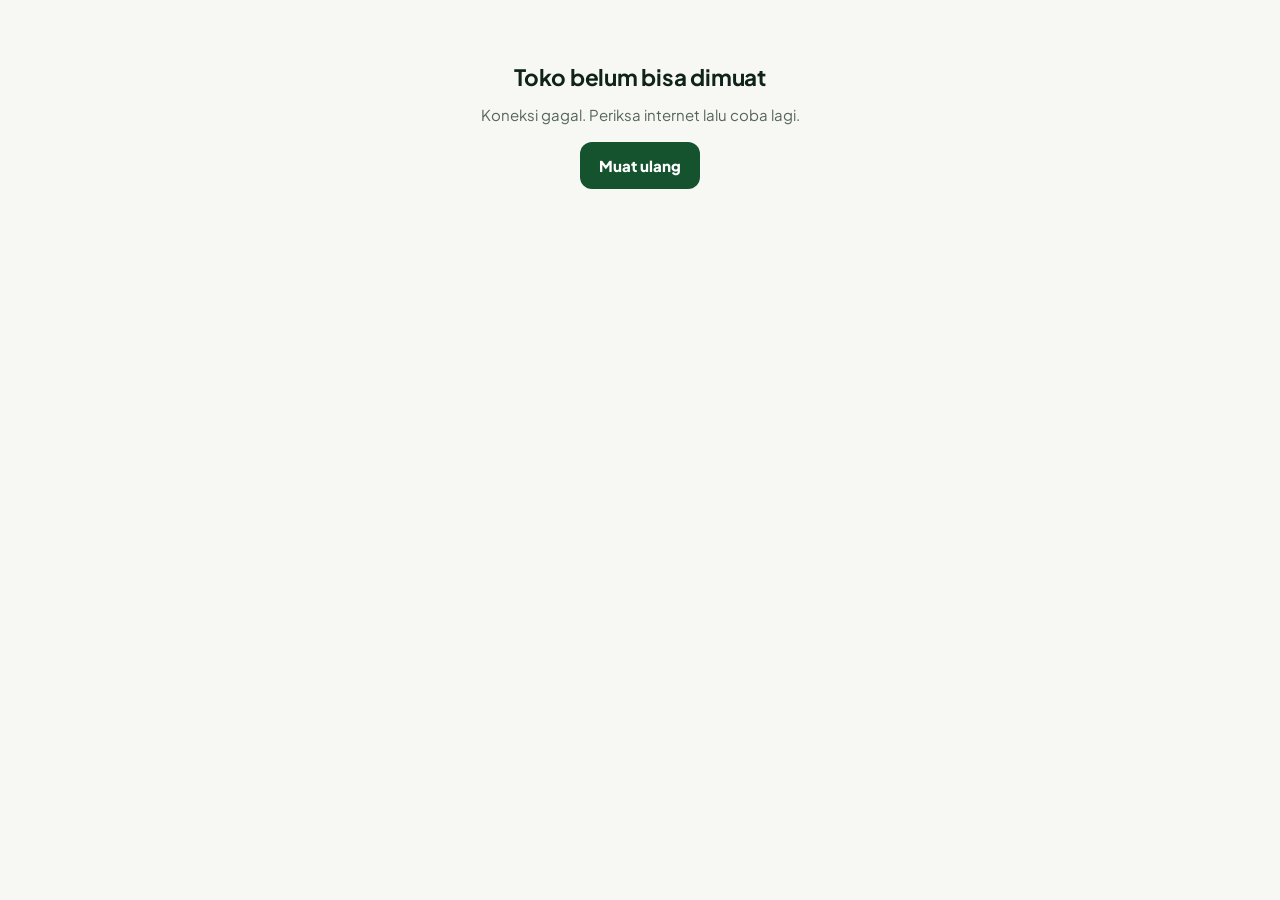
<file: index.html>
<!doctype html>
<html lang="id">
<head>
<meta charset="utf-8">
<meta name="viewport" content="width=device-width, initial-scale=1, viewport-fit=cover">
<link rel="icon" type="image/webp" href="[data-uri]">
<title>SegarKite</title>
<meta name="claude:viewport-fit-sides" content="cover">
<link rel="preconnect" href="https://fonts.googleapis.com">
<link rel="preconnect" href="https://fonts.gstatic.com" crossorigin>
<link href="https://fonts.googleapis.com/css2?family=Plus+Jakarta+Sans:wght@400;500;600;700;800&display=swap" rel="stylesheet">
<style>
/* Layout: bar pengumuman, header lengket (logo, cari, voucher/pesanan/keranjang), hero carousel + dua kartu promo, grid kategori, flash sale, katalog, keunggulan, cara terima, lokasi + aduan, footer, laci keranjang, modal, bottom-nav HP. Panel admin memakai rute #admin. */
:root {
  --bg: #f7f8f4; --surface: #ffffff; --surface-2: #eef3ea; --fg: #10231a; --muted: #55655a; --line: #dde4d8;
  --forest: #14532d; --forest-2: #166534; --forest-3: #052e16; --leaf: #15803d; --leaf-soft: #dcfce7;
  --sunset: #c2410c; --sunset-soft: #ffedd5; --amber: #fbbf24; --amber-soft: #fef3c7; --amber-fg: #6b3d00;
  --danger: #b3261e; --danger-soft: #fde4e1; --info-soft: #e0f0fa; --ok-soft: #d9f2e1;
  --accent: #14532d; --accent-fg: #ffffff; --hd-a: #14532d; --hd-b: #1b6b3a; --hd-fg: #ecfdf5; --scrim: rgba(8, 24, 16, .55);
  --font-body: "Plus Jakarta Sans", system-ui, -apple-system, "Segoe UI", sans-serif;
  --font-mono: ui-monospace, "SF Mono", Menlo, Consolas, monospace;
}
@media (prefers-color-scheme: dark) {
  :root:not([data-theme="light"]) {
    --bg: #0b1711; --surface: #13261c; --surface-2: #1a3126; --fg: #e8f1ea; --muted: #9db2a4; --line: #274236;
    --forest: #5fcb8d; --forest-2: #86e0ac; --forest-3: #052e16; --leaf: #5fcb8d; --leaf-soft: #1c3b2a;
    --sunset: #ff9a63; --sunset-soft: #3d2415; --amber: #f5b72e; --amber-soft: #3a2f10; --amber-fg: #f6d78b;
    --danger: #f4948c; --danger-soft: #3d1c1a; --info-soft: #17313f; --ok-soft: #1c3a2b;
    --accent: #5fcb8d; --accent-fg: #06251a; --hd-a: #0f3a22; --hd-b: #155230; --scrim: rgba(0, 0, 0, .65); color-scheme: dark;
  }
}
:root[data-theme="dark"] {
  --bg: #0b1711; --surface: #13261c; --surface-2: #1a3126; --fg: #e8f1ea; --muted: #9db2a4; --line: #274236;
  --forest: #5fcb8d; --forest-2: #86e0ac; --forest-3: #052e16; --leaf: #5fcb8d; --leaf-soft: #1c3b2a;
  --sunset: #ff9a63; --sunset-soft: #3d2415; --amber: #f5b72e; --amber-soft: #3a2f10; --amber-fg: #f6d78b;
  --danger: #f4948c; --danger-soft: #3d1c1a; --info-soft: #17313f; --ok-soft: #1c3a2b;
  --accent: #5fcb8d; --accent-fg: #06251a; --hd-a: #0f3a22; --hd-b: #155230; --scrim: rgba(0, 0, 0, .65); color-scheme: dark;
}
* { box-sizing: border-box; }
[hidden] { display: none !important; }
html { scroll-behavior: smooth; }
body { margin: 0; background: var(--bg); color: var(--fg); font-family: var(--font-body); font-size: 15px; line-height: 1.55; -webkit-text-size-adjust: 100%; }
body::before { content: ""; position: fixed; inset: 0 0 auto; height: env(safe-area-inset-top, 0px); background: var(--hd-a); z-index: 95; }
h1, h2, h3, h4, p { margin: 0; }
h1, h2, h3 { text-wrap: balance; letter-spacing: -.01em; }
button, input, select, textarea { font: inherit; color: inherit; }
button { cursor: pointer; }
a { color: var(--accent); }
img { max-width: 100%; }
:focus-visible { outline: 3px solid var(--amber); outline-offset: 2px; }
.num { font-variant-numeric: tabular-nums; }
.wrap { width: 100%; max-width: 1200px; margin-inline: auto; padding-left: max(16px, env(safe-area-inset-left, 0px)); padding-right: max(16px, env(safe-area-inset-right, 0px)); }
.muted { color: var(--muted); }
.eyebrow { font-size: 12px; font-weight: 800; letter-spacing: .08em; text-transform: uppercase; color: var(--leaf); }

.btn { display: inline-flex; align-items: center; justify-content: center; gap: 8px; padding: 11px 18px; border-radius: 12px; border: 1px solid transparent; font-weight: 800; text-decoration: none; background: var(--surface-2); color: var(--fg); }
.btn-primary { background: var(--accent); color: var(--accent-fg); }
.btn-hot { background: var(--sunset); color: #fff; }
@media (prefers-color-scheme: dark) { :root:not([data-theme="light"]) .btn-hot { color: #2b1200; } }
:root[data-theme="dark"] .btn-hot { color: #2b1200; }
.btn-ghost { background: transparent; border-color: var(--line); }
.btn-danger { background: var(--danger-soft); color: var(--danger); }
.btn-sm { padding: 7px 12px; border-radius: 9px; font-size: 13px; }
.btn[disabled], button[disabled] { opacity: .55; cursor: not-allowed; }
.field { margin-top: 12px; min-width: 0; }
.field label, .lbl { display: block; font-size: 12.5px; font-weight: 800; margin-bottom: 5px; }
.field input:not([type=checkbox]):not([type=file]):not([type=radio]), .field select, .field textarea, .inp { width: 100%; padding: 10px 12px; border: 1px solid var(--line); border-radius: 10px; background: var(--bg); }
.field textarea { resize: vertical; min-height: 64px; }
.hint { font-size: 12px; color: var(--muted); margin-top: 4px; }
.err { color: var(--danger); font-size: 12.5px; font-weight: 700; margin-top: 4px; }
.notice { padding: 10px 12px; border-radius: 10px; background: var(--amber-soft); color: var(--amber-fg); font-size: 13px; font-weight: 600; }
.pill { display: inline-block; padding: 2px 10px; border-radius: 999px; font-size: 11.5px; font-weight: 800; background: var(--surface-2); }
.pill.s-Baru { background: var(--amber-soft); color: var(--amber-fg); }
.pill.s-Dikonfirmasi, .pill.s-Diproses { background: var(--info-soft); }
.pill.s-Dikemas, .pill.s-Diantar { background: var(--leaf-soft); color: var(--leaf); }
.pill.s-Selesai { background: var(--ok-soft); color: var(--leaf); }
.pill.s-Dibatalkan { background: var(--danger-soft); color: var(--danger); }
.tgl { display: flex; align-items: center; gap: 10px; font-weight: 700; font-size: 14px; }
.tgl input { width: 20px; height: 20px; accent-color: var(--accent); flex-shrink: 0; }

/* Pengumuman + header */
.announce { background: #052e16; color: #d1fae5; font-size: 12px; padding: 7px 0; }
.announce .wrap { display: flex; align-items: center; justify-content: space-between; gap: 10px; }
.announce .tag { background: #c2410c; color: #fff; font-weight: 800; padding: 1px 8px; border-radius: 5px; font-size: 10.5px; letter-spacing: .04em; text-transform: uppercase; flex-shrink: 0; }
.announce p { flex: 1; min-width: 0; overflow: hidden; text-overflow: ellipsis; white-space: nowrap; }
.announce .loc { color: #fcd34d; font-weight: 700; flex-shrink: 0; }
.closed-bar { background: var(--danger-soft); color: var(--danger); font-weight: 800; text-align: center; padding: 10px 16px; font-size: 14px; }
.site-header { position: sticky; top: env(safe-area-inset-top, 0px); z-index: 50; background: linear-gradient(90deg, var(--hd-a), var(--hd-b)); color: var(--hd-fg); box-shadow: 0 2px 12px rgba(0, 0, 0, .18); }
.hd { display: flex; align-items: center; gap: 14px; padding-block: 10px; }
.brand { display: flex; align-items: center; gap: 10px; text-decoration: none; color: #fff; flex-shrink: 0; }
.brand img { width: 46px; height: 46px; border-radius: 14px; display: block; box-shadow: 0 2px 8px rgba(0, 0, 0, .25); }
.brand b { display: block; font-size: 21px; font-weight: 800; letter-spacing: -.02em; line-height: 1.1; }
.brand b em { color: #fcd34d; font-style: normal; }
.brand small { display: block; font-size: 10.5px; color: #a7f3d0; font-weight: 600; }
.searchbox { flex: 1; min-width: 0; max-width: 640px; }
.sb-row { position: relative; display: flex; align-items: center; }
.sb-row input { width: 100%; padding: 10px 88px 10px 14px; border-radius: 12px; border: 0; background: #fff; color: #10231a; font-weight: 500; font-size: 14px; }
.sb-row button { position: absolute; right: 5px; background: #c2410c; color: #fff; border: 0; border-radius: 9px; padding: 6px 14px; font-weight: 800; font-size: 13px; }
.kw { display: flex; gap: 12px; margin-top: 5px; font-size: 11.5px; overflow-x: auto; scrollbar-width: none; white-space: nowrap; }
.kw b { color: #fcd34d; }
.kw button { background: none; border: 0; color: #d1fae5; padding: 0; font-size: 11.5px; }
.kw button:hover { text-decoration: underline; }
.hd-acts { display: flex; gap: 8px; flex-shrink: 0; margin-left: auto; }
.hd-btn { position: relative; display: flex; flex-direction: column; align-items: center; justify-content: center; gap: 1px; min-width: 56px; padding: 6px 10px; border-radius: 12px; border: 1px solid rgba(255, 255, 255, .18); background: rgba(255, 255, 255, .1); color: #fff; font-size: 10.5px; font-weight: 800; }
.hd-btn span.ic { font-size: 16px; line-height: 1.2; }
.hd-btn:hover { background: rgba(255, 255, 255, .2); }
.cart-btn { flex-direction: row; gap: 8px; background: #fbbf24; color: #10231a; border-color: #fbbf24; font-size: 13px; padding: 9px 14px; }
.cart-btn:hover { background: #fcd34d; }
.badge-n { min-width: 20px; height: 20px; padding: 0 6px; border-radius: 10px; background: #c2410c; color: #fff; font-size: 11px; font-weight: 800; display: inline-grid; place-items: center; }
.hd-btn .badge-n { position: absolute; top: -6px; right: -6px; background: #fbbf24; color: #10231a; }

/* Hero */
main { padding-block: 18px 30px; display: grid; grid-template-columns: minmax(0, 1fr); gap: 22px; }
.hero { display: grid; grid-template-columns: minmax(0, 2fr) minmax(0, 1fr); gap: 14px; }
.slide { position: relative; border-radius: 22px; overflow: hidden; background: linear-gradient(135deg, #052e16, #14532d 55%, #1b6b3a); color: #fff; min-height: 280px; display: flex; align-items: center; }
.slide-in { padding: 28px 28px 40px; display: grid; grid-template-columns: minmax(0, 1fr) auto; gap: 22px; align-items: center; width: 100%; }
.slide .tag { display: inline-block; background: #fbbf24; color: #10231a; font-weight: 800; font-size: 11px; padding: 3px 12px; border-radius: 999px; text-transform: uppercase; letter-spacing: .05em; }
.slide h2 { font-size: clamp(24px, 3.6vw, 38px); line-height: 1.12; font-weight: 800; margin-top: 12px; }
.slide p { margin-top: 10px; color: #d1fae5; font-size: 14px; max-width: 54ch; }
.slide .acts { display: flex; flex-wrap: wrap; gap: 10px; margin-top: 18px; }
.slide .btn-ghost { color: #fff; border-color: rgba(255, 255, 255, .35); }
.logo-card { position: relative; width: 168px; height: 168px; border-radius: 28px; overflow: hidden; border: 3px solid rgba(252, 211, 77, .5); box-shadow: 0 10px 30px rgba(0, 0, 0, .35); }
.logo-card img { width: 100%; height: 100%; display: block; object-fit: cover; }
.logo-card .em { position: absolute; right: 8px; bottom: 8px; width: 46px; height: 46px; border-radius: 14px; background: #fff; display: grid; place-items: center; font-size: 26px; box-shadow: 0 2px 8px rgba(0, 0, 0, .3); }
.dots { position: absolute; left: 28px; bottom: 14px; display: flex; gap: 7px; }
.dots button { width: 8px; height: 8px; border-radius: 4px; border: 0; padding: 0; background: rgba(255, 255, 255, .4); transition: width .2s; }
.dots button[aria-current="true"] { width: 24px; background: #fbbf24; }
.promos { display: grid; gap: 14px; }
.promo { display: flex; align-items: center; justify-content: space-between; gap: 12px; border-radius: 20px; padding: 18px; color: #fff; text-align: left; border: 0; width: 100%; min-height: 130px; }
.promo.p1 { background: linear-gradient(120deg, #b93b0a, #d97706); }
.promo.p2 { background: linear-gradient(120deg, #064e3b, #0f766e); }
.promo .t { display: inline-block; background: rgba(255, 255, 255, .22); font-size: 10.5px; font-weight: 800; padding: 2px 10px; border-radius: 999px; text-transform: uppercase; }
.promo h3 { font-size: 17px; font-weight: 800; margin-top: 6px; line-height: 1.25; }
.promo p { font-size: 12.5px; margin-top: 3px; color: rgba(255, 255, 255, .92); }
.promo .ic { width: 52px; height: 52px; border-radius: 16px; background: rgba(255, 255, 255, .18); display: grid; place-items: center; font-size: 26px; flex-shrink: 0; }

/* Kartu seksi */
.wrap.sec { width: calc(100% - 32px); max-width: 1200px; margin: 0 auto; padding: 18px; }
.sec { background: var(--surface); border: 1px solid var(--line); border-radius: 22px; padding: 18px; }
.sec-h { display: flex; flex-wrap: wrap; align-items: center; justify-content: space-between; gap: 8px 14px; margin-bottom: 12px; }
.sec-h h2 { font-size: 14px; font-weight: 800; text-transform: uppercase; letter-spacing: .06em; color: var(--forest); }
.sec-h span { font-size: 12px; color: var(--muted); }
.cats { display: grid; grid-template-columns: repeat(auto-fill, minmax(92px, 1fr)); gap: 10px; text-align: center; }
.cat { display: flex; flex-direction: column; align-items: center; gap: 6px; padding: 10px 6px; border-radius: 16px; border: 1px solid var(--line); background: var(--bg); font-size: 12px; font-weight: 700; line-height: 1.25; }
.cat .ci { width: 44px; height: 44px; border-radius: 14px; background: var(--leaf-soft); display: grid; place-items: center; font-size: 22px; }
.cat[aria-pressed="true"] { background: var(--accent); color: var(--accent-fg); border-color: var(--accent); }
.cat[aria-pressed="true"] .ci { background: #fbbf24; }

/* Flash sale */
.flash { background: linear-gradient(120deg, var(--sunset-soft), var(--amber-soft)); border: 2px solid color-mix(in srgb, var(--sunset) 35%, transparent); border-radius: 22px; padding: 16px; }
.flash-h { display: flex; flex-wrap: wrap; align-items: center; justify-content: space-between; gap: 10px; margin-bottom: 12px; }
.flash-t { display: flex; align-items: center; gap: 12px; flex-wrap: wrap; }
.flash-t b.ttl { background: var(--sunset); color: #fff; padding: 6px 14px; border-radius: 12px; font-size: 14px; font-weight: 800; }
:root[data-theme="dark"] .flash-t b.ttl { color: #2b1200; }
@media (prefers-color-scheme: dark) { :root:not([data-theme="light"]) .flash-t b.ttl { color: #2b1200; } }
.cd { display: flex; align-items: center; gap: 4px; font-weight: 800; font-size: 13px; }
.cd i { font-style: normal; background: #10231a; color: #fff; padding: 3px 8px; border-radius: 8px; font-family: var(--font-mono); }
.fgrid { display: grid; grid-template-columns: repeat(auto-fill, minmax(190px, 1fr)); gap: 12px; }
.fcard { background: var(--surface); border: 1px solid var(--line); border-radius: 16px; padding: 10px; text-align: left; display: flex; flex-direction: column; gap: 8px; width: 100%; }
.fcard:hover { border-color: var(--sunset); }
.art { position: relative; aspect-ratio: 4 / 3; border-radius: 12px; background: linear-gradient(135deg, var(--leaf-soft), var(--amber-soft)); display: grid; place-items: center; font-size: 52px; overflow: hidden; }
.art img { width: 100%; height: 100%; object-fit: cover; display: block; }
.art .b1 { position: absolute; left: 8px; bottom: 8px; background: rgba(5, 46, 22, .9); color: #fcd34d; font-size: 10px; font-weight: 800; padding: 2px 8px; border-radius: 6px; max-width: 80%; font-family: var(--font-body); line-height: 1.35; }
.art .b2 { position: absolute; right: 8px; top: 8px; background: var(--sunset); color: #fff; font-size: 11px; font-weight: 800; padding: 2px 8px; border-radius: 8px; font-family: var(--font-body); }
.art .b3 { position: absolute; left: 8px; top: 8px; background: #052e16; color: #fcd34d; font-size: 10px; font-weight: 800; padding: 2px 8px; border-radius: 8px; font-family: var(--font-body); max-width: 70%; line-height: 1.35; }
.art .b4 { position: absolute; left: 8px; right: 8px; bottom: 8px; background: rgba(255, 255, 255, .92); color: #052e16; font-size: 10.5px; font-weight: 700; padding: 3px 8px; border-radius: 8px; font-family: var(--font-body); }
.fcard h3 { font-size: 13px; font-weight: 800; line-height: 1.3; display: -webkit-box; -webkit-line-clamp: 2; -webkit-box-orient: vertical; overflow: hidden; }
.pr { font-size: 16px; font-weight: 800; color: var(--sunset); }
.pr s { font-size: 11px; font-weight: 500; color: var(--muted); margin-left: 6px; }
.stockbar { position: relative; height: 16px; border-radius: 8px; background: var(--sunset-soft); overflow: hidden; }
.stockbar i { position: absolute; inset: 0 auto 0 0; background: linear-gradient(90deg, #ea580c, #f59e0b); }
.stockbar span { position: absolute; inset: 0; display: grid; place-items: center; font-size: 9.5px; font-weight: 800; text-transform: uppercase; color: #1a1005; }

/* Katalog */
.sortbar { display: flex; flex-wrap: wrap; align-items: center; justify-content: space-between; gap: 10px; margin-bottom: 14px; }
.sorts { flex-wrap: wrap; display: flex; gap: 8px; align-items: center; overflow-x: auto; scrollbar-width: none; }
.sorts > span { font-size: 11.5px; font-weight: 800; color: var(--muted); text-transform: uppercase; flex-shrink: 0; }
.sort { padding: 7px 14px; border-radius: 11px; border: 0; background: var(--surface-2); font-size: 12.5px; font-weight: 700; white-space: nowrap; }
.sort[aria-pressed="true"] { background: var(--accent); color: var(--accent-fg); }
.count { font-size: 12.5px; font-weight: 800; color: var(--forest); background: var(--leaf-soft); border-radius: 10px; padding: 5px 12px; }
.grid { display: grid; grid-template-columns: repeat(auto-fill, minmax(224px, 1fr)); gap: 16px; }
.card { display: flex; flex-direction: column; background: var(--bg); border: 1px solid var(--line); border-radius: 20px; padding: 12px; min-width: 0; }
.card:hover { border-color: var(--leaf); box-shadow: 0 6px 20px rgba(0, 0, 0, .07); }
.card .open { background: none; border: 0; padding: 0; text-align: left; display: block; width: 100%; }
.card .cat-l { display: block; margin-top: 10px; font-size: 10.5px; font-weight: 800; letter-spacing: .06em; text-transform: uppercase; color: var(--leaf); }
.card h3 { font-size: 14px; font-weight: 800; line-height: 1.35; margin-top: 2px; display: -webkit-box; -webkit-line-clamp: 2; -webkit-box-orient: vertical; overflow: hidden; }
.card p { font-size: 12.5px; color: var(--muted); margin-top: 4px; display: -webkit-box; -webkit-line-clamp: 2; -webkit-box-orient: vertical; overflow: hidden; }
.card-foot { margin-top: auto; padding-top: 10px; border-top: 1px solid var(--line); }
.card-row { display: flex; align-items: center; justify-content: space-between; gap: 8px; margin-top: 10px; }
.card-meta { display: flex; justify-content: space-between; font-size: 11px; color: var(--muted); margin-top: 8px; }
.low { font-size: 11.5px; color: var(--danger); font-weight: 800; margin-top: 4px; display: block; }
.card.out { opacity: .65; }
.empty { grid-column: 1 / -1; padding: 36px 16px; text-align: center; color: var(--muted); border: 1px dashed var(--line); border-radius: 16px; }
.stepper { display: inline-flex; align-items: center; border: 1px solid var(--line); border-radius: 10px; overflow: hidden; flex-shrink: 0; }
.stepper button { width: 32px; height: 32px; border: 0; background: var(--surface-2); font-weight: 800; font-size: 16px; }
.stepper span, .stepper input { min-width: 30px; text-align: center; font-weight: 800; }
.stepper input { width: 46px; border: 0; background: var(--surface); padding: 0; }

/* Keunggulan, cara terima, lokasi */
.vals { display: grid; grid-template-columns: repeat(auto-fit, minmax(220px, 1fr)); gap: 14px; }
.val { display: flex; gap: 12px; align-items: flex-start; min-width: 0; }
.val .vi { width: 44px; height: 44px; border-radius: 14px; background: var(--leaf-soft); display: grid; place-items: center; font-size: 22px; flex-shrink: 0; }
.val b { display: block; font-size: 14px; }
.val span { font-size: 12.5px; color: var(--muted); display: block; margin-top: 2px; }
.how3 { display: grid; grid-template-columns: repeat(auto-fit, minmax(240px, 1fr)); gap: 14px; }
.how { background: var(--surface-2); border-radius: 16px; padding: 16px; min-width: 0; }
.how b { display: block; font-size: 15px; }
.how span { font-size: 13px; color: var(--muted); display: block; margin-top: 4px; }
.two { display: grid; grid-template-columns: minmax(0, 1fr) minmax(0, 1.3fr); gap: 18px; align-items: start; }
.map { width: 100%; height: 300px; border: 0; border-radius: 14px; background: var(--surface-2); }
.map-ph { display: grid; place-items: center; text-align: center; padding: 16px; color: var(--muted); }
.result { margin-top: 12px; padding: 12px; border-radius: 12px; background: var(--surface-2); font-size: 14px; }
.two-f { display: grid; grid-template-columns: repeat(auto-fit, minmax(160px, 1fr)); gap: 0 12px; }

footer { background: #052e16; color: #d1fae5; padding-block: 30px 22px; font-size: 13px; }
.foot { display: grid; grid-template-columns: repeat(auto-fit, minmax(210px, 1fr)); gap: 22px; }
.foot h4 { color: #fcd34d; font-size: 12px; text-transform: uppercase; letter-spacing: .06em; margin-bottom: 8px; }
.foot ul { list-style: none; margin: 0; padding: 0; display: grid; gap: 5px; }
.foot a { color: #d1fae5; }
.foot .fb { display: flex; align-items: center; gap: 10px; color: #fff; font-weight: 800; font-size: 18px; margin-bottom: 8px; }
.foot .fb img { width: 44px; height: 44px; border-radius: 12px; }
.social { display: flex; flex-wrap: wrap; gap: 8px; }
.social a { padding: 6px 12px; border: 1px solid rgba(255, 255, 255, .25); border-radius: 999px; text-decoration: none; font-weight: 700; }
.admin-link { font-size: 12px; opacity: .75; }
.demo-bar { background: var(--amber-soft); color: var(--amber-fg); font-size: 13px; font-weight: 600; padding: 8px 16px; text-align: center; }

/* Overlay: laci keranjang dan modal */
.scrim { position: fixed; inset: 0; background: var(--scrim); z-index: 70; opacity: 0; visibility: hidden; transition: opacity .2s, visibility .2s; }
.drawer { position: fixed; top: 0; right: 0; bottom: 0; width: min(470px, 100%); background: var(--surface); z-index: 80; display: flex; flex-direction: column; transform: translateX(100%); visibility: hidden; transition: transform .25s, visibility .25s; padding-top: env(safe-area-inset-top, 0px); padding-right: env(safe-area-inset-right, 0px); padding-bottom: env(safe-area-inset-bottom, 0px); box-shadow: -8px 0 32px rgba(0, 0, 0, .2); }
body.cart-open .scrim, body.modal-open .scrim { opacity: 1; visibility: visible; }
body.cart-open .drawer { transform: none; visibility: visible; }
.d-head { display: flex; align-items: center; justify-content: space-between; gap: 10px; padding: 14px 18px; background: linear-gradient(90deg, var(--hd-a), var(--hd-b)); color: #fff; }
.d-head img { width: 34px; height: 34px; border-radius: 10px; }
.d-head h2 { font-size: 17px; font-weight: 800; }
.d-head small { display: block; font-size: 11px; color: #a7f3d0; }
.icon-btn { width: 36px; height: 36px; border-radius: 10px; border: 1px solid var(--line); background: transparent; display: grid; place-items: center; flex-shrink: 0; }
.d-head .icon-btn { border-color: rgba(255, 255, 255, .3); color: #fff; }
.freebar { padding: 10px 18px; background: var(--leaf-soft); border-bottom: 1px solid var(--line); font-size: 12.5px; font-weight: 800; color: var(--forest); }
.freebar .track { margin-top: 6px; height: 8px; border-radius: 4px; background: rgba(0, 0, 0, .1); overflow: hidden; }
.freebar .fill { height: 100%; background: var(--leaf); width: 0; transition: width .25s; }
.d-scroll { flex: 1; overflow-y: auto; padding: 16px 18px; min-height: 0; }
.line-item { display: flex; align-items: flex-start; justify-content: space-between; gap: 10px; padding: 10px 12px; border: 1px solid var(--line); border-radius: 14px; margin-bottom: 8px; background: var(--bg); }
.li-main { display: flex; gap: 10px; min-width: 0; }
.li-main .em { width: 40px; height: 40px; border-radius: 12px; background: var(--surface); border: 1px solid var(--line); display: grid; place-items: center; font-size: 22px; flex-shrink: 0; overflow: hidden; }
.li-main .em img { width: 100%; height: 100%; object-fit: cover; }
.li-main b { font-size: 13px; line-height: 1.3; display: block; }
.li-main small { display: block; font-size: 11px; color: var(--muted); }
.li-main .pr { font-size: 13.5px; margin-top: 3px; }
.box-hot { background: var(--sunset-soft); border: 1px solid color-mix(in srgb, var(--sunset) 40%, transparent); border-radius: 16px; padding: 12px; margin-top: 12px; }
.box-hot .hh { display: flex; justify-content: space-between; align-items: center; gap: 8px; margin-bottom: 8px; font-size: 11.5px; font-weight: 800; color: var(--sunset); }
.box-hot .hh i { font-style: normal; background: var(--sunset); color: #fff; padding: 2px 8px; border-radius: 6px; text-transform: uppercase; font-size: 10px; }
.tebus { display: flex; align-items: center; justify-content: space-between; gap: 10px; padding: 8px 10px; border-radius: 12px; background: var(--surface); border: 1px solid var(--line); margin-top: 6px; font-size: 12.5px; cursor: pointer; }
.tebus.off { opacity: .5; cursor: not-allowed; }
.tebus input { accent-color: var(--sunset); width: 18px; height: 18px; }
.tebus s { display: block; font-size: 10.5px; color: var(--muted); }
.box { background: var(--bg); border: 1px solid var(--line); border-radius: 16px; padding: 14px; margin-top: 12px; min-width: 0; }
.box h3.sub { font-size: 12px; font-weight: 800; text-transform: uppercase; letter-spacing: .06em; color: var(--forest); margin-bottom: 4px; }
.opt { display: flex; gap: 10px; padding: 10px 12px; border: 1px solid var(--line); border-radius: 12px; margin-top: 8px; align-items: flex-start; cursor: pointer; background: var(--surface); }
.opt input { margin-top: 3px; accent-color: var(--accent); flex-shrink: 0; }
.opt:has(input:checked) { border-color: var(--accent); background: var(--leaf-soft); }
.opt.off { opacity: .55; cursor: not-allowed; }
.opt b { display: block; font-size: 13.5px; }
.opt small { color: var(--muted); font-size: 12px; display: block; }
.sub-panel { margin-top: 10px; padding: 12px; border-radius: 12px; background: var(--surface-2); }
.d-foot { padding: 12px 18px 16px; border-top: 1px solid var(--line); background: var(--surface); }
.sum-row { display: flex; justify-content: space-between; gap: 10px; font-size: 13px; color: var(--muted); padding-block: 2px; }
.sum-row.disc { color: var(--leaf); font-weight: 800; }
.sum-row.total { font-size: 17px; font-weight: 800; color: var(--fg); padding-top: 8px; margin-top: 4px; border-top: 1px solid var(--line); }
.sum-row.total span:last-child { color: var(--sunset); }
.d-foot .btn { width: 100%; margin-top: 10px; }
.done h3 { font-size: 20px; font-weight: 800; }
.oid { font-family: var(--font-mono); font-weight: 700; background: var(--surface-2); padding: 2px 8px; border-radius: 6px; }
.done pre { white-space: pre-wrap; word-break: break-word; background: var(--surface-2); padding: 12px; border-radius: 10px; font-family: var(--font-mono); font-size: 12px; line-height: 1.5; margin: 12px 0 0; }
.done .btn { width: 100%; margin-top: 10px; }

.mwrap { position: fixed; inset: 0; z-index: 90; background: var(--scrim); display: flex; align-items: center; justify-content: center; padding: 16px; overflow-y: auto; }
.mbox { background: var(--surface); border-radius: 22px; width: min(640px, 100%); max-height: calc(100vh - 32px); overflow-y: auto; padding: 20px; box-shadow: 0 20px 60px rgba(0, 0, 0, .3); }
.mbox.sm { width: min(520px, 100%); }
.m-head { display: flex; align-items: flex-start; justify-content: space-between; gap: 12px; padding-bottom: 12px; border-bottom: 1px solid var(--line); margin-bottom: 14px; }
.m-head h3 { font-size: 17px; font-weight: 800; }
.pm-top { display: flex; gap: 14px; align-items: center; }
.pm-top .art { width: 92px; flex-shrink: 0; aspect-ratio: 1; font-size: 44px; border-radius: 16px; }
.tag-g { display: inline-block; background: var(--leaf-soft); color: var(--forest); font-size: 10.5px; font-weight: 800; padding: 2px 10px; border-radius: 999px; text-transform: uppercase; }
.vcard { border: 2px dashed var(--leaf); background: var(--leaf-soft); border-radius: 16px; padding: 14px; display: flex; align-items: center; justify-content: space-between; gap: 12px; margin-bottom: 10px; }
.vcard.h { border-color: var(--sunset); background: var(--sunset-soft); }
.vcard .vt { display: inline-block; background: var(--leaf); color: #fff; font-size: 10px; font-weight: 800; padding: 2px 8px; border-radius: 5px; text-transform: uppercase; }
.vcard.h .vt { background: var(--sunset); }
:root[data-theme="dark"] .vcard .vt, :root[data-theme="dark"] .vcard.h .vt { color: #07210f; }
@media (prefers-color-scheme: dark) { :root:not([data-theme="light"]) .vcard .vt { color: #07210f; } }
.vcard h4 { font-size: 14px; margin-top: 4px; }
.vcard p { font-size: 12.5px; color: var(--muted); }
.steps { display: grid; grid-template-columns: repeat(auto-fit, minmax(92px, 1fr)); gap: 8px; margin: 12px 0; text-align: center; font-size: 11.5px; }
.steps div { padding: 8px 4px; border-radius: 12px; background: var(--surface-2); color: var(--muted); font-weight: 700; }
.steps div.on { background: var(--leaf); color: #fff; }
.steps div.now { background: #fbbf24; color: #10231a; }
:root[data-theme="dark"] .steps div.on { color: #07210f; }
@media (prefers-color-scheme: dark) { :root:not([data-theme="light"]) .steps div.on { color: #07210f; } }
.ord-card { border: 1px solid var(--line); border-radius: 16px; padding: 14px; margin-bottom: 12px; background: var(--bg); font-size: 13px; }
.ord-card .row { display: flex; flex-wrap: wrap; justify-content: space-between; gap: 6px 12px; align-items: center; }

.bnav { display: none; position: fixed; left: 0; right: 0; bottom: 0; z-index: 55; background: var(--surface); border-top: 1px solid var(--line); grid-template-columns: repeat(5, 1fr); padding: 6px 0 calc(6px + env(safe-area-inset-bottom, 0px)); text-align: center; box-shadow: 0 -4px 16px rgba(0, 0, 0, .08); }
.bnav a, .bnav button { position: relative; background: none; border: 0; display: flex; flex-direction: column; align-items: center; gap: 1px; font-size: 10.5px; font-weight: 800; color: var(--muted); text-decoration: none; padding: 2px 0; }
.bnav .ic { font-size: 19px; line-height: 1.2; }
.bnav .badge-n { position: absolute; top: -2px; left: 56%; }

/* Admin */
.adm { padding-block: 20px 60px; }
.adm-head { display: flex; flex-wrap: wrap; align-items: center; justify-content: space-between; gap: 10px; margin-bottom: 16px; }
.adm-head h1 { font-size: 24px; font-weight: 800; display: flex; align-items: center; gap: 10px; }
.adm-head h1 img { width: 38px; height: 38px; border-radius: 11px; }
.login { max-width: 400px; margin: 50px auto; background: var(--surface); border: 1px solid var(--line); border-radius: 20px; padding: 22px; }
.login img { width: 84px; height: 84px; border-radius: 22px; display: block; margin: 0 auto 10px; }
.login h1 { font-size: 22px; font-weight: 800; text-align: center; }
.tabs { display: flex; gap: 6px; overflow-x: auto; margin-bottom: 16px; padding-bottom: 2px; scrollbar-width: none; }
.tab { padding: 9px 16px; border-radius: 10px; border: 1px solid var(--line); background: var(--surface); font-weight: 800; font-size: 13.5px; white-space: nowrap; }
.tab[aria-selected="true"] { background: var(--accent); color: var(--accent-fg); border-color: var(--accent); }
.stats { display: grid; grid-template-columns: repeat(auto-fit, minmax(160px, 1fr)); gap: 12px; margin-bottom: 16px; }
.stat { background: var(--surface); border: 1px solid var(--line); border-radius: 14px; padding: 14px; }
.stat b { display: block; font-size: 20px; font-weight: 800; }
.stat span { font-size: 12.5px; color: var(--muted); }
.stat.good b { color: var(--leaf); }
.stat.bad b { color: var(--danger); }
.chips { display: flex; flex-wrap: wrap; gap: 8px; }
.chip { padding: 8px 14px; border-radius: 999px; border: 1px solid var(--line); background: var(--surface); font-size: 13px; font-weight: 700; }
.chip[aria-pressed="true"] { background: var(--accent); color: var(--accent-fg); border-color: var(--accent); }
details.ord { background: var(--surface); border: 1px solid var(--line); border-radius: 14px; margin-bottom: 10px; }
details.ord summary { list-style: none; cursor: pointer; padding: 12px 14px; display: flex; flex-wrap: wrap; gap: 6px 14px; align-items: center; }
details.ord summary::-webkit-details-marker { display: none; }
.ord-body { padding: 12px 14px 14px; display: grid; gap: 4px; font-size: 13.5px; border-top: 1px solid var(--line); }
.ord-body .row { display: flex; gap: 10px; flex-wrap: wrap; align-items: center; margin-top: 8px; }
.pgrid { display: grid; grid-template-columns: repeat(auto-fill, minmax(280px, 1fr)); gap: 12px; }
.prow { display: flex; gap: 12px; background: var(--surface); border: 1px solid var(--line); border-radius: 14px; padding: 10px; min-width: 0; }
.prow .th { width: 72px; height: 72px; border-radius: 10px; background: var(--surface-2); overflow: hidden; flex-shrink: 0; display: grid; place-items: center; font-size: 34px; }
.prow .th img { width: 100%; height: 100%; object-fit: cover; }
.prow .meta { min-width: 0; flex: 1; font-size: 13px; }
.prow .meta b { display: block; font-size: 14px; }
.prow .acts { display: flex; gap: 6px; margin-top: 6px; flex-wrap: wrap; }
.mg { white-space: nowrap; display: inline-block; font-weight: 800; font-size: 12px; padding: 1px 8px; border-radius: 6px; background: var(--ok-soft); color: var(--leaf); }
.mg.low { background: var(--amber-soft); color: var(--amber-fg); display: inline-block; margin: 0; }
.mg.neg { background: var(--danger-soft); color: var(--danger); }
.mg.none { background: var(--surface-2); color: var(--muted); }
.mbox .two-f { align-items: end; }
.calc { background: var(--surface-2); border-radius: 12px; padding: 12px; margin-top: 12px; font-size: 13px; }
.calc .row { display: flex; flex-wrap: wrap; gap: 8px 14px; align-items: center; }
.set-sec { background: var(--surface); border: 1px solid var(--line); border-radius: 16px; padding: 16px; margin-bottom: 14px; }
.set-sec h3 { font-size: 16px; font-weight: 800; }
.set-sec h4 { font-size: 13.5px; font-weight: 800; margin-top: 16px; }
.re { margin-top: 8px; display: grid; gap: 8px; }
.re-row { display: grid; grid-template-columns: repeat(auto-fit, minmax(120px, 1fr)); gap: 8px; align-items: end; padding: 10px; border: 1px solid var(--line); border-radius: 12px; background: var(--bg); }
.re-row label { font-size: 11.5px; font-weight: 800; display: block; margin-bottom: 3px; color: var(--muted); }
.re-row .inp { padding: 8px 10px; }
.re-row .btn { justify-self: start; }
.re-row .ck { display: flex; align-items: center; gap: 8px; font-size: 12.5px; font-weight: 700; padding-bottom: 8px; }
.re-row .ck input { width: 18px; height: 18px; accent-color: var(--accent); }
.save-bar { position: sticky; bottom: 0; padding: 12px 0 calc(12px + env(safe-area-inset-bottom, 0px)); background: var(--bg); border-top: 1px solid var(--line); display: flex; gap: 10px; align-items: center; flex-wrap: wrap; z-index: 5; }
.tbl-wrap { overflow-x: auto; border: 1px solid var(--line); border-radius: 14px; background: var(--surface); }
table.t { width: 100%; border-collapse: collapse; font-size: 13px; min-width: 640px; }
table.t th { background: var(--surface-2); text-align: left; padding: 9px 10px; font-size: 12px; white-space: nowrap; }
table.t td { padding: 8px 10px; border-top: 1px solid var(--line); vertical-align: middle; }
table.t td.r, table.t th.r { text-align: right; }
table.t input { width: 100%; min-width: 84px; padding: 6px 8px; border: 1px solid var(--line); border-radius: 8px; background: var(--bg); text-align: right; }
.toast { position: fixed; left: 50%; bottom: calc(86px + env(safe-area-inset-bottom, 0px)); transform: translateX(-50%); z-index: 120; background: #10231a; color: #fff; padding: 11px 18px; border-radius: 12px; font-weight: 700; font-size: 14px; max-width: calc(100% - 32px); box-shadow: 0 8px 24px rgba(0, 0, 0, .3); }
.toast.bad { background: var(--danger); color: #fff; }
@media (min-width: 701px) { .toast { bottom: calc(24px + env(safe-area-inset-bottom, 0px)); } }

@media (max-width: 900px) {
  .hero, .two { grid-template-columns: minmax(0, 1fr); }
  .promos { grid-template-columns: repeat(auto-fit, minmax(240px, 1fr)); }
  .slide-in { grid-template-columns: minmax(0, 1fr); }
  .logo-card { display: none; }
}
@media (max-width: 700px) {
  body:not(.in-admin) { padding-bottom: 66px; }
  .bnav { display: grid; }
  .announce .loc { display: none; }
  .hd { flex-wrap: wrap; row-gap: 8px; }
  .brand small, .kw { display: none; }
  .searchbox { order: 3; flex-basis: 100%; max-width: none; }
  .hd-acts .hd-btn.hide-m { display: none; }
  .cart-btn .label { display: none; }
  .grid { grid-template-columns: repeat(2, minmax(0, 1fr)); gap: 10px; }
  .card { padding: 10px; border-radius: 16px; }
  .card p { display: none; }
  .art { font-size: 44px; }
  .mwrap { align-items: flex-end; padding: 0; }
  .mbox { border-radius: 22px 22px 0 0; max-height: 92vh; }
  .sec { padding: 14px; border-radius: 18px; }
  .slide-in { padding: 20px 18px 38px; }
  .dots { left: 18px; }
}
@media (prefers-reduced-motion: reduce) { html { scroll-behavior: auto; } .drawer, .scrim, .freebar .fill, .dots button { transition: none; } }

/* Academy SOP */
.ac-hero { display: flex; align-items: center; gap: 14px; flex-wrap: wrap; background: var(--accent); color: var(--accent-fg); border-radius: 16px; padding: 14px 16px; margin-bottom: 12px; }
.ac-hero > div:first-child { flex: 1; min-width: 200px; }
.ac-hero b { display: block; font-size: 17px; font-weight: 800; }
.ac-hero span { font-size: 12.5px; opacity: .9; }
.ac-pct { text-align: right; } .ac-pct b { font-size: 24px; }
.ac-nav { margin-bottom: 12px; }
.ac-kick { display: inline-block; font-size: 11.5px; font-weight: 800; color: var(--leaf); text-transform: uppercase; letter-spacing: .04em; }
.ac-h { font-size: 18px; font-weight: 800; margin: 2px 0 4px; }
.ac-box { border: 1px solid var(--line); border-radius: 14px; padding: 12px 14px; margin-top: 12px; background: var(--bg); }
.ac-box.warn { background: var(--amber-soft); color: var(--amber-fg); border-color: transparent; }
.ac-box h4 { margin: 0 0 6px; font-size: 14px; font-weight: 800; }
.ac-ul, .ac-ol { margin: 0; padding-left: 20px; display: grid; gap: 6px; font-size: 14px; line-height: 1.5; }
.ac-ck { display: flex; gap: 10px; align-items: flex-start; padding: 10px 12px; margin-top: 8px; border: 1px solid var(--line); border-radius: 12px; font-size: 13.5px; line-height: 1.45; cursor: pointer; }
.ac-ck.on { background: var(--bg); border-color: var(--leaf); } .ac-ck.on span { text-decoration: line-through; opacity: .75; }
.ac-ck input { margin-top: 2px; width: 18px; height: 18px; flex: none; }
.ac-copy { width: 100%; padding: 10px 12px; border: 1px solid var(--line); border-radius: 10px; background: var(--bg); font: inherit; font-size: 13.5px; margin: 6px 0; }
.ac-logo { display: flex; align-items: center; gap: 14px; flex-wrap: wrap; margin-top: 12px; }
.ac-logo img { width: 110px; height: 110px; object-fit: contain; border: 1px solid var(--line); border-radius: 14px; background: #fff; }
@media print { .adm-head, .tabs, .ac-nav, .ac-hero .btn, .btn, .toast, .demo-bar { display: none !important; } .set-sec, .ac-box { break-inside: avoid; } }
.ac-hero .btn-ghost { background: rgba(255,255,255,.14); color: #fff; border-color: rgba(255,255,255,.55); }
.ac-hero .btn-ghost:hover { background: rgba(255,255,255,.26); }

.admin-btn { color: inherit; text-decoration: none; font-size: 11px; }
.admin-link { display: inline-block; padding: 8px 14px; border: 1px solid rgba(209, 250, 229, .5); border-radius: 999px; opacity: 1; font-weight: 700; color: #d1fae5; text-decoration: none; }
.admin-link:hover { background: rgba(255, 255, 255, .12); }
@media (max-width: 640px) { .hd-acts .admin-btn { min-width: 44px; padding: 6px 8px; } }

</style>
<div id="demo-bar" class="demo-bar" hidden></div>
<div id="view-store" hidden></div>
<div id="view-admin" hidden></div>
<div id="toast" class="toast" role="status" hidden></div>

<script>
var CONFIG = { apiUrl: "https://akjramwlgwlaubzdrqxz.supabase.co/functions/v1/api" };
(function () {
'use strict';
/* ===== Data bawaan (satu sumber untuk Code.gs dan halaman ini) ===== */
var DEFAULT_S = {
 "storeName": "SegarKite",
 "tagline": "Fresh & Frozen Food",
 "logoUrl": "",
 "announceBadge": "PO H-1 & Sore",
 "announceText": "Pesan sebelum 20.00 WIB untuk kurir serentak pagi. Gratis ongkir min. belanja Rp 100.000 se-Pontianak dan Serdam.",
 "heroSlides": [
  {
   "badge": "Pasar subuh digital Pontianak",
   "title": "Ikan sudah disiangi dan sayur kemas daun pisang.",
   "desc": "Tak perlu bangun subuh ke pasar atau bau amis di wastafel. Semua produk tiba bersih, siap bumbui, dan diantar dingin dengan coolbox.",
   "cta": "Belanja sekarang",
   "emoji": "🐟"
  },
  {
   "badge": "Kurir serentak 2 sesi (pagi dan sore)",
   "title": "Ongkir flat Rp 8.000, gratis ongkir min. Rp 100rb.",
   "desc": "Pilih kloter pagi (08.00 WIB) untuk masak makan siang, atau kloter sore (15.30 WIB) untuk pekerja kantor yang baru pulang.",
   "cta": "Lihat cara terima",
   "emoji": "🛵"
  },
  {
   "badge": "Lini Frozen Food tahan 60 hari",
   "title": "Stok kulkas siap goreng: ayam ungkep, tenggiri giling, udang kupas.",
   "desc": "Dimasak tanpa pengawet, dikemas vakum, dan dibekukan -18°C. Tinggal goreng 5 menit, cocok untuk bekal dan hari sibuk.",
   "cta": "Lihat frozen food",
   "emoji": "❄️"
  },
  {
   "badge": "Paket bundling \"Masak apa hari ini?\"",
   "title": "Paket asam pedas kakap nanas khas Pontianak.",
   "desc": "Ikan kakap bersih, nanas manis, daun kesum, dan bumbu rempah segar. Tinggal masukkan ke kuali.",
   "cta": "Pesan paket masak",
   "emoji": "🍲"
  }
 ],
 "keywords": "Kakap, Asam Pedas, Pakis, Udang, Ayam, Hidroponik",
 "categories": [
  {
   "name": "Frozen Food",
   "emoji": "❄️"
  },
  {
   "name": "Paket Masak",
   "emoji": "🍲"
  },
  {
   "name": "Ikan & Seafood",
   "emoji": "🐟"
  },
  {
   "name": "Ayam & Telur",
   "emoji": "🍗"
  },
  {
   "name": "Sayur Daun Pisang",
   "emoji": "🌿"
  },
  {
   "name": "Hidroponik",
   "emoji": "🥬"
  },
  {
   "name": "Bumbu & Rempah",
   "emoji": "🌶️"
  },
  {
   "name": "MPASI Bayi",
   "emoji": "👶"
  }
 ],
 "flashTitle": "FLASH SALE SUBUH",
 "flashNote": "Kuota harian terbatas dari Pasar Flamboyan dan Kebun Rasau Jaya.",
 "about": "SegarKite melayani Pontianak dan Kubu Raya. Bahan dipilih setiap subuh dari pemasok lokal, dibersihkan di dapur kami, lalu diantar dalam boks pendingin oleh kurir serentak dua sesi.",
 "values": [
  {
   "icon": "🐟",
   "title": "Siap masak tanpa amis",
   "text": "Ikan dan ayam sudah dibuang sisik, insang, dan isi perut, dicuci air es mengalir dan jeruk sambal."
  },
  {
   "icon": "🌿",
   "title": "Kemas daun pisang lestari",
   "text": "Sayuran disortir Grade A dan dibungkus daun pisang agar awet segar di kulkas."
  },
  {
   "icon": "🛵",
   "title": "Kurir serentak coolbox",
   "text": "Antar terjadwal pagi dan sore dengan boks pendingin berinsulasi."
  },
  {
   "icon": "🛡️",
   "title": "Garansi segar 100%",
   "text": "Sayur layu atau ikan kurang segar? Kirim foto lewat WhatsApp, kami ganti baru di kloter berikutnya."
  }
 ],
 "whatsapp": "08980386681",
 "email": "Segarkite@gmail.com",
 "instagram": "https://www.instagram.com/segarkite",
 "facebook": "",
 "tiktok": "",
 "youtube": "",
 "marketplace": "",
 "address": "Pontianak, Kalimantan Barat",
 "hours": "Setiap hari 06.00 - 20.00 WIB",
 "mapsEmbed": "",
 "mapsLink": "",
 "storeOpen": true,
 "closedMessage": "Toko sedang tutup. Pesanan dibuka kembali besok pagi.",
 "complaintEnabled": true,
 "delivery": {
  "pickup": {
   "enabled": true,
   "label": "Ambil sendiri",
   "address": "Dapur SegarKite, Pontianak",
   "mapsLink": "",
   "hours": "06.00 - 20.00 WIB",
   "note": "Tunjukkan nomor pesanan saat mengambil."
  },
  "courier": {
   "enabled": true,
   "label": "Kurir online",
   "note": "Ongkir sesuai tarif aplikasi dan dibayar langsung ke kurir. Admin memesankan kurir setelah pembayaran.",
   "options": [
    {
     "name": "Gojek",
     "fee": 0
    },
    {
     "name": "Grab",
     "fee": 0
    },
    {
     "name": "Maxim",
     "fee": 0
    }
   ]
  },
  "scheduled": {
   "enabled": true,
   "label": "Kurir toko (jadwal tetap)",
   "note": "Diantar serentak oleh kurir kami pada sesi yang dipilih, dalam boks pendingin.",
   "freeFrom": 100000,
   "daysAhead": 3,
   "zones": [
    {
     "name": "Rute A - Pontianak Kota (Gajah Mada, Sungai Jawi)",
     "fee": 8000
    },
    {
     "name": "Rute A - Pontianak Barat (Jeruju, Pal Lima)",
     "fee": 8000
    },
    {
     "name": "Rute B - Pontianak Tenggara (Paris 2, Purnama, Untan)",
     "fee": 8000
    },
    {
     "name": "Rute B - Pontianak Selatan (Ahmad Yani, Benua Melayu)",
     "fee": 8000
    },
    {
     "name": "Rute B - Kubu Raya (Sungai Raya Dalam, Serdam)",
     "fee": 8000
    },
    {
     "name": "Rute C - Pontianak Timur dan Utara (Saigon, Siantan)",
     "fee": 10000
    }
   ],
   "slots": [
    {
     "name": "Kloter pagi",
     "time": "08.00 - 10.00 WIB",
     "daysBefore": 1,
     "cutoffHour": 20,
     "capacity": 30
    },
    {
     "name": "Kloter sore",
     "time": "15.30 - 17.30 WIB",
     "daysBefore": 0,
     "cutoffHour": 12,
     "capacity": 30
    }
   ]
  }
 },
 "payment": {
  "methods": [
   {
    "name": "QRIS SegarKite",
    "detail": "Kode QRIS dikirim lewat WhatsApp setelah pesanan dibuat. Bebas biaya admin."
   },
   {
    "name": "COD (bayar tunai)",
    "detail": "Bayar tunai saat barang diterima atau diambil."
   },
   {
    "name": "Transfer bank",
    "detail": "Nomor rekening dikirim lewat WhatsApp setelah pesanan dibuat."
   }
  ]
 },
 "vouchers": [
  {
   "code": "GRATISONGKIRPNK",
   "label": "Gratis ongkir kurir serentak",
   "type": "ongkir",
   "value": 0,
   "min": 0,
   "newOnly": false,
   "maxUses": 0,
   "active": true,
   "desc": "Berlaku untuk kurir toko di semua rute Pontianak dan Serdam."
  },
  {
   "code": "SEGARKITEBARU",
   "label": "Promo pelanggan baru",
   "type": "potongan",
   "value": 10000,
   "min": 85000,
   "newOnly": true,
   "maxUses": 0,
   "active": true,
   "desc": "Diskon Rp 10.000 untuk pesanan pertama."
  },
  {
   "code": "HEMAT15",
   "label": "Belanja mingguan kulkas rapi",
   "type": "potongan",
   "value": 15000,
   "min": 150000,
   "newOnly": false,
   "maxUses": 0,
   "active": true,
   "desc": "Diskon Rp 15.000 untuk belanja besar."
  }
 ],
 "tebus": {
  "enabled": true,
  "min": 75000,
  "items": [
   {
    "id": "TM-01",
    "name": "Telur ayam bersih (6 butir)",
    "price": 9500,
    "normalPrice": 15500,
    "emoji": "🥚",
    "hpp": 0
   },
   {
    "id": "TM-02",
    "name": "Tempe daun + jeruk sambal 250gr",
    "price": 4500,
    "normalPrice": 10000,
    "emoji": "🍋",
    "hpp": 0
   }
  ]
 },
 "finance": {
  "courierCost": 5500,
  "workDays": 26,
  "targetMargin": 25,
  "opex": [
   {
    "name": "Asisten dapur pagi (05.30-09.00)",
    "amount": 1040000
   },
   {
    "name": "Gaji pokok kurir standby (2 sesi)",
    "amount": 1300000
   },
   {
    "name": "BBM belanja subuh pasar",
    "amount": 390000
   },
   {
    "name": "Listrik freezer, air PDAM, es batu",
    "amount": 350000
   },
   {
    "name": "Iklan IG/FB lokal dan kuota",
    "amount": 400000
   },
   {
    "name": "Cadangan garansi kesegaran (waste)",
    "amount": 320000
   }
  ]
 }
};
var SEED = [
 {
  "id": "P01",
  "name": "Ikan Kakap Merah Segar Flamboyan (500gr)",
  "cat": "Ikan & Seafood",
  "price": 54000,
  "oldPrice": 0,
  "hpp": 35500,
  "kemas": 2000,
  "emoji": "🐟",
  "badge": "Siap masak tanpa amis",
  "desc": "Kakap merah segar tangkapan nelayan Kalbar. Sudah dikerok sisik, dibuang insang dan perut, dicuci air es mengalir dan jeruk sambal.",
  "prep": "Potong 3 + buang sisik/insang + jeruk sambal\nFillet tanpa tulang (cocok MPASI/crispy)\nBelah punggung siap bakar",
  "packs": "Vacuum pack kedap udara (standar)\nKotak thinwall reusable +2000",
  "stock": 4,
  "flash": {
   "price": 46000,
   "hours": 12,
   "quota": 20
  }
 },
 {
  "id": "P02",
  "name": "Paket Masak Asam Pedas Kakap Nanas Khas Pontianak",
  "cat": "Paket Masak",
  "price": 72000,
  "oldPrice": 0,
  "hpp": 45000,
  "kemas": 1500,
  "emoji": "🍲",
  "badge": "Menu #1 Pontianak",
  "desc": "Paket lengkap favorit keluarga: 500gr ikan kakap bersih, nanas manis potong, daun kesum, dan bumbu asam pedas segar siap cemplung.",
  "prep": "Potongan sedang + bumbu asam pedas lengkap\nPotongan kepala dan badan + ekstra daun kesum",
  "packs": "Daun pisang + vacuum ikan\nKotak thinwall reusable +2000",
  "stock": 3,
  "flash": {
   "price": 62000,
   "hours": 12,
   "quota": 15
  }
 },
 {
  "id": "P03",
  "name": "Udang Vaname Kupas Bersih Belah Punggung (250gr)",
  "cat": "Ikan & Seafood",
  "price": 39000,
  "oldPrice": 0,
  "hpp": 24000,
  "kemas": 2000,
  "emoji": "🦐",
  "badge": "Bebas kotoran punggung",
  "desc": "Udang manis segar yang sudah dikupas kulitnya dan dibersihkan urat hitam di punggungnya. Praktis untuk tumis sayur atau goreng tepung.",
  "prep": "Kupas kulit + buang kotoran punggung (sisa ekor)\nKupas habis tanpa ekor (siap cincang MPASI)",
  "packs": "Thinwall food-grade rapi\nVacuum pack kedap udara",
  "stock": 6,
  "flash": {
   "price": 33000,
   "hours": 12,
   "quota": 25
  }
 },
 {
  "id": "P04",
  "name": "Ayam Potong Segar Bersih 1 Ekor Utuh (~1,1 Kg)",
  "cat": "Ayam & Telur",
  "price": 55000,
  "oldPrice": 0,
  "hpp": 38500,
  "kemas": 2000,
  "emoji": "🍗",
  "badge": "Potong subuh higienis",
  "desc": "Ayam potong baru setiap subuh, sudah dibersihkan dari bulu halus, lemak berlebih, dan sisa darah. Langsung siap ungkep.",
  "prep": "Potong 12 (ukuran goreng/gulai)\nPotong 10 (ukuran ayam bakar)\nPotong 16 kecil (ukuran sop/semur)\nPisahkan dada fillet dan tulang sop",
  "packs": "Vacuum pack kedap udara\nKotak thinwall reusable +2000",
  "stock": 5,
  "flash": {
   "price": 48000,
   "hours": 12,
   "quota": 30
  }
 },
 {
  "id": "P05",
  "name": "Sayur Pakis Segar dan Cangkuk Manis (Paket 2 Ikat)",
  "cat": "Sayur Daun Pisang",
  "price": 12000,
  "oldPrice": 15000,
  "hpp": 7000,
  "kemas": 500,
  "emoji": "🌿",
  "badge": "Kemas daun pisang",
  "desc": "Sayur khas Kalimantan Barat (pakis hutan dan cangkuk manis/katuk) pilihan. Dikemas daun pisang agar tidak berlendir di kulkas.",
  "prep": "Pucuk muda utuh sortir\nSudah dipetik daun dan potong siap tumis",
  "packs": "Lipatan daun pisang lestari (gratis)",
  "stock": null,
  "flash": null
 },
 {
  "id": "P06",
  "name": "Ikan Tenggiri Steak Tebal Segar (500gr)",
  "cat": "Ikan & Seafood",
  "price": 58000,
  "oldPrice": 64000,
  "hpp": 0,
  "kemas": 0,
  "emoji": "🥩",
  "badge": "Kualitas super grade A",
  "desc": "Ikan tenggiri segar kualitas premium dari pelelangan subuh. Cocok untuk goreng bawang putih, kuah kuning, atau MPASI.",
  "prep": "Potong steak tebal 4 potong\nGiling halus murni (siap pempek/bakso ikan)",
  "packs": "Vacuum pack kedap udara",
  "stock": null,
  "flash": null
 },
 {
  "id": "P07",
  "name": "Ikan Kembung Banjar Segar Bersih (500gr, 4-5 Ekor)",
  "cat": "Ikan & Seafood",
  "price": 32000,
  "oldPrice": 36000,
  "hpp": 22000,
  "kemas": 2000,
  "emoji": "🐟",
  "badge": "Sudah kerat badan",
  "desc": "Ikan kembung mata bening segar, sudah dibuang isi perut dan insang sampai bersih tanpa bau amis.",
  "prep": "Buang insang dan perut + kerat badan + jeruk nipis\nPotong dua siap masak pindang",
  "packs": "Vacuum pack kedap udara\nThinwall food-grade",
  "stock": null,
  "flash": null
 },
 {
  "id": "P08",
  "name": "Sawi Pakcoy dan Selada Hidroponik Rasau Jaya (250gr)",
  "cat": "Hidroponik",
  "price": 14000,
  "oldPrice": 17000,
  "hpp": 0,
  "kemas": 0,
  "emoji": "🥬",
  "badge": "Bebas pestisida",
  "desc": "Dipanen langsung dari kebun mitra hidroponik lokal Pontianak dan Kubu Raya. Daun renyah, manis alami, dan bebas ulat.",
  "prep": "Akar potong bersih siap simpan\nCuci bersih siap salad/tumis",
  "packs": "Lipatan daun pisang lestari (gratis)",
  "stock": null,
  "flash": null
 },
 {
  "id": "P09",
  "name": "Tomat Merah dan Terong Ungu Mulus (Perahu Daun Pisang 500gr)",
  "cat": "Sayur Daun Pisang",
  "price": 11000,
  "oldPrice": 14000,
  "hpp": 7000,
  "kemas": 600,
  "emoji": "🍅",
  "badge": "Kemas daun ikonik",
  "desc": "Dikemas cantik di atas perahu daun pisang, inspirasi kampanye bebas kantong plastik Pontianak.",
  "prep": "Sortir matang merata grade A\nCampur setengah matang (tahan 2 minggu)",
  "packs": "Perahu daun pisang dan tali bambu (gratis)",
  "stock": null,
  "flash": null
 },
 {
  "id": "P10",
  "name": "Telur Ayam Negeri Terseleksi (10 Butir Mika Bersih)",
  "cat": "Ayam & Telur",
  "price": 24500,
  "oldPrice": 27000,
  "hpp": 20000,
  "kemas": 500,
  "emoji": "🥚",
  "badge": "Cangkang dilap bersih",
  "desc": "Telur baru dari peternak lokal, setiap butir sudah dilap bersih dari kotoran sehingga higienis langsung masuk kulkas.",
  "prep": "Ukuran besar seragam + lap sanitasi kering",
  "packs": "Mika pengaman anti-pecah + alas daun",
  "stock": null,
  "flash": null
 },
 {
  "id": "P11",
  "name": "Paket Sayur Sop Ayam Kampung Segar (Porsi Keluarga)",
  "cat": "Paket Masak",
  "price": 54000,
  "oldPrice": 60000,
  "hpp": 0,
  "kemas": 0,
  "emoji": "🥕",
  "badge": "Praktis tinggal rebus",
  "desc": "Berisi ayam kampung muda potong bersih, wortel, kentang kupas, buncis, daun bawang seledri, dan bumbu rempah sop.",
  "prep": "Ayam kampung potong kecil + sayur kupas potong\nSayur utuh kupas + bumbu sop lengkap",
  "packs": "Daun pisang + vacuum ayam kampung",
  "stock": null,
  "flash": null
 },
 {
  "id": "P12",
  "name": "Paket Bumbu Dapur Kupas Bersih (Bawang Merah, Putih, Cabai)",
  "cat": "Bumbu & Rempah",
  "price": 26000,
  "oldPrice": 30000,
  "hpp": 0,
  "kemas": 0,
  "emoji": "🌶️",
  "badge": "Sudah kupas kulit",
  "desc": "Bawang merah, bawang putih, cabai rawit, dan cabai keriting yang sudah dikupas kulit dan tangkainya. Hemat waktu 30 menit di dapur.",
  "prep": "Kupas kulit bersih siap blender/iris\nUtuh kering sortir super",
  "packs": "Thinwall sekat 4 rapi (tahan 2 minggu)",
  "stock": null,
  "flash": null
 },
 {
  "id": "P13",
  "name": "Paket Protein MPASI Bayi Lengkap (Salmon, Tenggiri, Hati Ayam)",
  "cat": "MPASI Bayi",
  "price": 68000,
  "oldPrice": 75000,
  "hpp": 0,
  "kemas": 0,
  "emoji": "👶",
  "badge": "Takaran per porsi masak",
  "desc": "Dirancang untuk Bunda pejuang MPASI. Sudah ditakar per sekali masak (50gr) sehingga tidak perlu mencairkan seluruh stok.",
  "prep": "Kemas per 50gr (6 pack kecil siap kukus)\nCincang halus + wortel dan tomat organik",
  "packs": "Vacuum pack mini food-grade khusus MPASI",
  "stock": null,
  "flash": null
 },
 {
  "id": "P14",
  "name": "Ikan Bawal Putih Segar Bersih (500gr, 2 Ekor)",
  "cat": "Ikan & Seafood",
  "price": 49000,
  "oldPrice": 54000,
  "hpp": 0,
  "kemas": 0,
  "emoji": "🐠",
  "badge": "Cocok tim bawang putih",
  "desc": "Ikan bawal putih berdaging lembut dan manis. Lezat dimasak tim kecap jahe.",
  "prep": "Utuh bersih insang/perut + kerat badan (siap tim)\nPotong dua siap goreng kering",
  "packs": "Vacuum pack kedap udara",
  "stock": null,
  "flash": null
 },
 {
  "id": "P15",
  "name": "Kangkung Cabut dan Bayam Hijau Segar (Paket 3 Ikat)",
  "cat": "Sayur Daun Pisang",
  "price": 10500,
  "oldPrice": 13500,
  "hpp": 0,
  "kemas": 0,
  "emoji": "🌱",
  "badge": "Bebas tanah dan rumput",
  "desc": "Kangkung dan bayam pagi yang sudah dipotong akarnya sehingga tidak mengotori meja dapur dan kulkas.",
  "prep": "Akar potong bersih + sortir daun kuning\nSudah dipetik siap rebus/tumis +2000",
  "packs": "Lipatan daun pisang lestari (gratis)",
  "stock": null,
  "flash": null
 },
 {
  "id": "P16",
  "name": "Tahu Cina Lembut dan Tempe Bungkus Daun (Paket Combi)",
  "cat": "Bumbu & Rempah",
  "price": 14000,
  "oldPrice": 16000,
  "hpp": 0,
  "kemas": 0,
  "emoji": "🧈",
  "badge": "Produksi subuh lokal",
  "desc": "Perpaduan tahu sutra lembut khas Pontianak dan tempe kedelai murni bungkus daun pisang.",
  "prep": "Utuh segar air bersih\nPotong kotak siap goreng",
  "packs": "Daun pisang + thinwall tahu air bersih",
  "stock": null,
  "flash": null
 },
 {
  "id": "P17",
  "name": "Ayam Ungkep Bumbu Kuning Lengkuas (Frozen Vacuum 1 Ekor)",
  "cat": "Frozen Food",
  "price": 58000,
  "oldPrice": 68000,
  "hpp": 40000,
  "kemas": 2500,
  "emoji": "🍗",
  "badge": "❄️ Frozen tahan 60 hari",
  "desc": "Andalan lini frozen SegarKite. Ayam segar diungkep bumbu kuning rempah alami tanpa pengawet, tinggal goreng 5 menit.",
  "prep": "Potong 8 ungkep bumbu rempah + sambal korek\nPotong 12 kecil siap goreng / airfryer",
  "packs": "Vacuum pack embossed frozen (-18°C)",
  "stock": 5,
  "flash": {
   "price": 52000,
   "hours": 12,
   "quota": 25
  }
 },
 {
  "id": "P18",
  "name": "Ikan Tenggiri Giling Murni 100% (Frozen 500gr)",
  "cat": "Frozen Food",
  "price": 64000,
  "oldPrice": 72000,
  "hpp": 46000,
  "kemas": 2000,
  "emoji": "🥟",
  "badge": "❄️ Siap pempek / tekwan",
  "desc": "Daging tenggiri segar kualitas super yang digiling dingin higienis tanpa campuran. Kenyal untuk pempek, tekwan, siomay, dan otak-otak.",
  "prep": "Giling halus murni daging tenggiri putih\nBagi 2 pack @250gr praktis",
  "packs": "Vacuum pack pipih cepat cair",
  "stock": 12,
  "flash": null
 },
 {
  "id": "P19",
  "name": "Dimsum Ayam Udang Tanpa MSG (Frozen Pack Isi 12 Pcs)",
  "cat": "Frozen Food",
  "price": 38000,
  "oldPrice": 45000,
  "hpp": 26000,
  "kemas": 2000,
  "emoji": "🍱",
  "badge": "❄️ Frozen bekal anak",
  "desc": "Dibuat dari dada ayam segar dan udang vaname kupas. Padat daging, cocok untuk sarapan dan bekal sekolah.",
  "prep": "Lengkap saus mentai dan chili oil terpisah",
  "packs": "Thinwall food-grade segel",
  "stock": 18,
  "flash": null
 },
 {
  "id": "P20",
  "name": "Udang Vaname Kupas Frozen IQF (250gr)",
  "cat": "Frozen Food",
  "price": 36000,
  "oldPrice": 39000,
  "hpp": 24000,
  "kemas": 2000,
  "emoji": "🦐",
  "badge": "❄️ Stok kulkas",
  "desc": "Udang manis kupas bersih, buang benang hitam, dibekukan cepat (IQF) sehingga tahan lama dan tidak lengket.",
  "prep": "Kupas kulit + buang kotoran punggung (sisa ekor)\nKupas habis tanpa ekor (siap cincang MPASI)",
  "packs": "Vacuum pack frozen tahan lama",
  "stock": 15,
  "flash": null
 }
];
var LOGO_SM = "[data-uri]";
var LOGO_LG = "[data-uri]";
var STATUSES = ['Baru', 'Dikonfirmasi', 'Dikemas', 'Diantar', 'Selesai', 'Dibatalkan'];

/* ===== Utilitas ===== */
function $(id) { return document.getElementById(id); }
function esc(s) { return String(s == null ? '' : s).replace(/[&<>"']/g, function (c) { return { '&': '&amp;', '<': '&lt;', '>': '&gt;', '"': '&quot;', "'": '&#39;' }[c]; }); }
function rp(n) { return 'Rp ' + Math.round(Number(n) || 0).toLocaleString('id-ID'); }
function nz(v, d) { var n = Number(v); return isFinite(n) ? n : (d || 0); }
function clone(o) { return JSON.parse(JSON.stringify(o)); }
function safeUrl(u) { u = String(u || '').trim(); return /^https?:\/\//i.test(u) ? u : ''; }
function imgSrc(u) { u = String(u || '').trim(); return /^https?:\/\//i.test(u) || /^data:image\//i.test(u) ? u : ''; }
function normWa(n) { var d = String(n || '').replace(/\D/g, ''); if (d.indexOf('0') === 0) d = '62' + d.slice(1); return d; }
function todayWIB() { return new Date(Date.now() + 7 * 36e5).toISOString().slice(0, 10); }
function addDays(ds, n) { var p = ds.split('-').map(Number); return new Date(Date.UTC(p[0], p[1] - 1, p[2] + n)).toISOString().slice(0, 10); }
function dateLabel(ds) { return new Date(ds + 'T00:00:00Z').toLocaleDateString('id-ID', { weekday: 'long', day: 'numeric', month: 'short', timeZone: 'UTC' }); }
function cutoffAt(ds, sl) { var p = ds.split('-').map(Number); return Date.UTC(p[0], p[1] - 1, p[2] - nz(sl.daysBefore), nz(sl.cutoffHour, 12) - 7); }
function cutoffText(sl) { var h = ('0' + nz(sl.cutoffHour, 12)).slice(-2) + '.00'; var d = nz(sl.daysBefore); return d === 0 ? 'jam ' + h + ' di hari yang sama' : d === 1 ? 'jam ' + h + ' hari sebelumnya' : 'jam ' + h + ', ' + d + ' hari sebelumnya'; }
function toast(msg, bad) { var t = $('toast'); t.textContent = msg; t.className = 'toast' + (bad ? ' bad' : ''); t.hidden = false; clearTimeout(toast.t); toast.t = setTimeout(function () { t.hidden = true; }, 3400); }
function lsGet(k, d) { try { var v = localStorage.getItem(k); return v == null ? d : JSON.parse(v); } catch (e) { return d; } }
function lsSet(k, v) { try { localStorage.setItem(k, JSON.stringify(v)); } catch (e) {} }
function socialUrl(kind, v) {
  v = String(v || '').trim(); if (!v) return '';
  if (/^https?:\/\//i.test(v)) return v;
  v = v.replace(/^@/, '');
  return { instagram: 'https://instagram.com/' + v, tiktok: 'https://www.tiktok.com/@' + v, facebook: 'https://facebook.com/' + v }[kind] || '';
}
function embedSrc(v) {
  v = String(v || '').trim();
  var m = v.match(/src=["']([^"']+)["']/i); if (m) v = m[1];
  return /^https:\/\/www\.google\.com\/maps\/embed/i.test(v) ? v : '';
}
/* Opsi potong/kemas: satu baris satu opsi, tambahan harga di akhir, mis. "Thinwall +2000" */
function parseOpts(t) {
  return String(t || '').split(/\r?\n|\|/).map(function (s) { return s.trim(); }).filter(Boolean).map(function (s) {
    var m = s.match(/^(.*?)\s*\(?\+\s*(?:Rp\.?\s*)?([\d.,]+)\)?\s*$/i);
    if (m && m[1]) return { name: m[1].trim(), fee: Math.round(nz(String(m[2]).replace(/[.,]/g, ''))) };
    return { name: s, fee: 0 };
  });
}
function flashEnd(v) {
  var m = String(v || '').trim().match(/^(\d{4})-(\d{2})-(\d{2})[T ](\d{2}):(\d{2})/);
  return m ? Date.UTC(+m[1], +m[2] - 1, +m[3], +m[4] - 7, +m[5]) : 0;
}
function marginOf(price, hpp, kemas) { var m = nz(price) - nz(hpp) - nz(kemas); return { rp: m, pct: nz(price) > 0 ? Math.round(m / nz(price) * 1000) / 10 : 0 }; }
function mgClass(m, hasCost) { return !hasCost ? 'none' : m.rp < 0 ? 'neg' : m.pct < 15 ? 'low' : ''; }
var NOW_OFF = 0;
function nowMs() { return Date.now() + NOW_OFF; }
function logoSm(S) { return imgSrc(S && S.logoUrl) || LOGO_SM; }
function logoLg(S) { return imgSrc(S && S.logoUrl) || LOGO_LG; }

/* ===== Lapisan API (server nyata atau demo) ===== */
var API = {
  demo: !CONFIG.apiUrl,
  get: function (params) {
    if (this.demo) return Promise.resolve(Demo.handle(Object.assign({ method: 'GET' }, params)));
    var qs = Object.keys(params).map(function (k) { return k + '=' + encodeURIComponent(params[k]); }).join('&');
    return fetch(CONFIG.apiUrl + '?' + qs).then(function (r) { return r.json(); }).catch(function () { return { ok: false, error: 'Koneksi gagal. Periksa internet lalu coba lagi.', network: true }; });
  },
  post: function (body) {
    if (this.demo) return Promise.resolve(Demo.handle(body));
    return fetch(CONFIG.apiUrl, { method: 'POST', headers: { 'Content-Type': 'text/plain;charset=utf-8' }, body: JSON.stringify(body) }).then(function (r) { return r.json(); }).catch(function () { return { ok: false, error: 'Koneksi gagal. Periksa internet lalu coba lagi.', network: true }; });
  }
};

/* ===== Server tiruan untuk mode demo (meniru logika Code.gs) ===== */
var Demo = (function () {
  var KEY = 'sk_demo_v3', db = null, tokens = {};
  function seedProducts() {
    var t = Date.now() + 7 * 36e5;
    return SEED.map(function (s, i) {
      var fl = s.flash;
      return { id: s.id, name: s.name, cat: s.cat, price: s.price, oldPrice: s.oldPrice || 0, hpp: s.hpp, kemas: s.kemas, stock: s.stock == null ? null : s.stock, image: '', emoji: s.emoji, desc: s.desc, badge: s.badge, prepText: s.prep, packText: s.packs, flashPrice: fl ? fl.price : 0, flashUntil: fl ? new Date(t + fl.hours * 36e5).toISOString().slice(0, 16) : '', flashQuota: fl ? fl.quota : 0, active: true, order: i + 1 };
    });
  }
  function load() {
    if (db) return db;
    var saved = lsGet(KEY, null);
    db = saved || { settings: {}, products: seedProducts(), orders: [], complaints: [] };
    db.settings = Object.assign(clone(DEFAULT_S), db.settings);
    return db;
  }
  function save() { lsSet(KEY, db); }
  function err(m) { return { ok: false, error: m }; }
  function sold() { var m = {}; load().orders.forEach(function (o) { if (o.status !== 'Dibatalkan') o.items.forEach(function (i) { if (!i.tebus) m[i.id] = (m[i.id] || 0) + i.qty; }); }); return m; }
  function usage() { var u = {}; load().orders.forEach(function (o) { if (o.status !== 'Dibatalkan' && o.date && o.slot) { var k = o.date + '|' + o.slot; u[k] = (u[k] || 0) + 1; } }); return u; }
  function flashOnP(p, now) { return nz(p.flashPrice) > 0 && flashEnd(p.flashUntil) > now; }
  function pub(p, sm, admin) {
    var now = Date.now(), on = flashOnP(p, now);
    var o = { id: p.id, name: p.name, cat: p.cat, price: p.price, oldPrice: p.oldPrice, stock: p.stock, image: p.image, emoji: p.emoji, desc: p.desc, badge: p.badge, prep: parseOpts(p.prepText), packs: parseOpts(p.packText), flash: on ? { price: p.flashPrice, until: flashEnd(p.flashUntil), quota: p.flashQuota } : null, active: p.active, order: p.order, sold: sm[p.id] || 0 };
    if (admin) { o.hpp = p.hpp; o.kemas = p.kemas; o.prepText = p.prepText; o.packText = p.packText; o.flashPrice = p.flashPrice; o.flashUntil = p.flashUntil; o.flashQuota = p.flashQuota; }
    return o;
  }
  function pubSettings(S) {
    var o = clone(S); delete o.finance;
    o.vouchers = (o.vouchers || []).filter(function (v) { return v.active !== false; });
    if (o.tebus) o.tebus.items = o.tebus.items.map(function (i) { return { id: i.id, name: i.name, price: i.price, normalPrice: i.normalPrice, emoji: i.emoji }; });
    return o;
  }
  function custOrder(o) {
    var c = clone(o); delete c.margin; delete c.key; delete c.ts;
    c.items = c.items.map(function (i) { delete i.cost; return i; });
    return c;
  }
  function lineText(l) { var opt = [l.prep, l.pack].filter(Boolean).join(' | '); if (l.note) opt += (opt ? ' | ' : '') + 'Catatan: ' + l.note; return l.qty + 'x ' + l.name + (opt ? ' [' + opt + ']' : ''); }
  function sigOf(arr) { return arr.filter(function (l) { return !l.tebus; }).map(function (l) { return l.id + '|' + l.prep + '|' + l.pack + 'x' + l.qty; }).sort().join(','); }

  function order(d) {
    var D = load(), S = D.settings, now = Date.now();
    if (!S.storeOpen) return err(S.closedMessage);
    var ex = D.orders.filter(function (o) { return o.key && o.key === d.key; })[0];
    if (ex) return { ok: true, duplicate: true, order: custOrder(ex) };
    var wa = normWa(d.wa), name = String(d.name || '').trim();
    if (!name || wa.length < 9) return err('Isi nama dan nomor WhatsApp dengan benar.');
    var lines = [], sub = 0, need = {}, i;
    for (i = 0; i < d.items.length; i++) {
      var rq = d.items[i], q = Math.floor(nz(rq.qty)), p = D.products.filter(function (x) { return x.id === rq.id && x.active; })[0];
      if (!p) return err('Ada produk yang sudah tidak dijual. Muat ulang halaman.');
      if (q < 1 || q > 99) return err('Jumlah barang tidak valid.');
      var pl = parseOpts(p.prepText), kl = parseOpts(p.packText), prep = '', pack = '', fee = 0, o1, o2;
      if (pl.length) { o1 = pl.filter(function (x) { return x.name === (rq.prep || pl[0].name); })[0]; if (!o1) return err('Pilihan potongan "' + p.name + '" sudah berubah. Muat ulang halaman.'); prep = o1.name; fee += o1.fee; }
      if (kl.length) { o2 = kl.filter(function (x) { return x.name === (rq.pack || kl[0].name); })[0]; if (!o2) return err('Pilihan kemasan "' + p.name + '" sudah berubah. Muat ulang halaman.'); pack = o2.name; fee += o2.fee; }
      var unit = (flashOnP(p, now) ? p.flashPrice : p.price) + fee;
      lines.push({ id: p.id, name: p.name, price: unit, qty: q, prep: prep, pack: pack, note: String(rq.note || '').slice(0, 200), cost: nz(p.hpp) + nz(p.kemas) });
      sub += unit * q; need[p.id] = (need[p.id] || 0) + q;
    }
    for (var pid in need) { var pr = D.products.filter(function (x) { return x.id === pid; })[0]; if (pr.stock !== null && need[pid] > pr.stock) return err('Stok "' + pr.name + '" tersisa ' + pr.stock + '.'); }
    var mine = sigOf(lines);
    var dup = D.orders.filter(function (o) { return o.status !== 'Dibatalkan' && normWa(o.wa) === wa && sigOf(o.items) === mine && now - o.ts < 180000; })[0];
    if (dup) return { ok: true, duplicate: true, order: custOrder(dup) };
    var T = S.tebus || {}, productSub = sub;
    if (d.tebus && d.tebus.length) {
      if (!T.enabled || productSub < nz(T.min)) return err('Syarat Tebus Murah belum terpenuhi.');
      d.tebus.forEach(function (tid) { var it = T.items.filter(function (x) { return x.id === tid; })[0]; if (it && !lines.some(function (l) { return l.id === tid; })) { lines.push({ id: it.id, name: it.name, price: nz(it.price), qty: 1, prep: '', pack: '', note: '', cost: nz(it.hpp), tebus: true }); sub += nz(it.price); } });
    }
    var vcode = String(d.voucher || '').trim().toUpperCase(), voucher = null;
    if (vcode) {
      voucher = (S.vouchers || []).filter(function (v) { return String(v.code).toUpperCase() === vcode && v.active !== false; })[0];
      if (!voucher) return err('Kode voucher ' + vcode + ' tidak berlaku.');
      if (sub < nz(voucher.min)) return err('Voucher ' + vcode + ' butuh belanja minimal ' + rp(voucher.min) + '.');
      if (voucher.newOnly && D.orders.some(function (o) { return o.status !== 'Dibatalkan' && normWa(o.wa) === wa; })) return err('Voucher ' + vcode + ' hanya untuk pelanggan baru.');
      if (nz(voucher.maxUses) > 0 && D.orders.filter(function (o) { return o.voucher === voucher.code && o.status !== 'Dibatalkan'; }).length >= nz(voucher.maxUses)) return err('Kuota voucher ' + vcode + ' sudah habis.');
    }
    var Dl = S.delivery, ship = 0, method = '', zone = '', slot = '', date = '', m = d.method;
    if (m === 'pickup') { if (!Dl.pickup.enabled) return err('Ambil sendiri tidak tersedia.'); method = Dl.pickup.label; zone = Dl.pickup.address; }
    else if (m === 'courier') {
      var opt = Dl.courier.options.filter(function (o) { return o.name === d.courier; })[0];
      if (!Dl.courier.enabled || !opt) return err('Pilih kurir online.'); if (!d.address) return err('Isi alamat pengiriman.');
      method = Dl.courier.label; zone = opt.name; ship = nz(opt.fee);
    } else if (m === 'scheduled') {
      var sc = Dl.scheduled, z = sc.zones.filter(function (x) { return x.name === d.zone; })[0], sl = sc.slots.filter(function (x) { return x.name === d.slot; })[0];
      if (!sc.enabled || !z || !sl) return err('Pilih rute dan sesi antar.'); if (!d.address) return err('Isi alamat pengiriman.');
      if (now >= cutoffAt(d.date, sl)) return err('Batas pesan untuk ' + sl.name + ' sudah lewat. Pilih sesi atau tanggal lain.');
      if (nz(sl.capacity) > 0 && (usage()[d.date + '|' + sl.name] || 0) >= nz(sl.capacity)) return err(sl.name + ' sudah penuh. Pilih sesi lain.');
      method = sc.label; zone = z.name; slot = sl.name; date = d.date; ship = (nz(sc.freeFrom) > 0 && sub >= nz(sc.freeFrom)) ? 0 : nz(z.fee);
    } else return err('Pilih cara menerima pesanan.');
    var discount = 0;
    if (voucher) { if (voucher.type === 'ongkir') { if (m !== 'scheduled') return err('Voucher gratis ongkir hanya berlaku untuk Kurir toko.'); ship = 0; } else discount = Math.min(nz(voucher.value), sub); }
    var pay = S.payment.methods.filter(function (x) { return x.name === d.payment; })[0];
    if (!pay) return err('Pilih metode pembayaran.');
    lines.forEach(function (l) { if (!l.tebus) { var pr2 = D.products.filter(function (x) { return x.id === l.id; })[0]; if (pr2.stock !== null) pr2.stock -= l.qty; } });
    var lineMargin = lines.reduce(function (s, l) { return s + (l.price - l.cost) * l.qty; }, 0);
    var margin = lineMargin - discount + (m === 'scheduled' ? ship - nz((S.finance || {}).courierCost) : 0);
    var day = todayWIB().slice(2).replace(/-/g, ''), pre = 'SK-' + day + '-';
    var seq = D.orders.reduce(function (mx, o) { return o.id.indexOf(pre) === 0 ? Math.max(mx, parseInt(o.id.slice(pre.length), 10) || 0) : mx; }, 0) + 1;
    var o = { id: pre + ('00' + seq).slice(-3), time: new Date().toLocaleString('id-ID', { dateStyle: 'short', timeStyle: 'short' }), name: name, wa: wa, method: method, zone: zone, address: d.address || '', maps: d.maps || '', date: date, slot: slot, summary: lines.map(lineText).join('; '), subtotal: sub, discount: discount, voucher: voucher ? voucher.code : '', shipping: ship, total: sub + ship - discount, payment: pay.name, note: d.note || '', status: 'Baru', items: lines, margin: Math.round(margin), key: d.key, ts: now };
    D.orders.unshift(o); save(); return { ok: true, order: custOrder(o) };
  }

  function handle(r) {
    var D = load(), a = r.action || 'public', sm;
    if (a === 'public') { sm = sold(); return { ok: true, now: Date.now(), settings: pubSettings(D.settings), products: D.products.filter(function (p) { return p.active; }).sort(function (x, y) { return x.order - y.order; }).map(function (p) { return pub(p, sm, false); }), usage: usage() }; }
    if (a === 'track') {
      var t = D.orders.filter(function (o) { return o.id.toUpperCase() === String(r.id).trim().toUpperCase() && normWa(o.wa) === normWa(r.wa); })[0];
      return t ? { ok: true, order: { id: t.id, status: t.status, total: t.total, method: t.method, zone: t.zone, date: t.date, slot: t.slot, summary: t.summary, time: t.time } } : err('Pesanan tidak ditemukan. Periksa nomor pesanan dan nomor WhatsApp.');
    }
    if (a === 'order') return order(r);
    if (a === 'complaint') {
      if (!D.settings.complaintEnabled) return err('Fitur aduan sedang dinonaktifkan.');
      if (!r.name || normWa(r.wa).length < 9 || String(r.message || '').length < 5) return err('Isi nama, nomor WhatsApp, dan isi aduan.');
      D.complaints.unshift({ id: 'AD-' + Date.now().toString(36).toUpperCase(), time: new Date().toLocaleString('id-ID', { dateStyle: 'short', timeStyle: 'short' }), name: r.name, wa: normWa(r.wa), orderId: r.orderId || '', type: r.type || '', message: r.message, status: 'Baru', reply: '' });
      save(); return { ok: true };
    }
    if (a === 'adminLogin') { if (String(r.pin) !== '1234') return err('PIN salah. Di mode demo PIN-nya 1234.'); var tk = 'demo' + Date.now(); tokens[tk] = 1; return { ok: true, token: tk, sheetUrl: '' }; }
    if (!tokens[r.token]) return { ok: false, auth: false, error: 'Sesi admin berakhir. Silakan login lagi.' };
    if (a === 'adminData') { sm = sold(); return { ok: true, now: Date.now(), orders: clone(D.orders), complaints: clone(D.complaints), products: D.products.slice().sort(function (x, y) { return x.order - y.order; }).map(function (p) { return pub(p, sm, true); }), settings: clone(D.settings) }; }
    if (a === 'adminOrderStatus') {
      var o = D.orders.filter(function (x) { return x.id === r.id; })[0]; if (!o) return err('Pesanan tidak ditemukan.');
      if (o.status === 'Dibatalkan' && r.status !== 'Dibatalkan') return err('Pesanan yang dibatalkan tidak bisa diaktifkan lagi.');
      if (r.status === 'Dibatalkan' && o.status !== 'Dibatalkan') o.items.forEach(function (it) { if (it.tebus) return; var p = D.products.filter(function (x) { return x.id === it.id; })[0]; if (p && p.stock !== null) p.stock += it.qty; });
      o.status = r.status; save(); return { ok: true };
    }
    if (a === 'adminProductSave') {
      var pr = r.product; if (!String(pr.name || '').trim()) return err('Nama produk wajib diisi.');
      if (nz(pr.flashPrice) > 0 && !flashEnd(pr.flashUntil)) return err('Isi tanggal dan jam berakhir flash sale.');
      var cur = D.products.filter(function (x) { return x.id === pr.id; })[0];
      var rec = { id: pr.id, name: String(pr.name).trim(), cat: String(pr.cat || 'Lainnya').trim(), price: Math.floor(nz(pr.price)), oldPrice: Math.floor(nz(pr.oldPrice)), hpp: Math.round(nz(pr.hpp)), kemas: Math.round(nz(pr.kemas)), stock: (pr.stock === '' || pr.stock == null) ? null : Math.floor(nz(pr.stock)), image: pr.image || '', emoji: pr.emoji || '', desc: pr.desc || '', badge: pr.badge || '', prepText: pr.prepText || '', packText: pr.packText || '', flashPrice: nz(pr.flashPrice) > 0 ? Math.floor(nz(pr.flashPrice)) : 0, flashUntil: nz(pr.flashPrice) > 0 ? pr.flashUntil : '', flashQuota: nz(pr.flashQuota), active: pr.active !== false, order: pr.order ? Math.floor(nz(pr.order)) : (cur ? cur.order : D.products.length + 1) };
      if (cur) Object.assign(cur, rec); else { rec.id = 'P' + ('0' + (D.products.reduce(function (m, x) { return Math.max(m, parseInt(x.id.replace(/\D/g, ''), 10) || 0); }, 0) + 1)).slice(-2); D.products.push(rec); }
      save(); return { ok: true, id: rec.id };
    }
    if (a === 'adminPricingSave') { var n = 0; (r.rows || []).forEach(function (x) { var p = D.products.filter(function (q) { return q.id === x.id; })[0]; if (p) { p.price = Math.max(0, Math.floor(nz(x.price))); p.hpp = Math.max(0, Math.round(nz(x.hpp))); p.kemas = Math.max(0, Math.round(nz(x.kemas))); n++; } }); save(); return { ok: true, saved: n }; }
    if (a === 'adminProductDelete') { D.products = D.products.filter(function (x) { return x.id !== r.id; }); save(); return { ok: true }; }
    if (a === 'adminUpload') return { ok: true, url: 'data:' + r.mime + ';base64,' + r.data };
    if (a === 'adminSettingsSave') { D.settings = r.settings; save(); return { ok: true }; }
    if (a === 'adminComplaintUpdate') { var c = D.complaints.filter(function (x) { return x.id === r.id; })[0]; if (c) { c.status = r.status; c.reply = r.reply; save(); } return { ok: true }; }
    if (a === 'adminBackupNow') return err('Backup tersedia setelah toko terhubung ke Google Sheet.');
    return err('Aksi tidak dikenal.');
  }
  return { handle: handle };
})();

/* ===== Etalase toko (gaya Shopee) ===== */
var St = {
  S: clone(DEFAULT_S), products: [], usage: {}, cart: lsGet('sk_cart', []), cat: 'Semua', q: '', sort: 'rel',
  stage: 'cart', form: lsGet('sk_form', {}), tebusSel: [], voucher: '', busy: false, key: '', slide: 0, last: null,
  myOrders: lsGet('sk_orders', [])
};
var slideTimer = null, cdTimer = null;

function prodById(id) { return St.products.filter(function (p) { return p.id === id; })[0]; }
function flashLive(p) { return p.flash && p.flash.until > nowMs(); }
function basePrice(p) { return flashLive(p) ? p.flash.price : p.price; }
function lineKey(id, prep, pack) { return id + '|' + (prep || '') + '|' + (pack || ''); }
function optFee(list, name) { var o = list.filter(function (x) { return x.name === name; })[0]; return o ? o.fee : 0; }
function lineUnit(l, p) { return basePrice(p) + optFee(p.prep, l.prep) + optFee(p.packs, l.pack); }
function cartLines() {
  var out = [];
  St.cart.forEach(function (l) { var p = prodById(l.id); if (p) out.push({ l: l, p: p, unit: lineUnit(l, p) }); });
  return out;
}
function cartCount() { return St.cart.reduce(function (s, l) { return s + l.qty; }, 0); }
function saveCart() { lsSet('sk_cart', St.cart); }
function stockOf(p) { return p.stock === null || p.stock === undefined ? Infinity : p.stock; }
function inCart(id) { return St.cart.reduce(function (s, l) { return l.id === id ? s + l.qty : s; }, 0); }
function discPct(p) { var b = basePrice(p), o = flashLive(p) ? p.price : p.oldPrice; return o > b ? Math.round((o - b) / o * 100) : 0; }

function artHtml(p, extra) {
  var img = imgSrc(p.image), h = img ? '<img src="' + esc(img) + '" alt="' + esc(p.name) + '" loading="lazy">' : esc(p.emoji || '🛒');
  var pc = discPct(p);
  if (p.badge) h += '<span class="b3">' + esc(p.badge) + '</span>';
  if (pc > 0) h += '<span class="b2">-' + pc + '%</span>';
  if (stockOf(p) === 0) h += '<span class="b4">Stok habis</span>';
  return '<div class="art">' + h + (extra || '') + '</div>';
}
function priceHtml(p) {
  var b = basePrice(p), o = flashLive(p) ? p.price : p.oldPrice;
  return '<span class="num"><b>' + rp(b) + '</b>' + (o > b ? ' <s>' + rp(o) + '</s>' : '') + '</span>';
}

/* ----- data ----- */
function loadStore() {
  return API.get({ action: 'public' }).then(function (r) {
    if (!r || !r.ok) { $('view-store').innerHTML = '<div class="wrap" style="padding:60px 0;text-align:center"><h2>Toko belum bisa dimuat</h2><p class="muted" style="margin:8px 0 16px">' + esc((r && r.error) || 'Coba lagi sebentar.') + '</p><button class="btn btn-primary" data-a="reload">Muat ulang</button></div>'; return; }
    if (r.now) NOW_OFF = r.now - Date.now();
    St.S = Object.assign(clone(DEFAULT_S), r.settings);
    St.products = r.products; St.usage = r.usage || {};
    St.cart = St.cart.filter(function (l) { return prodById(l.id); }); saveCart();
    renderStore();
  });
}

/* ----- kerangka halaman ----- */
function renderStore() {
  var S = St.S, v = $('view-store'), wa = normWa(S.whatsapp);
  var cats = [{ name: 'Semua', emoji: '🛍️' }].concat(S.categories || []);
  var kws = String(S.keywords || '').split(',').map(function (s) { return s.trim(); }).filter(Boolean);
  var h = '';
  if (!S.storeOpen) h += '<div class="closed-bar">' + esc(S.closedMessage) + '</div>';
  h += '<div class="announce"><div class="wrap">' + (S.announceBadge ? '<span class="tag">' + esc(S.announceBadge) + '</span>' : '') + '<p>' + esc(S.announceText) + '</p><span class="loc">📍 ' + esc(S.address) + '</span></div></div>';
  h += '<header class="site-header"><div class="wrap hd"><a class="brand" href="#" data-a="top"><img src="' + esc(logoSm(S)) + '" alt="Logo ' + esc(S.storeName) + '"><span><b>' + esc(S.storeName) + '</b><small>' + esc(S.tagline) + '</small></span></a>' +
    '<div class="searchbox"><div class="sb-row"><input id="q" type="search" placeholder="Cari ikan, sayur, paket masak..." value="' + esc(St.q) + '" aria-label="Cari produk"><button data-a="search">Cari</button></div>' +
    (kws.length ? '<div class="kw"><b>Populer:</b>' + kws.map(function (k) { return '<button data-a="kw" data-k="' + esc(k) + '">' + esc(k) + '</button>'; }).join('') + '</div>' : '') + '</div>' +
    '<div class="hd-acts"><button class="hd-btn hide-m" data-a="vouchers"><span class="ic">🎟️</span>Voucher</button><button class="hd-btn hide-m" data-a="track"><span class="ic">📦</span>Pesanan</button>' +
    '<a class="hd-btn admin-btn" href="#admin" aria-label="Masuk admin" title="Masuk admin"><span class="ic">🔐</span>Admin</a>' +
    '<button class="hd-btn cart-btn" data-a="cart" aria-label="Buka keranjang"><span class="ic">🛒</span><span class="label">Keranjang</span><span class="badge-n" id="cart-n"></span></button></div></div></header>';
  h += '<main>';
  h += '<section class="wrap sec" id="top" style="padding-top:18px"><div class="hero"><div id="hero"></div><div class="promos">' +
    '<button class="promo p1" data-a="goflash"><div><span class="t">Flash sale</span><h3>' + esc(S.flashTitle) + '</h3><p>Harga spesial, kuota terbatas</p></div><div class="ic">⚡</div></button>' +
    '<button class="promo p2" data-a="vouchers"><div><span class="t">Voucher</span><h3>Klaim voucher belanja</h3><p>Potongan dan gratis ongkir</p></div><div class="ic">🎟️</div></button></div></div></section>';
  h += '<section class="wrap sec"><div class="sec-h"><h2>Kategori</h2></div><div class="cats" id="cats">' + cats.map(function (c) { return '<button class="cat" data-a="cat" data-c="' + esc(c.name) + '" aria-pressed="' + (St.cat === c.name) + '"><span class="ci">' + esc(c.emoji) + '</span>' + esc(c.name) + '</button>'; }).join('') + '</div></section>';
  h += '<section class="wrap sec" id="flash"></section>';
  h += '<section class="wrap sec" id="katalog"><div class="sortbar"><div class="sec-h" style="margin:0"><h2>Semua produk</h2></div><div class="sorts"><span>Urutkan:</span>' +
    [['rel', 'Terkait'], ['best', 'Terlaris'], ['low', 'Termurah'], ['high', 'Termahal']].map(function (s) { return '<button class="sort" data-a="sort" data-s="' + s[0] + '" aria-pressed="' + (St.sort === s[0]) + '">' + s[1] + '</button>'; }).join('') + '</div></div><div class="count muted" id="count"></div><div class="grid" id="grid"></div></section>';
  h += '<section class="wrap sec"><div class="sec-h"><h2>Kenapa belanja di ' + esc(S.storeName) + '</h2></div><p class="muted" style="margin-bottom:14px;max-width:70ch">' + esc(S.about) + '</p><div class="vals">' + (S.values || []).map(function (x) { return '<div class="val"><div class="vi">' + esc(x.icon) + '</div><div><b>' + esc(x.title) + '</b><span>' + esc(x.text) + '</span></div></div>'; }).join('') + '</div></section>';
  h += deliverySection();
  h += locationSection();
  h += '</main>';
  var soc = [['Instagram', socialUrl('instagram', S.instagram)], ['TikTok', socialUrl('tiktok', S.tiktok)], ['Facebook', socialUrl('facebook', S.facebook)], ['YouTube', safeUrl(S.youtube)], ['Marketplace', safeUrl(S.marketplace)]].filter(function (x) { return x[1]; });
  h += '<footer style="background:var(--forest-3);color:#d1fae5;padding:30px 0 90px;margin-top:20px"><div class="wrap foot"><div><div class="fb"><img src="' + esc(logoSm(S)) + '" alt="">' + esc(S.storeName) + '</div><p style="font-size:13px">' + esc(S.about) + '</p></div>' +
    '<div><h4>Hubungi kami</h4><ul>' + (wa ? '<li><a href="https://wa.me/' + wa + '" target="_blank" rel="noopener">WhatsApp ' + esc(S.whatsapp) + '</a></li>' : '') + (S.email ? '<li><a href="mailto:' + esc(S.email) + '">' + esc(S.email) + '</a></li>' : '') + '<li>' + esc(S.address) + '</li><li>' + esc(S.hours) + '</li></ul></div>' +
    '<div><h4>Ikuti kami</h4><div class="social">' + (soc.length ? soc.map(function (x) { return '<a href="' + esc(x[1]) + '" target="_blank" rel="noopener">' + x[0] + '</a>'; }).join('') : '<span class="muted">Segera hadir</span>') + '</div><p style="margin-top:16px"><a class="admin-link" href="#admin">🔐 Login Admin</a></p></div></div></footer>';
  h += '<div class="scrim" data-a="closeall"></div><aside class="drawer" id="drawer" role="dialog" aria-label="Keranjang belanja" aria-modal="true"></aside>';
  h += '<nav class="bnav" aria-label="Menu bawah"><a href="#top" data-a="top"><span class="ic">🏠</span>Beranda</a><button data-a="catalogGo"><span class="ic">🗂️</span>Katalog</button><button data-a="vouchers"><span class="ic">🎟️</span>Voucher</button><button data-a="track"><span class="ic">📦</span>Pesanan</button><button data-a="cart"><span class="ic">🛒</span>Keranjang<span class="badge-n" id="cart-n2"></span></button></nav>';
  v.innerHTML = h;
  renderHero(); renderFlash(); renderGrid(); renderBadge(); renderDrawer();
  startTimers();
}

function renderHero() {
  var S = St.S, sl = S.heroSlides || [], el = $('hero'); if (!el) return;
  if (!sl.length) { el.innerHTML = ''; return; }
  St.slide = St.slide % sl.length; var s = sl[St.slide];
  el.innerHTML = '<div class="slide"><div class="slide-in"><div><span class="tag">' + esc(s.badge) + '</span><h2>' + esc(s.title) + '</h2><p>' + esc(s.desc) + '</p><div class="acts"><button class="btn btn-hot" data-a="catalogGo">' + esc(s.cta || 'Belanja') + '</button><button class="btn btn-ghost" data-a="track">Lacak pesanan</button></div></div>' +
    '<div class="logo-card"><img src="' + esc(logoLg(S)) + '" alt="' + esc(S.storeName) + '"><span class="em">' + esc(s.emoji || '🛒') + '</span></div></div>' +
    (sl.length > 1 ? '<div class="dots">' + sl.map(function (_, i) { return '<button data-a="slide" data-i="' + i + '" aria-label="Slide ' + (i + 1) + '" aria-current="' + (i === St.slide) + '"></button>'; }).join('') + '</div>' : '') + '</div>';
}

function renderFlash() {
  var el = $('flash'); if (!el) return;
  var fl = St.products.filter(flashLive);
  if (!fl.length) { el.hidden = true; return; }
  el.hidden = false;
  var end = Math.min.apply(null, fl.map(function (p) { return p.flash.until; }));
  el.innerHTML = '<div class="flash"><div class="flash-h"><div class="flash-t"><b class="ttl">⚡ ' + esc(St.S.flashTitle) + '</b><span class="cd" id="cd" data-end="' + end + '"></span></div><span class="muted" style="font-size:12.5px">' + esc(St.S.flashNote) + '</span></div><div class="fgrid">' + fl.map(function (p) {
    var q = nz(p.flash.quota), left = q > 0 ? Math.max(0, q - p.sold) : 0;
    var bar = q > 0 ? '<div class="stockbar"><i style="width:' + Math.min(100, Math.round(p.sold / q * 100)) + '%"></i><span>' + (left > 0 ? 'Terjual ' + p.sold + ' dari ' + q : 'Kuota habis') + '</span></div>' : '';
    return '<button class="fcard" data-a="open" data-id="' + esc(p.id) + '">' + artHtml(p) + '<h3>' + esc(p.name) + '</h3><div class="pr">' + priceHtml(p) + '</div>' + bar + '</button>';
  }).join('') + '</div></div>';
  tickCd();
}
function tickCd() {
  var c = $('cd'); if (!c) return;
  var left = Math.max(0, +c.getAttribute('data-end') - nowMs());
  if (left <= 0) { renderFlash(); renderGrid(); return; }
  var s = Math.floor(left / 1000), hh = Math.floor(s / 3600), mm = Math.floor(s % 3600 / 60), ss = s % 60;
  function z(n) { return ('0' + n).slice(-2); }
  c.innerHTML = 'Berakhir dalam <i>' + z(hh) + '</i>:<i>' + z(mm) + '</i>:<i>' + z(ss) + '</i>';
}
function startTimers() {
  clearInterval(slideTimer); clearInterval(cdTimer);
  slideTimer = setInterval(function () { if (document.hidden || !$('hero')) return; var n = (St.S.heroSlides || []).length; if (n > 1) { St.slide = (St.slide + 1) % n; renderHero(); } }, 6500);
  cdTimer = setInterval(tickCd, 1000);
}

function filtered() {
  var q = St.q.trim().toLowerCase();
  var l = St.products.filter(function (p) {
    return (St.cat === 'Semua' || p.cat === St.cat) && (!q || (p.name + ' ' + p.cat + ' ' + p.desc).toLowerCase().indexOf(q) >= 0);
  });
  if (St.sort === 'low') l.sort(function (a, b) { return basePrice(a) - basePrice(b); });
  else if (St.sort === 'high') l.sort(function (a, b) { return basePrice(b) - basePrice(a); });
  else if (St.sort === 'best') l.sort(function (a, b) { return b.sold - a.sold; });
  return l;
}
function renderGrid() {
  var g = $('grid'); if (!g) return;
  var l = filtered();
  $('count').textContent = l.length + ' produk' + (St.cat !== 'Semua' ? ' di ' + St.cat : '') + (St.q ? ' untuk "' + St.q + '"' : '');
  if (!l.length) { g.innerHTML = '<div class="empty muted" style="grid-column:1/-1;text-align:center;padding:40px 0">Produk tidak ditemukan. Coba kata kunci atau kategori lain.</div>'; return; }
  g.innerHTML = l.map(function (p) {
    var out = stockOf(p) === 0, opts = p.prep.length || p.packs.length;
    var meta = '<span>' + (p.sold > 0 ? 'Terjual ' + p.sold : 'Baru') + '</span><span' + (stockOf(p) <= 5 && !out ? ' class="low"' : '') + '>' + (out ? 'Habis' : stockOf(p) === Infinity ? 'Stok tersedia' : 'Sisa ' + p.stock) + '</span>';
    return '<article class="card' + (out ? ' out' : '') + '"><button class="open" data-a="open" data-id="' + esc(p.id) + '">' + artHtml(p) + '<span class="cat-l">' + esc(p.cat) + '</span><h3>' + esc(p.name) + '</h3><p>' + esc(p.desc) + '</p></button>' +
      '<div class="card-foot"><div class="card-row"><div class="pr">' + priceHtml(p) + '</div><button class="btn btn-primary btn-sm" data-a="' + (opts ? 'open' : 'add') + '" data-id="' + esc(p.id) + '"' + (out || !St.S.storeOpen ? ' disabled' : '') + '>' + (opts ? 'Pilih' : '+ Keranjang') + '</button></div><div class="card-meta">' + meta + '</div></div></article>';
  }).join('');
}
function renderBadge() {
  var n = cartCount();
  ['cart-n', 'cart-n2'].forEach(function (i) { var e = $(i); if (e) { e.textContent = n; e.style.display = n ? '' : 'none'; } });
}

function deliverySection() {
  var D = St.S.delivery, h = '<section class="wrap sec" id="antar"><div class="sec-h"><h2>Tiga cara menerima pesanan</h2></div><div class="how3">';
  if (D.pickup.enabled) h += '<div class="how"><b>🏪 ' + esc(D.pickup.label) + '</b><span>' + esc(D.pickup.address) + '. Buka ' + esc(D.pickup.hours) + '. ' + esc(D.pickup.note) + '</span></div>';
  if (D.courier.enabled) h += '<div class="how"><b>🛵 ' + esc(D.courier.label) + '</b><span>' + D.courier.options.map(function (o) { return esc(o.name); }).join(', ') + '. ' + esc(D.courier.note) + '</span></div>';
  if (D.scheduled.enabled) h += '<div class="how"><b>🚚 ' + esc(D.scheduled.label) + '</b><span>' + esc(D.scheduled.note) + ' ' + D.scheduled.slots.map(function (s) { return esc(s.name) + ' ' + esc(s.time) + ' (pesan ' + cutoffText(s) + ')'; }).join('; ') + '.' + (nz(D.scheduled.freeFrom) > 0 ? ' Gratis ongkir min. belanja ' + rp(D.scheduled.freeFrom) + '.' : '') + '</span></div>';
  return h + '</div></section>';
}
function locationSection() {
  var S = St.S, emb = embedSrc(S.mapsEmbed), link = safeUrl(S.mapsLink) || safeUrl(S.delivery.pickup.mapsLink), wa = normWa(S.whatsapp);
  var h = '<section class="wrap sec" id="lokasi"><div class="two"><div><div class="sec-h"><h2>Lokasi kami</h2></div><p style="font-weight:700">' + esc(S.address) + '</p><p class="muted" style="margin:4px 0 10px">' + esc(S.hours) + '</p>' +
    (link ? '<a class="btn btn-ghost btn-sm" href="' + esc(link) + '" target="_blank" rel="noopener">📍 Buka di Google Maps</a>' : '') + '</div>' +
    '<div>' + (emb ? '<iframe class="map" src="' + esc(emb) + '" loading="lazy" referrerpolicy="no-referrer-when-downgrade" title="Peta lokasi ' + esc(S.storeName) + '"></iframe>' : '<div class="map map-ph">Peta belum dipasang. Admin dapat menempelkan embed Google Maps di menu Pengaturan.</div>') + '</div></div></section>';
  if (S.complaintEnabled) h += '<section class="wrap sec" id="aduan"><div class="sec-h"><h2>Aduan dan saran</h2></div><div class="box" style="margin-top:0"><p class="muted" style="margin-bottom:6px">Barang kurang segar atau ada masalah pesanan? Tulis di sini, admin membalas lewat WhatsApp.</p><div class="two-f"><div class="field"><label for="c-name">Nama</label><input id="c-name"></div><div class="field"><label for="c-wa">WhatsApp</label><input id="c-wa" inputmode="tel"></div><div class="field"><label for="c-oid">No. pesanan (opsional)</label><input id="c-oid" placeholder="SK-261118-001"></div><div class="field"><label for="c-type">Jenis</label><select id="c-type"><option>Kualitas barang</option><option>Pengiriman</option><option>Pembayaran</option><option>Saran</option><option>Lainnya</option></select></div></div><div class="field"><label for="c-msg">Isi aduan</label><textarea id="c-msg"></textarea></div><button class="btn btn-primary" style="margin-top:12px" data-a="complain">Kirim aduan</button><div id="c-res" class="result" style="margin-top:8px"></div></div></section>';
  return h;
}

/* ----- keranjang ----- */
function addToCart(id, prep, pack, qty, note) {
  var p = prodById(id); if (!p) return;
  var k = lineKey(id, prep, pack), ln = St.cart.filter(function (l) { return l.key === k; })[0];
  var cap = stockOf(p), have = inCart(id);
  if (have + qty > cap) { toast('Stok ' + p.name + ' tersisa ' + cap + '.', true); qty = Math.max(0, cap - have); if (!qty) return; }
  if (ln) { ln.qty += qty; if (note) ln.note = note; } else St.cart.push({ key: k, id: id, prep: prep || '', pack: pack || '', qty: qty, note: note || '' });
  saveCart(); renderBadge(); renderDrawer(); toast('Masuk keranjang: ' + p.name);
}
function setQty(k, d) {
  var l = St.cart.filter(function (x) { return x.key === k; })[0]; if (!l) return;
  var p = prodById(l.id), n = l.qty + d;
  if (d > 0 && inCart(l.id) + d > stockOf(p)) { toast('Stok ' + p.name + ' tersisa ' + p.stock + '.', true); return; }
  if (n < 1) St.cart = St.cart.filter(function (x) { return x !== l; }); else l.qty = Math.min(99, n);
  saveCart(); renderBadge(); renderDrawer();
}

function totals() {
  var S = St.S, D = S.delivery, f = St.form, lines = cartLines(), sub = 0, i;
  lines.forEach(function (x) { sub += x.unit * x.l.qty; });
  var productSub = sub, T = S.tebus || {}, tebusOk = T.enabled && productSub >= nz(T.min) && lines.length > 0, tb = [];
  if (tebusOk) St.tebusSel.forEach(function (id) { var it = (T.items || []).filter(function (x) { return x.id === id; })[0]; if (it) { tb.push(it); sub += nz(it.price); } });
  else St.tebusSel = [];
  var ship = 0, free = false;
  if (f.method === 'courier') { var o = D.courier.options.filter(function (x) { return x.name === f.courier; })[0]; ship = o ? nz(o.fee) : 0; }
  else if (f.method === 'scheduled') {
    var z = D.scheduled.zones.filter(function (x) { return x.name === f.zone; })[0]; ship = z ? nz(z.fee) : 0;
    if (nz(D.scheduled.freeFrom) > 0 && sub >= nz(D.scheduled.freeFrom)) { ship = 0; free = true; }
  }
  var v = St.voucher ? (S.vouchers || []).filter(function (x) { return String(x.code).toUpperCase() === St.voucher.toUpperCase(); })[0] : null, disc = 0, vErr = '';
  if (St.voucher && !v) vErr = 'Kode voucher tidak berlaku.';
  else if (v) {
    if (sub < nz(v.min)) vErr = 'Voucher ini butuh belanja minimal ' + rp(v.min) + '.';
    else if (v.type === 'ongkir') { if (f.method === 'scheduled') ship = 0; else vErr = 'Gratis ongkir hanya untuk Kurir toko.'; }
    else disc = Math.min(nz(v.value), sub);
  }
  if (vErr) { disc = 0; }
  return { lines: lines, sub: sub, productSub: productSub, tebus: tb, tebusOk: tebusOk, ship: ship, free: free, disc: disc, vErr: vErr, voucher: v && !vErr ? v : null, total: sub + ship - disc };
}

function renderDrawer() {
  var d = $('drawer'); if (!d) return;
  var S = St.S, t = totals(), h = '';
  var head = function (title, sub) { return '<div class="d-head"><div style="display:flex;gap:10px;align-items:center"><img src="' + esc(logoSm(S)) + '" alt=""><div><h2>' + title + '</h2><small>' + sub + '</small></div></div><button class="icon-btn" data-a="closeall" aria-label="Tutup">✕</button></div>'; };
  if (St.stage === 'done' && St.last) { d.innerHTML = head('Pesanan diterima', 'Terima kasih sudah belanja') + '<div class="d-scroll done">' + doneHtml() + '</div>'; return; }
  if (!St.cart.length) {
    d.innerHTML = head('Keranjang', '0 barang') + '<div class="d-scroll"><div class="empty muted" style="text-align:center;padding:50px 10px">Keranjang masih kosong.<br><button class="btn btn-primary" style="margin-top:14px" data-a="catalogGo">Mulai belanja</button></div></div>'; return;
  }
  var ff = nz(S.delivery.scheduled.freeFrom), pct = ff > 0 ? Math.min(100, Math.round(t.sub / ff * 100)) : 0;
  var fb = S.delivery.scheduled.enabled && ff > 0 ? '<div class="freebar">' + (t.sub >= ff ? '🎉 Gratis ongkir Kurir toko terpenuhi' : 'Belanja ' + rp(ff - t.sub) + ' lagi untuk gratis ongkir Kurir toko') + '<div class="track"><div class="fill" style="width:' + pct + '%"></div></div></div>' : '';
  h += head(St.stage === 'checkout' ? 'Checkout' : 'Keranjang', cartCount() + ' barang') + fb + '<div class="d-scroll">';
  if (St.stage === 'cart') {
    h += t.lines.map(function (x) {
      var o = [x.l.prep, x.l.pack].filter(Boolean).join(' | ');
      return '<div class="line-item"><div class="li-main"><div class="em">' + (imgSrc(x.p.image) ? '<img src="' + esc(x.p.image) + '" alt="">' : esc(x.p.emoji || '🛒')) + '</div><div><b>' + esc(x.p.name) + '</b>' + (o ? '<small>' + esc(o) + '</small>' : '') + (x.l.note ? '<small>Catatan: ' + esc(x.l.note) + '</small>' : '') + '<div class="pr num"><b>' + rp(x.unit) + '</b></div></div></div><div style="text-align:right"><div class="stepper"><button data-a="dec" data-k="' + esc(x.l.key) + '" aria-label="Kurangi">−</button><span>' + x.l.qty + '</span><button data-a="inc" data-k="' + esc(x.l.key) + '" aria-label="Tambah">+</button></div><div class="num" style="font-size:12px;margin-top:4px;font-weight:800">' + rp(x.unit * x.l.qty) + '</div></div></div>';
    }).join('');
    var T = S.tebus || {};
    if (T.enabled && (T.items || []).length) {
      h += '<div class="box-hot"><div class="hh"><span>Tebus murah, belanja min. ' + rp(T.min) + '</span><i>Hemat</i></div>' + T.items.map(function (it) {
        var on = t.tebusOk, sel = St.tebusSel.indexOf(it.id) >= 0;
        return '<label class="tebus' + (on ? '' : ' off') + '"><span><b>' + esc(it.emoji || '') + ' ' + esc(it.name) + '</b><s>' + (nz(it.normalPrice) ? rp(it.normalPrice) : '') + '</s></span><span class="num"><b>' + rp(it.price) + '</b> <input type="checkbox" data-a="tebus" data-id="' + esc(it.id) + '"' + (sel ? ' checked' : '') + (on ? '' : ' disabled') + '></span></label>';
      }).join('') + (t.tebusOk ? '' : '<p class="hint">Tambah ' + rp(nz(T.min) - t.productSub) + ' lagi untuk membuka Tebus Murah.</p>') + '</div>';
    }
  } else h += checkoutForm(t);
  h += '</div><div class="d-foot">';
  h += '<div class="sum-row"><span>Subtotal</span><span class="num">' + rp(t.sub) + '</span></div>';
  if (St.stage === 'checkout') h += '<div class="sum-row"><span>Ongkir' + (t.free ? ' (gratis)' : '') + '</span><span class="num">' + (St.form.method === 'courier' ? 'Sesuai tarif aplikasi' : rp(t.ship)) + '</span></div>';
  if (t.disc) h += '<div class="sum-row disc"><span>Voucher ' + esc(t.voucher.code) + '</span><span class="num">-' + rp(t.disc) + '</span></div>';
  h += '<div class="sum-row total"><span>Total</span><span class="num">' + rp(t.total) + '</span></div>';
  if (St.stage === 'cart') h += '<button class="btn btn-hot" data-a="toCheckout"' + (S.storeOpen ? '' : ' disabled') + '>Lanjut checkout</button>';
  else h += '<button class="btn btn-hot" data-a="submit"' + (St.busy ? ' disabled' : '') + '>' + (St.busy ? 'Mengirim...' : 'Buat pesanan') + '</button><button class="btn btn-ghost" data-a="toCart">Kembali ke keranjang</button>';
  d.innerHTML = h + '</div>';
}

function checkoutForm(t) {
  var S = St.S, D = S.delivery, f = St.form, h = '';
  h += '<div class="box" style="margin-top:0"><h3 class="sub">Data pemesan</h3><div class="field"><label for="f-name">Nama</label><input id="f-name" data-f="name" value="' + esc(f.name || '') + '" autocomplete="name"></div><div class="field"><label for="f-wa">Nomor WhatsApp</label><input id="f-wa" data-f="wa" inputmode="tel" value="' + esc(f.wa || '') + '" autocomplete="tel" placeholder="08xxxxxxxxxx"></div></div>';
  h += '<div class="box"><h3 class="sub">Cara menerima pesanan</h3>';
  function opt(v, title, desc) { return '<label class="opt"><input type="radio" name="method" data-f="method" value="' + v + '"' + (f.method === v ? ' checked' : '') + '><span><b>' + title + '</b><small>' + desc + '</small></span></label>'; }
  if (D.pickup.enabled) h += opt('pickup', esc(D.pickup.label), esc(D.pickup.address) + '. ' + esc(D.pickup.hours));
  if (D.courier.enabled) h += opt('courier', esc(D.courier.label), esc(D.courier.note));
  if (D.scheduled.enabled) h += opt('scheduled', esc(D.scheduled.label), esc(D.scheduled.note));
  if (f.method === 'courier') h += '<div class="sub-panel"><div class="field" style="margin-top:0"><label for="f-courier">Pilih kurir</label><select id="f-courier" data-f="courier">' + D.courier.options.map(function (o) { return '<option' + (f.courier === o.name ? ' selected' : '') + '>' + esc(o.name) + '</option>'; }).join('') + '</select></div>' + addrFields(f) + '</div>';
  if (f.method === 'scheduled') {
    var sc = D.scheduled, today = todayWIB(), dates = []; for (var i = 0; i <= nz(sc.daysAhead, 3); i++) dates.push(addDays(today, i));
    h += '<div class="sub-panel"><div class="field" style="margin-top:0"><label for="f-zone">Rute / wilayah antar</label><select id="f-zone" data-f="zone"><option value="">Pilih wilayah</option>' + sc.zones.map(function (z) { return '<option value="' + esc(z.name) + '"' + (f.zone === z.name ? ' selected' : '') + '>' + esc(z.name) + ' (' + rp(z.fee) + ')</option>'; }).join('') + '</select></div>' +
      '<div class="field"><label for="f-date">Tanggal antar</label><select id="f-date" data-f="date"><option value="">Pilih tanggal</option>' + dates.map(function (d) { return '<option value="' + d + '"' + (f.date === d ? ' selected' : '') + '>' + dateLabel(d) + '</option>'; }).join('') + '</select></div>';
    if (f.date) {
      h += '<div class="lbl" style="margin-top:12px">Sesi antar</div>' + sc.slots.map(function (sl) {
        var closed = nowMs() >= cutoffAt(f.date, sl), used = St.usage[f.date + '|' + sl.name] || 0, full = nz(sl.capacity) > 0 && used >= nz(sl.capacity), off = closed || full;
        return '<label class="opt' + (off ? ' off' : '') + '"><input type="radio" name="slot" data-f="slot" value="' + esc(sl.name) + '"' + (f.slot === sl.name ? ' checked' : '') + (off ? ' disabled' : '') + '><span><b>' + esc(sl.name) + ' (' + esc(sl.time) + ')</b><small>' + (closed ? 'Batas pesan sudah lewat' : full ? 'Penuh' : 'Pesan ' + cutoffText(sl)) + '</small></span></label>';
      }).join('');
    }
    h += addrFields(f) + '</div>';
  }
  if (f.method === 'pickup') h += '<div class="sub-panel">' + esc(D.pickup.note) + (safeUrl(D.pickup.mapsLink) ? ' <a href="' + esc(D.pickup.mapsLink) + '" target="_blank" rel="noopener">Lihat peta</a>' : '') + '</div>';
  h += '</div>';
  h += '<div class="box"><h3 class="sub">Voucher</h3><div style="display:flex;gap:8px;margin-top:6px"><input class="inp" id="f-voucher" value="' + esc(St.voucher) + '" placeholder="Masukkan kode" style="text-transform:uppercase"><button class="btn btn-ghost" data-a="applyV">Pakai</button></div>' + (t.vErr ? '<div class="err">' + esc(t.vErr) + '</div>' : t.voucher ? '<div class="hint" style="color:var(--leaf);font-weight:700">Voucher terpasang: ' + esc(t.voucher.label) + '</div>' : '') + '</div>';
  h += '<div class="box"><h3 class="sub">Pembayaran</h3>' + S.payment.methods.map(function (m) { return '<label class="opt"><input type="radio" name="pay" data-f="payment" value="' + esc(m.name) + '"' + (f.payment === m.name ? ' checked' : '') + '><span><b>' + esc(m.name) + '</b><small>' + esc(m.detail) + '</small></span></label>'; }).join('') + '</div>';
  h += '<div class="box"><div class="field" style="margin-top:0"><label for="f-note">Catatan untuk toko (opsional)</label><textarea id="f-note" data-f="note">' + esc(f.note || '') + '</textarea></div></div>';
  h += '<div id="f-err" class="err" style="margin-top:10px"></div>';
  return h;
}
function addrFields(f) {
  return '<div class="field"><label for="f-addr">Alamat lengkap</label><textarea id="f-addr" data-f="address" placeholder="Jalan, nomor, patokan">' + esc(f.address || '') + '</textarea></div><div class="field"><label for="f-maps">Link titik Google Maps (opsional)</label><input id="f-maps" data-f="maps" value="' + esc(f.maps || '') + '" placeholder="https://maps.app.goo.gl/..."><div class="hint">Buka Google Maps, tekan Bagikan, salin link lalu tempel di sini.</div></div>';
}

function doneHtml() {
  var o = St.last, S = St.S, wa = normWa(S.whatsapp);
  var txt = 'Halo ' + S.storeName + ', saya sudah memesan.\nNo. pesanan: ' + o.id + '\nNama: ' + o.name + '\nPesanan: ' + o.summary + '\nTotal: ' + rp(o.total) + '\nPenerimaan: ' + o.method + (o.zone ? ' - ' + o.zone : '') + (o.date ? '\nJadwal: ' + dateLabel(o.date) + ' ' + o.slot : '') + '\nPembayaran: ' + o.payment;
  return '<div style="text-align:center;font-size:44px">✅</div><h3 style="text-align:center">Pesanan berhasil dibuat</h3><p class="muted" style="text-align:center;margin:6px 0 12px">Nomor pesanan Anda <span class="oid">' + esc(o.id) + '</span></p>' +
    (o.duplicate ? '<div class="notice" style="margin-bottom:10px">Pesanan yang sama sudah tercatat, jadi tidak dibuat dua kali.</div>' : '') +
    '<div class="ord-card"><div class="row"><b>Total</b><b class="num">' + rp(o.total) + '</b></div><div class="muted" style="margin-top:6px">' + esc(o.summary) + '</div></div>' +
    '<pre>' + esc(txt) + '</pre>' +
    (wa ? '<a class="btn btn-hot" target="_blank" rel="noopener" href="https://wa.me/' + wa + '?text=' + encodeURIComponent(txt) + '">Kirim konfirmasi ke WhatsApp</a>' : '') +
    '<button class="btn btn-ghost" data-a="closeall">Selesai</button>';
}

/* ----- modal ----- */
function openModal(html, small) {
  closeModal();
  var m = document.createElement('div'); m.className = 'mwrap'; m.id = 'modal'; m.setAttribute('data-a', 'modalbg');
  m.innerHTML = '<div class="mbox' + (small ? ' sm' : '') + '" role="dialog" aria-modal="true">' + html + '</div>';
  document.body.appendChild(m); document.body.classList.add('modal-open');
}
function closeModal() { var m = $('modal'); if (m) m.remove(); document.body.classList.remove('modal-open'); }
function mHead(t) { return '<div class="m-head"><h3>' + t + '</h3><button class="icon-btn" data-a="closem" aria-label="Tutup">✕</button></div>'; }

function openProduct(id) {
  var p = prodById(id); if (!p) return;
  var h = mHead(esc(p.name)) + '<div class="pm-top">' + artHtml(p) + '<div><span class="tag-g">' + esc(p.cat) + '</span><div class="pr" style="margin-top:6px;font-size:18px" id="pm-price">' + priceHtml(p) + '</div><div class="muted" style="font-size:12px">' + (p.sold > 0 ? 'Terjual ' + p.sold + ' · ' : '') + (stockOf(p) === Infinity ? 'Stok tersedia' : 'Sisa ' + p.stock) + '</div></div></div>';
  if (flashLive(p)) h += '<div class="notice" style="margin-top:12px">⚡ Harga flash sale berlaku sampai ' + new Date(p.flash.until).toLocaleString('id-ID', { dateStyle: 'medium', timeStyle: 'short', timeZone: 'Asia/Pontianak' }) + ' WIB</div>';
  h += '<p style="margin-top:12px;white-space:pre-line">' + esc(p.desc) + '</p>';
  if (p.prep.length) h += '<div class="box"><h3 class="sub">Pilih potongan</h3>' + p.prep.map(function (o, i) { return '<label class="opt"><input type="radio" name="pm-prep" value="' + esc(o.name) + '"' + (i === 0 ? ' checked' : '') + '><span><b>' + esc(o.name) + '</b><small>' + (o.fee ? '+' + rp(o.fee) : 'Gratis') + '</small></span></label>'; }).join('') + '</div>';
  if (p.packs.length) h += '<div class="box"><h3 class="sub">Pilih kemasan</h3>' + p.packs.map(function (o, i) { return '<label class="opt"><input type="radio" name="pm-pack" value="' + esc(o.name) + '"' + (i === 0 ? ' checked' : '') + '><span><b>' + esc(o.name) + '</b><small>' + (o.fee ? '+' + rp(o.fee) : 'Gratis') + '</small></span></label>'; }).join('') + '</div>';
  h += '<div class="field"><label for="pm-note">Catatan (opsional)</label><input id="pm-note" maxlength="200" placeholder="Mis. ikan dipotong 4 bagian"></div>';
  var out = stockOf(p) === 0 || !St.S.storeOpen;
  h += '<div style="display:flex;align-items:center;justify-content:space-between;gap:12px;margin-top:16px"><div class="stepper"><button data-a="pmq" data-d="-1" aria-label="Kurangi">−</button><span id="pm-q">1</span><button data-a="pmq" data-d="1" aria-label="Tambah">+</button></div><button class="btn btn-hot" style="flex:1" data-a="pmadd" data-id="' + esc(p.id) + '"' + (out ? ' disabled' : '') + '>' + (out ? 'Tidak tersedia' : 'Tambah ke keranjang') + '</button></div>';
  openModal(h);
  pmPrice(p);
}
function pmSel() { var a = document.querySelector('input[name="pm-prep"]:checked'), b = document.querySelector('input[name="pm-pack"]:checked'); return { prep: a ? a.value : '', pack: b ? b.value : '' }; }
function pmPrice(p) { var s = pmSel(), q = +$('pm-q').textContent || 1, u = basePrice(p) + optFee(p.prep, s.prep) + optFee(p.packs, s.pack), e = $('pm-price'); if (e) e.innerHTML = '<span class="num"><b>' + rp(u) + '</b></span>' + (q > 1 ? ' <span class="muted" style="font-size:12px">x ' + q + ' = ' + rp(u * q) + '</span>' : ''); }

function openVouchers() {
  var vs = St.S.vouchers || [], h = mHead('Voucher untuk Anda');
  h += vs.length ? vs.map(function (v, i) {
    var kind = v.type === 'ongkir' ? 'Gratis ongkir' : 'Potongan ' + rp(v.value);
    return '<div class="vcard' + (v.type === 'ongkir' ? ' h' : '') + '"><div><span class="vt">' + kind + '</span><h4>' + esc(v.label) + '</h4><p>' + esc(v.desc || '') + (nz(v.min) ? ' Min. belanja ' + rp(v.min) + '.' : '') + (v.newOnly ? ' Khusus pelanggan baru.' : '') + '</p><p class="num" style="font-weight:800;color:var(--fg)">' + esc(v.code) + '</p></div><button class="btn btn-primary btn-sm" data-a="useV" data-code="' + esc(v.code) + '">Pakai</button></div>';
  }).join('') : '<p class="muted">Belum ada voucher aktif.</p>';
  openModal(h, true);
}
function openTrack() {
  var h = mHead('Lacak pesanan') + '<div class="two-f"><div class="field" style="margin-top:0"><label for="t-id">Nomor pesanan</label><input id="t-id" placeholder="SK-261118-001"></div><div class="field" style="margin-top:0"><label for="t-wa">Nomor WhatsApp</label><input id="t-wa" inputmode="tel"></div></div><button class="btn btn-primary" style="margin-top:12px;width:100%" data-a="doTrack">Cek status</button><div id="t-res" style="margin-top:12px"></div>';
  if (St.myOrders.length) h += '<div class="hint" style="margin-top:10px">Pesanan di perangkat ini:</div><div class="chips" style="margin-top:6px">' + St.myOrders.slice(0, 5).map(function (o) { return '<button class="chip" data-a="trackMine" data-id="' + esc(o.id) + '" data-wa="' + esc(o.wa) + '">' + esc(o.id) + '</button>'; }).join('') + '</div>';
  openModal(h, true);
}
function trackNow(id, wa) {
  var r = $('t-res'); r.innerHTML = '<span class="muted">Mencari...</span>';
  API.get({ action: 'track', id: id, wa: wa }).then(function (x) {
    if (!x.ok) { r.innerHTML = '<div class="err">' + esc(x.error) + '</div>'; return; }
    var o = x.order, flow = ['Baru', 'Dikonfirmasi', 'Dikemas', 'Diantar', 'Selesai'], idx = flow.indexOf(o.status);
    r.innerHTML = '<div class="ord-card"><div class="row"><b class="oid">' + esc(o.id) + '</b><span class="pill s-' + esc(o.status) + '">' + esc(o.status) + '</span></div>' +
      (o.status === 'Dibatalkan' ? '<p class="err">Pesanan ini dibatalkan.</p>' : '<div class="steps">' + flow.map(function (s, i) { return '<div class="' + (i < idx ? 'on' : i === idx ? 'now' : '') + '">' + s + '</div>'; }).join('') + '</div>') +
      '<div class="muted">' + esc(o.summary) + '</div><div class="row" style="margin-top:8px"><span>' + esc(o.method) + (o.date ? ' · ' + dateLabel(o.date) + ' ' + esc(o.slot) : '') + '</span><b class="num">' + rp(o.total) + '</b></div></div>';
  });
}

/* ----- checkout ----- */
function readForm() {
  document.querySelectorAll('#drawer [data-f]').forEach(function (e) {
    var k = e.getAttribute('data-f');
    if (e.type === 'radio') { if (e.checked) St.form[k] = e.value; } else St.form[k] = e.value;
  });
  var v = $('f-voucher'); if (v) St.voucher = v.value.trim().toUpperCase();
  lsSet('sk_form', { name: St.form.name, wa: St.form.wa, address: St.form.address, maps: St.form.maps });
}
function validateCheckout(t) {
  var f = St.form, D = St.S.delivery;
  if (!String(f.name || '').trim()) return 'Isi nama Anda.';
  if (normWa(f.wa).length < 9) return 'Isi nomor WhatsApp dengan benar.';
  if (!f.method) return 'Pilih cara menerima pesanan.';
  if (f.method === 'courier' && !f.courier) return 'Pilih kurir online.';
  if (f.method !== 'pickup' && !String(f.address || '').trim()) return 'Isi alamat pengiriman.';
  if (f.method === 'scheduled') {
    if (!f.zone) return 'Pilih wilayah antar.'; if (!f.date) return 'Pilih tanggal antar.'; if (!f.slot) return 'Pilih sesi antar.';
  }
  if (!f.payment) return 'Pilih metode pembayaran.';
  if (t.vErr) return t.vErr;
  return '';
}
function submitOrder() {
  if (St.busy) return;
  readForm();
  var t = totals(), e = validateCheckout(t), f = St.form;
  if (e) { $('f-err').textContent = e; return; }
  if (!St.key) St.key = 'k' + Date.now().toString(36) + Math.random().toString(36).slice(2, 8);
  St.busy = true; renderDrawer();
  var body = { action: 'order', key: St.key, name: f.name.trim(), wa: normWa(f.wa), method: f.method, courier: f.courier || '', zone: f.zone || '', date: f.date || '', slot: f.slot || '', address: (f.address || '').trim(), maps: (f.maps || '').trim(), payment: f.payment, note: (f.note || '').trim(), voucher: t.voucher ? t.voucher.code : '', tebus: St.tebusSel.slice(), items: St.cart.map(function (l) { return { id: l.id, prep: l.prep, pack: l.pack, qty: l.qty, note: l.note }; }) };
  API.post(body).then(function (r) {
    St.busy = false;
    if (!r.ok) {
      renderDrawer(); var el = $('f-err'); if (el) el.textContent = r.error || 'Gagal membuat pesanan.';
      if (!r.network) { St.key = ''; loadStoreQuiet(); }
      return;
    }
    St.last = Object.assign({}, r.order, { duplicate: !!r.duplicate });
    St.myOrders = [{ id: r.order.id, wa: r.order.wa }].concat(St.myOrders.filter(function (o) { return o.id !== r.order.id; })).slice(0, 10); lsSet('sk_orders', St.myOrders);
    St.cart = []; saveCart(); St.tebusSel = []; St.voucher = ''; St.key = ''; St.stage = 'done';
    renderBadge(); renderDrawer(); loadStoreQuiet();
  });
}
function loadStoreQuiet() {
  API.get({ action: 'public' }).then(function (r) { if (r && r.ok) { if (r.now) NOW_OFF = r.now - Date.now(); St.S = Object.assign(clone(DEFAULT_S), r.settings); St.products = r.products; St.usage = r.usage || {}; renderGrid(); renderFlash(); } });
}

function openCart(stage) {
  if (stage) St.stage = stage; else if (St.stage === 'done') St.stage = 'cart';
  renderDrawer(); document.body.classList.add('cart-open');
}
function closeAll() { document.body.classList.remove('cart-open'); closeModal(); if (St.stage === 'done') St.stage = 'cart'; }
function scrollTo_(id) { closeAll(); var e = $(id); if (e) e.scrollIntoView({ behavior: 'smooth', block: 'start' }); }

function sendComplaint() {
  var r = $('c-res'), body = { action: 'complaint', name: $('c-name').value.trim(), wa: $('c-wa').value, orderId: $('c-oid').value.trim(), type: $('c-type').value, message: $('c-msg').value.trim() };
  r.className = 'result'; r.textContent = 'Mengirim...';
  API.post(body).then(function (x) {
    if (x.ok) { r.innerHTML = '<span style="color:var(--leaf);font-weight:700">Aduan terkirim. Admin akan menghubungi lewat WhatsApp.</span>'; ['c-name', 'c-wa', 'c-oid', 'c-msg'].forEach(function (i) { $(i).value = ''; }); }
    else r.innerHTML = '<span class="err">' + esc(x.error) + '</span>';
  });
}

/* ----- event ----- */
function onStoreClick(e) {
  var el = e.target.closest('[data-a]'); if (!el) return;
  var a = el.getAttribute('data-a'), id = el.getAttribute('data-id');
  if (a === 'modalbg') { if (e.target === el) closeModal(); return; }
  switch (a) {
    case 'reload': loadStore(); break;
    case 'top': e.preventDefault(); window.scrollTo({ top: 0, behavior: 'smooth' }); break;
    case 'search': St.q = $('q').value; renderGrid(); scrollTo_('katalog'); break;
    case 'kw': St.q = el.getAttribute('data-k'); $('q').value = St.q; renderGrid(); scrollTo_('katalog'); break;
    case 'cat': St.cat = el.getAttribute('data-c'); document.querySelectorAll('.cat').forEach(function (c) { c.setAttribute('aria-pressed', c.getAttribute('data-c') === St.cat); }); renderGrid(); scrollTo_('katalog'); break;
    case 'sort': St.sort = el.getAttribute('data-s'); document.querySelectorAll('.sort').forEach(function (c) { c.setAttribute('aria-pressed', c.getAttribute('data-s') === St.sort); }); renderGrid(); break;
    case 'slide': St.slide = +el.getAttribute('data-i'); renderHero(); break;
    case 'goflash': scrollTo_($('flash') && !$('flash').hidden ? 'flash' : 'katalog'); break;
    case 'catalogGo': scrollTo_('katalog'); break;
    case 'open': openProduct(id); break;
    case 'add': addToCart(id, '', '', 1, ''); break;
    case 'cart': openCart(); break;
    case 'closeall': closeAll(); break;
    case 'closem': closeModal(); break;
    case 'inc': setQty(el.getAttribute('data-k'), 1); break;
    case 'dec': setQty(el.getAttribute('data-k'), -1); break;
    case 'toCheckout': St.stage = 'checkout'; if (!St.form.method) { var D = St.S.delivery; St.form.method = D.scheduled.enabled ? 'scheduled' : D.courier.enabled ? 'courier' : 'pickup'; } renderDrawer(); break;
    case 'toCart': readForm(); St.stage = 'cart'; renderDrawer(); break;
    case 'submit': submitOrder(); break;
    case 'applyV': readForm(); renderDrawer(); break;
    case 'vouchers': openVouchers(); break;
    case 'useV': St.voucher = el.getAttribute('data-code'); closeModal(); openCart(St.cart.length ? 'checkout' : 'cart'); toast('Voucher ' + St.voucher + ' dipasang'); break;
    case 'track': openTrack(); break;
    case 'doTrack': trackNow($('t-id').value, $('t-wa').value); break;
    case 'trackMine': $('t-id').value = id; $('t-wa').value = el.getAttribute('data-wa'); trackNow(id, el.getAttribute('data-wa')); break;
    case 'complain': sendComplaint(); break;
    case 'pmq': var q = $('pm-q'); q.textContent = Math.max(1, Math.min(99, (+q.textContent || 1) + +el.getAttribute('data-d'))); pmPrice(prodById(document.querySelector('[data-a=pmadd]').getAttribute('data-id'))); break;
    case 'pmadd': var s = pmSel(); addToCart(id, s.prep, s.pack, +$('pm-q').textContent || 1, $('pm-note').value.trim()); closeModal(); break;
  }
}
function onStoreChange(e) {
  var t = e.target;
  if (t.getAttribute && t.getAttribute('data-a') === 'tebus') { var id = t.getAttribute('data-id'), i = St.tebusSel.indexOf(id); if (t.checked && i < 0) St.tebusSel.push(id); else if (!t.checked && i >= 0) St.tebusSel.splice(i, 1); readForm(); renderDrawer(); return; }
  if (t.name === 'pm-prep' || t.name === 'pm-pack') { var pb = document.querySelector('[data-a=pmadd]'); if (pb) pmPrice(prodById(pb.getAttribute('data-id'))); return; }
  if (t.closest && t.closest('#drawer') && t.hasAttribute('data-f')) {
    var k = t.getAttribute('data-f'); readForm();
    if (k === 'method' || k === 'zone' || k === 'date' || k === 'courier') { if (k === 'date') St.form.slot = ''; var y = $('drawer').querySelector('.d-scroll').scrollTop; renderDrawer(); $('drawer').querySelector('.d-scroll').scrollTop = y; }
    else if (k === 'slot' || k === 'payment') { /* tidak perlu render ulang */ }
  }
}
function bindStore() {
  var v = $('view-store');
  v.addEventListener('click', onStoreClick); v.addEventListener('change', onStoreChange);
  document.body.addEventListener('click', function (e) { if (e.target.closest('#modal')) onStoreClick(e); });
  document.body.addEventListener('change', function (e) { if (e.target.closest('#modal')) onStoreChange(e); });
  v.addEventListener('keydown', function (e) { if (e.key === 'Enter' && e.target.id === 'q') { St.q = e.target.value; renderGrid(); scrollTo_('katalog'); } });
  document.addEventListener('keydown', function (e) { if (e.key === 'Escape') closeAll(); });
  v.addEventListener('input', function (e) { if (e.target.closest('#drawer') && e.target.hasAttribute('data-f') && e.target.type !== 'radio' && e.target.tagName !== 'SELECT') readForm(); });
}

/* ===== Panel admin ===== */
var AD = { token: '', sheetUrl: '', data: null, S: null, tab: 'pesanan', dirty: false, ofilter: 'Semua', oq: '', period: '30', onlyDone: false, loading: false };
try { AD.token = sessionStorage.getItem('sk_tok') || ''; AD.sheetUrl = sessionStorage.getItem('sk_sheet') || ''; } catch (e) {}

var TABS = [['pesanan', 'Pesanan'], ['produk', 'Produk'], ['keuangan', 'Keuangan'], ['promo', 'Promo & Tampilan'], ['pengaturan', 'Pengaturan'], ['aduan', 'Aduan'], ['data', 'Data & Backup'], ['academy', 'Academy SOP']];
var ROW_TPL = {
  heroSlides: { badge: '', title: '', desc: '', cta: 'Belanja sekarang', emoji: '🛒' }, categories: { name: '', emoji: '🛒' }, values: { icon: '⭐', title: '', text: '' },
  vouchers: { code: '', label: '', type: 'potongan', value: 0, min: 0, newOnly: false, maxUses: 0, active: true, desc: '' },
  items: { id: '', name: '', price: 0, normalPrice: 0, emoji: '🛒', hpp: 0 }, options: { name: '', fee: 0 }, zones: { name: '', fee: 8000 },
  slots: { name: '', time: '', daysBefore: 0, cutoffHour: 12, capacity: 30 }, methods: { name: '', detail: '' }, opex: { name: '', amount: 0 }
};

function aCall(action, extra) {
  return API.post(Object.assign({ action: action, token: AD.token }, extra || {})).then(function (r) {
    if (r && r.auth === false) { adminLogout(true); }
    return r;
  });
}
function adminLogout(expired) {
  AD.token = ''; AD.data = null; try { sessionStorage.removeItem('sk_tok'); } catch (e) {}
  renderAdmin(); if (expired) toast('Sesi admin berakhir. Silakan login lagi.', true);
}
function orderDay(o) { var m = String(o.id).match(/^SK-(\d{2})(\d{2})(\d{2})-/); return m ? '20' + m[1] + '-' + m[2] + '-' + m[3] : ''; }
function getPath(o, p) { return p.split('.').reduce(function (a, k) { return a == null ? a : a[k]; }, o); }
function setPath(o, p, v) { var ks = p.split('.'), last = ks.pop(), t = ks.reduce(function (a, k) { return a[k]; }, o); t[last] = v; }

function loadAdmin() {
  AD.loading = true; renderAdmin();
  return aCall('adminData').then(function (r) {
    AD.loading = false;
    if (!r || !r.ok) { if (AD.token) toast((r && r.error) || 'Gagal memuat data admin.', true); renderAdmin(); return; }
    AD.data = r; AD.S = Object.assign(clone(DEFAULT_S), clone(r.settings)); AD.S.finance = Object.assign(clone(DEFAULT_S.finance), AD.S.finance || {}); AD.dirty = false;
    if (r.now) NOW_OFF = r.now - Date.now();
    renderAdmin();
  });
}

function renderAdmin() {
  var v = $('view-admin'), S = (AD.S || DEFAULT_S);
  if (!AD.token) {
    v.innerHTML = '<div class="wrap"><div class="login"><img src="' + esc(logoLg(S)) + '" alt="Logo"><h1>Admin SegarKite</h1><p class="muted" style="text-align:center;margin-top:4px">Masukkan PIN admin' + (API.demo ? ' (mode demo: 1234)' : '') + '</p><div class="field"><label for="pin">PIN</label><input id="pin" type="password" inputmode="numeric" autocomplete="current-password"></div><div id="login-err" class="err"></div><button class="btn btn-primary" style="width:100%;margin-top:14px" data-a="login">Masuk</button><p style="text-align:center;margin-top:12px"><a href="#">← Kembali ke toko</a></p></div></div>';
    return;
  }
  var d = AD.data, newCount = d ? d.orders.filter(function (o) { return o.status === 'Baru'; }).length : 0;
  var h = '<div class="wrap adm"><div class="adm-head"><h1><img src="' + esc(logoSm(S)) + '" alt="">Admin ' + esc(S.storeName) + '</h1><div style="display:flex;gap:8px;flex-wrap:wrap"><button class="btn btn-ghost btn-sm" data-a="aRefresh">⟳ Muat ulang</button><a class="btn btn-ghost btn-sm" href="#">Lihat toko</a><button class="btn btn-ghost btn-sm" data-a="logout">Keluar</button></div></div>';
  h += '<div class="tabs" role="tablist">' + TABS.map(function (t) { return '<button class="tab" role="tab" data-a="tab" data-t="' + t[0] + '" aria-selected="' + (AD.tab === t[0]) + '">' + t[1] + (t[0] === 'pesanan' && newCount ? ' (' + newCount + ')' : '') + '</button>'; }).join('') + '</div>';
  if (!d) h += '<p class="muted">' + (AD.loading ? 'Memuat data...' : 'Data belum termuat.') + '</p>';
  else h += '<div id="adm-body">' + ({ pesanan: tabPesanan, produk: tabProduk, keuangan: tabKeuangan, promo: tabPromo, pengaturan: tabPengaturan, aduan: tabAduan, data: tabData, academy: tabAcademy }[AD.tab])() + '</div>';
  v.innerHTML = h + '</div>'; if (AD.S) updPriceRows(); acCalc();
}
function saveBar() {
  return '<div class="save-bar"><span class="muted" id="dirty">' + (AD.dirty ? 'Ada perubahan yang belum disimpan' : 'Semua tersimpan') + '</span><button class="btn btn-primary" data-a="saveSettings">Simpan perubahan</button></div>';
}

/* ---------- Pesanan ---------- */
function tabPesanan() {
  var d = AD.data, os = d.orders, q = AD.oq.trim().toLowerCase();
  var list = os.filter(function (o) { return (AD.ofilter === 'Semua' || o.status === AD.ofilter) && (!q || (o.id + ' ' + o.name + ' ' + o.wa).toLowerCase().indexOf(q) >= 0); });
  var today = todayWIB(), tOrders = os.filter(function (o) { return orderDay(o) === today && o.status !== 'Dibatalkan'; });
  var h = '<div class="stats"><div class="stat"><b>' + os.filter(function (o) { return o.status === 'Baru'; }).length + '</b><span>Pesanan baru</span></div><div class="stat"><b>' + tOrders.length + '</b><span>Pesanan hari ini</span></div><div class="stat good"><b>' + rp(tOrders.reduce(function (s, o) { return s + o.total; }, 0)) + '</b><span>Omzet hari ini</span></div></div>';
  h += '<details class="box" style="margin:0 0 14px"><summary style="font-weight:800;cursor:pointer">📋 Rekap belanja subuh (siap dibelanjakan dan dikemas)</summary>' + rekapHtml(os) + '</details>';
  h += '<div style="display:flex;gap:10px;flex-wrap:wrap;margin-bottom:12px"><div class="chips">' + ['Semua'].concat(STATUSES).map(function (s) { return '<button class="chip" data-a="ofilter" data-s="' + s + '" aria-pressed="' + (AD.ofilter === s) + '">' + s + '</button>'; }).join('') + '</div><input class="inp" id="oq" style="max-width:240px" placeholder="Cari nama, nomor, WA" value="' + esc(AD.oq) + '"></div>';
  if (!list.length) return h + '<p class="muted">Tidak ada pesanan.</p>';
  h += list.map(function (o) {
    var wa = normWa(o.wa);
    return '<details class="ord"><summary><b class="oid">' + esc(o.id) + '</b><span class="pill s-' + esc(o.status) + '">' + esc(o.status) + '</span><span>' + esc(o.name) + '</span><span class="muted">' + esc(o.time) + '</span><b class="num" style="margin-left:auto">' + rp(o.total) + '</b></summary><div class="ord-body">' +
      '<div><b>WhatsApp:</b> <a target="_blank" rel="noopener" href="https://wa.me/' + wa + '">' + esc(o.wa) + '</a></div><div><b>Terima:</b> ' + esc(o.method) + (o.zone ? ' - ' + esc(o.zone) : '') + (o.date ? ' · ' + dateLabel(o.date) + ' ' + esc(o.slot) : '') + '</div>' +
      (o.address ? '<div><b>Alamat:</b> ' + esc(o.address) + (safeUrl(o.maps) ? ' <a target="_blank" rel="noopener" href="' + esc(o.maps) + '">Buka peta</a>' : '') + '</div>' : '') +
      '<div><b>Pesanan:</b><ul style="margin:4px 0 0;padding-left:18px">' + o.items.map(function (i) { return '<li>' + i.qty + 'x ' + esc(i.name) + (i.tebus ? ' (tebus)' : '') + (i.prep || i.pack ? ' <span class="muted">[' + esc([i.prep, i.pack].filter(Boolean).join(' | ')) + ']</span>' : '') + (i.note ? ' <i>"' + esc(i.note) + '"</i>' : '') + ' <span class="muted num">' + rp(i.price * i.qty) + '</span></li>'; }).join('') + '</ul></div>' +
      '<div><b>Subtotal</b> ' + rp(o.subtotal) + ' · <b>Ongkir</b> ' + rp(o.shipping) + (o.discount ? ' · <b>Diskon</b> -' + rp(o.discount) + ' (' + esc(o.voucher) + ')' : '') + ' · <b>Total</b> ' + rp(o.total) + '</div><div><b>Bayar:</b> ' + esc(o.payment) + (o.note ? ' · <b>Catatan:</b> ' + esc(o.note) : '') + '</div>' +
      '<div><b>Estimasi margin:</b> <span class="mg ' + (o.margin < 0 ? 'neg' : '') + '">' + rp(o.margin) + '</span></div>' +
      '<div class="row"><label class="lbl" style="margin:0" for="st-' + esc(o.id) + '">Status</label><select class="inp" style="width:auto" id="st-' + esc(o.id) + '" data-a="oStatus" data-id="' + esc(o.id) + '">' + STATUSES.map(function (s) { return '<option' + (s === o.status ? ' selected' : '') + '>' + s + '</option>'; }).join('') + '</select>' +
      '<a class="btn btn-ghost btn-sm" target="_blank" rel="noopener" href="https://wa.me/' + wa + '?text=' + encodeURIComponent('Halo ' + o.name + ', pesanan ' + o.id + ' di ' + AD.S.storeName + ' berstatus: ' + o.status + '.') + '">Kabari via WA</a></div></div></details>';
  }).join('');
  return h;
}
function rekapHtml(os) {
  var act = os.filter(function (o) { return o.status !== 'Dibatalkan' && o.status !== 'Selesai'; }), groups = {};
  act.forEach(function (o) {
    var g = o.date ? dateLabel(o.date) + ' · ' + o.slot : 'Ambil sendiri / kurir online';
    groups[g] = groups[g] || { n: 0, items: {}, order: o.date || 'z' }; groups[g].n++;
    o.items.forEach(function (i) { var k = i.name + (i.prep || i.pack ? ' [' + [i.prep, i.pack].filter(Boolean).join(' | ') + ']' : ''); groups[g].items[k] = (groups[g].items[k] || 0) + i.qty; });
  });
  var keys = Object.keys(groups).sort(function (a, b) { return groups[a].order < groups[b].order ? -1 : 1; });
  if (!keys.length) return '<p class="muted" style="margin-top:8px">Tidak ada pesanan aktif.</p>';
  return keys.map(function (g) { var G = groups[g]; return '<h4 style="margin:12px 0 4px">' + esc(g) + ' <span class="muted">(' + G.n + ' pesanan)</span></h4><ul style="margin:0;padding-left:18px">' + Object.keys(G.items).sort().map(function (k) { return '<li><b>' + G.items[k] + 'x</b> ' + esc(k) + '</li>'; }).join('') + '</ul>'; }).join('');
}

/* ---------- Produk ---------- */
function tabProduk() {
  var ps = AD.data.products, miss = ps.filter(function (p) { return p.active && !nz(p.hpp); }).length;
  var h = '<div style="display:flex;justify-content:space-between;gap:10px;flex-wrap:wrap;margin-bottom:12px"><div class="muted">' + ps.length + ' produk' + (miss ? ' · <b style="color:var(--sunset)">' + miss + ' belum diisi HPP</b>' : '') + '</div><button class="btn btn-primary" data-a="pNew">+ Tambah produk</button></div><div class="pgrid">';
  h += ps.map(function (p) {
    var m = marginOf(p.price, p.hpp, p.kemas), has = nz(p.hpp) > 0;
    return '<div class="prow"><div class="th">' + (imgSrc(p.image) ? '<img src="' + esc(p.image) + '" alt="">' : esc(p.emoji || '🛒')) + '</div><div class="meta"><b>' + esc(p.name) + (p.active ? '' : ' <span class="pill">Disembunyikan</span>') + '</b><span class="muted">' + esc(p.cat) + ' · ' + (p.stock === null ? 'stok bebas' : 'stok ' + p.stock) + '</span><div class="num">' + rp(p.price) + (p.flash ? ' · ⚡' + rp(p.flash.price) : '') + '</div><span class="mg ' + mgClass(m, has) + '">' + (has ? 'Margin ' + rp(m.rp) + ' (' + m.pct + '%)' : 'HPP belum diisi') + '</span><div class="acts"><button class="btn btn-sm btn-ghost" data-a="pEdit" data-id="' + esc(p.id) + '">Edit</button><button class="btn btn-sm btn-ghost" data-a="pToggle" data-id="' + esc(p.id) + '">' + (p.active ? 'Sembunyikan' : 'Tampilkan') + '</button></div></div></div>';
  }).join('') + '</div>';
  return h;
}
function openProductEditor(id) {
  var p = id ? AD.data.products.filter(function (x) { return x.id === id; })[0] : null;
  p = p ? clone(p) : { id: '', name: '', cat: '', price: 0, oldPrice: 0, hpp: 0, kemas: 0, stock: null, image: '', emoji: '🛒', desc: '', badge: '', prepText: '', packText: '', flashPrice: 0, flashUntil: '', flashQuota: 0, active: true, order: '' };
  AD.edit = p;
  var cats = (AD.S.categories || []).map(function (c) { return '<option value="' + esc(c.name) + '">'; }).join('');
  function f(label, k, type, extra) { return '<div class="field"><label for="pe-' + k + '">' + label + '</label><input id="pe-' + k + '" data-pe="' + k + '" type="' + (type || 'text') + '" value="' + esc(p[k] == null ? '' : p[k]) + '" ' + (extra || '') + '></div>'; }
  var h = mHead(p.id ? 'Edit produk ' + esc(p.id) : 'Tambah produk') + f('Nama produk', 'name') + '<div class="two-f">' + f('Kategori', 'cat', 'text', 'list="pe-cats"') + '<datalist id="pe-cats">' + cats + '</datalist>' + f('Emoji (cadangan foto)', 'emoji') + f('Label/badge (mis. Terlaris)', 'badge') + '</div>' +
    '<div class="field"><label for="pe-desc">Deskripsi</label><textarea id="pe-desc" data-pe="desc">' + esc(p.desc) + '</textarea></div>' +
    '<div class="field"><label>Foto produk</label><div style="display:flex;gap:8px;align-items:center;flex-wrap:wrap"><div class="prow" style="padding:0;border:0;background:none"><div class="th" id="pe-th">' + (imgSrc(p.image) ? '<img src="' + esc(p.image) + '" alt="">' : esc(p.emoji)) + '</div></div><input type="file" id="pe-file" accept="image/*"><span id="pe-up" class="hint"></span></div>' + f('atau tempel link foto', 'image', 'text', 'placeholder="https://..."') + '</div>' +
    '<h4 style="margin-top:16px">Harga dan modal</h4><div class="two-f">' + f('Harga jual (Rp)', 'price', 'number', 'min="0" step="500"') + f('Harga coret (Rp, opsional)', 'oldPrice', 'number', 'min="0"') + f('HPP / modal per unit (Rp)', 'hpp', 'number', 'min="0"') + f('Biaya kemas per unit (Rp)', 'kemas', 'number', 'min="0"') + f('Stok (kosong = tak terbatas)', 'stock', 'number', 'min="0"') + f('Urutan tampil', 'order', 'number', 'min="1"') + '</div><div class="calc" id="pe-calc"></div>' +
    '<h4 style="margin-top:16px">Pilihan pelanggan</h4><div class="field"><label for="pe-prepText">Pilihan potongan (satu per baris, tambahan harga di akhir, mis. Fillet +3000)</label><textarea id="pe-prepText" data-pe="prepText" placeholder="Utuh&#10;Potong 4&#10;Fillet +3000">' + esc(p.prepText) + '</textarea></div><div class="field"><label for="pe-packText">Pilihan kemasan (satu per baris)</label><textarea id="pe-packText" data-pe="packText" placeholder="Plastik biasa&#10;Daun pisang +1000">' + esc(p.packText) + '</textarea></div>' +
    '<h4 style="margin-top:16px">Flash sale (opsional)</h4><div class="two-f">' + f('Harga flash (Rp, 0 = nonaktif)', 'flashPrice', 'number', 'min="0"') + '<div class="field"><label for="pe-flashUntil">Berakhir (WIB)</label><input id="pe-flashUntil" data-pe="flashUntil" type="datetime-local" value="' + esc(p.flashUntil) + '"></div>' + f('Kuota flash', 'flashQuota', 'number', 'min="0"') + '</div>' +
    '<label class="ck" style="display:flex;gap:8px;margin-top:14px;font-weight:700"><input type="checkbox" id="pe-active" ' + (p.active ? 'checked' : '') + '> Tampilkan di toko</label><div id="pe-err" class="err"></div>' +
    '<div style="display:flex;gap:8px;margin-top:16px;flex-wrap:wrap"><button class="btn btn-primary" data-a="pSave">Simpan produk</button>' + (p.id ? '<button class="btn btn-danger" data-a="pDel">Hapus</button>' : '') + '<button class="btn btn-ghost" data-a="closem">Batal</button></div>';
  openModal(h); peCalc();
}
function peRead() {
  var p = AD.edit;
  document.querySelectorAll('[data-pe]').forEach(function (e) { p[e.getAttribute('data-pe')] = e.value; });
  p.active = $('pe-active').checked; return p;
}
function peCalc() {
  var p = peRead(), m = marginOf(nz(p.price), nz(p.hpp), nz(p.kemas)), tg = nz(AD.S.finance.targetMargin, 25), cost = nz(p.hpp) + nz(p.kemas);
  var sug = cost > 0 && tg < 100 ? Math.ceil(cost / (1 - tg / 100) / 500) * 500 : 0;
  var has = nz(p.hpp) > 0;
  $('pe-calc').innerHTML = has ? 'Modal total <b>' + rp(cost) + '</b> · Margin <span class="mg ' + mgClass(m, true) + '">' + rp(m.rp) + ' (' + m.pct + '%)</span><div class="row" style="margin-top:6px">Harga saran untuk target margin ' + tg + '%: <b>' + rp(sug) + '</b> <button class="btn btn-sm btn-ghost" data-a="peSuggest" data-v="' + sug + '">Pakai</button></div>' : 'Isi HPP untuk melihat margin dan harga saran.';
  var th = $('pe-th'); if (th && !imgSrc(p.image)) th.textContent = p.emoji || '🛒';
}
function resizeImage(file, maxW) {
  return new Promise(function (res, rej) {
    var fr = new FileReader(); fr.onerror = rej;
    fr.onload = function () { var im = new Image(); im.onerror = rej; im.onload = function () { var s = Math.min(1, maxW / im.width), c = document.createElement('canvas'); c.width = Math.round(im.width * s); c.height = Math.round(im.height * s); c.getContext('2d').drawImage(im, 0, 0, c.width, c.height); res(c.toDataURL('image/jpeg', 0.82)); }; im.src = fr.result; };
    fr.readAsDataURL(file);
  });
}
function uploadImage(file, cb, status) {
  if (status) status.textContent = 'Mengunggah...';
  resizeImage(file, 900).then(function (url) {
    return aCall('adminUpload', { mime: 'image/jpeg', filename: (file.name || 'foto').replace(/\.\w+$/, '') + '.jpg', data: url.split(',')[1] });
  }).then(function (r) { if (r && r.ok) { cb(r.url); if (status) status.textContent = 'Foto terunggah.'; } else if (status) status.textContent = (r && r.error) || 'Gagal mengunggah.'; }).catch(function () { if (status) status.textContent = 'Foto tidak bisa dibaca.'; });
}
function saveProduct() {
  var p = peRead();
  if (!String(p.name).trim()) { $('pe-err').textContent = 'Nama produk wajib diisi.'; return; }
  var btn = document.querySelector('[data-a=pSave]'); btn.disabled = true;
  aCall('adminProductSave', { product: p }).then(function (r) {
    btn.disabled = false;
    if (!r.ok) { $('pe-err').textContent = r.error; return; }
    closeModal(); toast('Produk tersimpan'); loadAdmin();
  });
}

/* ---------- Keuangan ---------- */
function periodOrders() {
  var os = AD.data.orders.filter(function (o) { return o.status !== 'Dibatalkan' && (!AD.onlyDone || o.status === 'Selesai'); }), today = todayWIB(), from = '', days = 1;
  if (AD.period === '7') from = addDays(today, -6), days = 7;
  else if (AD.period === '30') from = addDays(today, -29), days = 30;
  else if (AD.period === 'month') { from = today.slice(0, 8) + '01'; days = +today.slice(8); }
  else { var ds = os.map(orderDay).filter(Boolean).sort(); from = ds[0] || today; days = Math.max(1, Math.round((Date.parse(today) - Date.parse(from)) / 864e5) + 1); }
  return { orders: os.filter(function (o) { var d = orderDay(o); return d >= from && d <= today; }), days: days };
}
function tabKeuangan() {
  var F = AD.S.finance, pr = periodOrders(), os = pr.orders, ps = AD.data.products;
  var omzet = 0, hppT = 0, margin = 0, ship = 0, disc = 0;
  os.forEach(function (o) { omzet += o.total; margin += o.margin; ship += o.shipping; disc += o.discount; o.items.forEach(function (i) { hppT += nz(i.cost) * i.qty; }); });
  var opexMonth = (F.opex || []).reduce(function (s, x) { return s + nz(x.amount); }, 0), opex = Math.round(opexMonth / 30 * pr.days), net = margin - opex;
  var avgM = os.length ? margin / os.length : 0, bep = avgM > 0 ? Math.ceil((opexMonth / 30) / avgM) : 0, perDay = os.length / pr.days;
  var h = '<div class="chips" style="margin-bottom:12px">' + [['7', '7 hari'], ['30', '30 hari'], ['month', 'Bulan ini'], ['all', 'Semua']].map(function (c) { return '<button class="chip" data-a="period" data-p="' + c[0] + '" aria-pressed="' + (AD.period === c[0]) + '">' + c[1] + '</button>'; }).join('') + '<label class="chip" style="display:inline-flex;gap:6px;align-items:center"><input type="checkbox" data-a="onlyDone"' + (AD.onlyDone ? ' checked' : '') + '> Hanya pesanan Selesai</label></div>';
  h += '<div class="stats"><div class="stat"><b>' + os.length + '</b><span>Pesanan (' + pr.days + ' hari)</span></div><div class="stat"><b>' + rp(omzet) + '</b><span>Omzet</span></div><div class="stat"><b>' + rp(hppT) + '</b><span>Total HPP + kemas</span></div><div class="stat good"><b>' + rp(margin) + '</b><span>Margin kontribusi</span></div><div class="stat"><b>' + rp(opex) + '</b><span>OPEX prorata (÷30 hari)</span></div><div class="stat ' + (net >= 0 ? 'good' : 'bad') + '"><b>' + rp(net) + '</b><span>Laba bersih estimasi</span></div></div>';
  h += '<p class="muted" style="margin-bottom:14px">Titik impas: <b>' + (bep || '-') + ' pesanan/hari</b> (OPEX bulanan ' + rp(opexMonth) + ', margin rata-rata ' + rp(avgM) + '/pesanan). Rata-rata sekarang ' + (Math.round(perDay * 10) / 10) + ' pesanan/hari. Ongkir terkumpul ' + rp(ship) + ', diskon voucher ' + rp(disc) + '.</p>';
  var miss = ps.filter(function (p) { return p.active && !nz(p.hpp); });
  if (miss.length) h += '<div class="notice" style="margin-bottom:14px">⚠️ ' + miss.length + ' produk aktif belum punya HPP, jadi marginnya dianggap 100%: ' + miss.map(function (p) { return esc(p.name); }).join(', ') + '.</div>';
  /* tabel harga & margin */
  h += '<div class="set-sec"><h3>Harga dan margin per produk</h3><p class="muted">Ubah harga jual, HPP, dan biaya kemas langsung di tabel lalu simpan. Harga saran memakai target margin ' + nz(F.targetMargin, 25) + '%.</p><div class="tbl-wrap"><table class="t"><thead><tr><th>Produk</th><th class="r">Harga jual</th><th class="r">HPP</th><th class="r">Kemas</th><th class="r">Margin Rp</th><th class="r">Margin %</th><th class="r">Harga saran</th></tr></thead><tbody>' + ps.map(function (p) {
    return '<tr data-row="' + esc(p.id) + '"><td>' + esc(p.name) + '</td><td class="r"><input type="number" min="0" step="500" data-pr="price" value="' + p.price + '"></td><td class="r"><input type="number" min="0" data-pr="hpp" value="' + p.hpp + '"></td><td class="r"><input type="number" min="0" data-pr="kemas" value="' + p.kemas + '"></td><td class="r num" data-o="rp"></td><td class="r" data-o="pct"></td><td class="r num" data-o="sug"></td></tr>';
  }).join('') + '</tbody></table></div><button class="btn btn-primary" style="margin-top:10px" data-a="priceSave">Simpan harga dan HPP</button></div>';
  /* performa produk */
  var perf = {}; os.forEach(function (o) { o.items.forEach(function (i) { var k = i.name; perf[k] = perf[k] || { q: 0, rev: 0, mg: 0 }; perf[k].q += i.qty; perf[k].rev += i.price * i.qty; perf[k].mg += (i.price - nz(i.cost)) * i.qty; }); });
  var pk = Object.keys(perf).sort(function (a, b) { return perf[b].mg - perf[a].mg; });
  h += '<div class="set-sec"><h3>Performa produk</h3>' + (pk.length ? '<div class="tbl-wrap"><table class="t"><thead><tr><th>Produk</th><th class="r">Terjual</th><th class="r">Omzet</th><th class="r">Margin</th></tr></thead><tbody>' + pk.map(function (k) { return '<tr><td>' + esc(k) + '</td><td class="r">' + perf[k].q + '</td><td class="r num">' + rp(perf[k].rev) + '</td><td class="r num">' + rp(perf[k].mg) + '</td></tr>'; }).join('') + '</tbody></table></div>' : '<p class="muted">Belum ada pesanan pada periode ini.</p>') + '</div>';
  /* pengaturan keuangan */
  h += '<div class="set-sec"><h3>Asumsi keuangan</h3><div class="two-f">' + numF('Biaya kurir toko per antaran (Rp)', 'finance.courierCost') + numF('Hari kerja per bulan', 'finance.workDays') + numF('Target margin (%)', 'finance.targetMargin') + '</div><h4 style="margin-top:14px">Biaya operasional bulanan (OPEX)</h4>' +
    rowsEditor('finance.opex', [{ k: 'name', l: 'Nama biaya' }, { k: 'amount', l: 'Per bulan (Rp)', t: 'n' }]) + '</div>' + saveBar();
  return h;
}
function updPriceRows() {
  var tg = nz(AD.S.finance.targetMargin, 25);
  document.querySelectorAll('tr[data-row]').forEach(function (tr) {
    var g = function (k) { return nz(tr.querySelector('[data-pr=' + k + ']').value); }, m = marginOf(g('price'), g('hpp'), g('kemas')), has = g('hpp') > 0, cost = g('hpp') + g('kemas');
    tr.querySelector('[data-o=rp]').innerHTML = has ? '<span class="mg ' + mgClass(m, true) + '">' + rp(m.rp) + '</span>' : '<span class="mg none">-</span>';
    tr.querySelector('[data-o=pct]').textContent = has ? m.pct + '%' : '-';
    tr.querySelector('[data-o=sug]').textContent = cost > 0 && tg < 100 ? rp(Math.ceil(cost / (1 - tg / 100) / 500) * 500) : '-';
  });
}
function savePrices() {
  var rows = []; document.querySelectorAll('tr[data-row]').forEach(function (tr) { var g = function (k) { return nz(tr.querySelector('[data-pr=' + k + ']').value); }; rows.push({ id: tr.getAttribute('data-row'), price: g('price'), hpp: g('hpp'), kemas: g('kemas') }); });
  aCall('adminPricingSave', { rows: rows }).then(function (r) { if (r.ok) { toast('Harga dan HPP tersimpan (' + r.saved + ' produk)'); loadAdmin(); } else toast(r.error, true); });
}

/* ---------- Editor umum ---------- */
function fld(label, path, opts) {
  opts = opts || {}; var v = getPath(AD.S, path); if (v == null) v = '';
  var id = 'f_' + path.replace(/\./g, '_');
  if (opts.area) return '<div class="field"><label for="' + id + '">' + label + '</label><textarea id="' + id + '" data-p="' + path + '">' + esc(v) + '</textarea>' + (opts.hint ? '<div class="hint">' + opts.hint + '</div>' : '') + '</div>';
  return '<div class="field"><label for="' + id + '">' + label + '</label><input id="' + id + '" data-p="' + path + '"' + (opts.num ? ' data-t="n" type="number" min="0"' : '') + ' value="' + esc(v) + '"' + (opts.ph ? ' placeholder="' + esc(opts.ph) + '"' : '') + '>' + (opts.hint ? '<div class="hint">' + opts.hint + '</div>' : '') + '</div>';
}
function numF(label, path) { return fld(label, path, { num: true }); }
function chk(label, path) { return '<label class="ck" style="display:flex;gap:8px;align-items:center;margin-top:12px;font-weight:700"><input type="checkbox" data-p="' + path + '" data-t="b"' + (getPath(AD.S, path) ? ' checked' : '') + '> ' + label + '</label>'; }
function rowsEditor(path, cols) {
  var arr = getPath(AD.S, path) || [];
  return '<div class="re">' + arr.map(function (row, i) {
    return '<div class="re-row">' + cols.map(function (c) {
      var p = path + '.' + i + '.' + c.k, v = row[c.k];
      if (c.t === 'b') return '<label class="ck"><input type="checkbox" data-p="' + p + '" data-t="b"' + (v ? ' checked' : '') + '> ' + c.l + '</label>';
      if (c.t === 's') return '<label>' + c.l + '<select class="inp" data-p="' + p + '">' + c.o.map(function (o) { return '<option value="' + o[0] + '"' + (v === o[0] ? ' selected' : '') + '>' + o[1] + '</option>'; }).join('') + '</select></label>';
      return '<label>' + c.l + '<input class="inp" data-p="' + p + '"' + (c.t === 'n' ? ' data-t="n" type="number" min="0"' : '') + ' value="' + esc(v == null ? '' : v) + '"></label>';
    }).join('') + '<button class="btn btn-danger btn-sm" data-a="reDel" data-p="' + path + '" data-i="' + i + '">Hapus</button></div>';
  }).join('') + '<button class="btn btn-ghost btn-sm" data-a="reAdd" data-p="' + path + '">+ Tambah</button></div>';
}

/* ---------- Promo & tampilan ---------- */
function tabPromo() {
  var h = '<div class="set-sec"><h3>Bar pengumuman</h3><div class="two-f">' + fld('Label kecil', 'announceBadge') + '</div>' + fld('Teks pengumuman', 'announceText', { area: true }) + '</div>';
  h += '<div class="set-sec"><h3>Banner utama (slide)</h3>' + rowsEditor('heroSlides', [{ k: 'badge', l: 'Label' }, { k: 'title', l: 'Judul' }, { k: 'desc', l: 'Deskripsi' }, { k: 'cta', l: 'Tombol' }, { k: 'emoji', l: 'Emoji' }]) + '</div>';
  h += '<div class="set-sec"><h3>Pencarian populer dan kategori</h3>' + fld('Kata kunci populer (pisahkan koma)', 'keywords') + '<h4 style="margin-top:12px">Kategori</h4><p class="hint">Nama kategori harus sama dengan isian Kategori di produk.</p>' + rowsEditor('categories', [{ k: 'name', l: 'Nama kategori' }, { k: 'emoji', l: 'Emoji' }]) + '</div>';
  h += '<div class="set-sec"><h3>Flash sale</h3><div class="two-f">' + fld('Judul', 'flashTitle') + fld('Catatan', 'flashNote') + '</div><p class="hint">Harga, jam berakhir, dan kuota flash diatur per produk di tab Produk.</p></div>';
  h += '<div class="set-sec"><h3>Voucher</h3>' + rowsEditor('vouchers', [{ k: 'code', l: 'Kode' }, { k: 'label', l: 'Nama promo' }, { k: 'type', l: 'Jenis', t: 's', o: [['potongan', 'Potongan Rp'], ['ongkir', 'Gratis ongkir']] }, { k: 'value', l: 'Nilai potongan (Rp)', t: 'n' }, { k: 'min', l: 'Min. belanja (Rp)', t: 'n' }, { k: 'maxUses', l: 'Kuota pakai (0 = bebas)', t: 'n' }, { k: 'desc', l: 'Keterangan' }, { k: 'newOnly', l: 'Hanya pelanggan baru', t: 'b' }, { k: 'active', l: 'Aktif', t: 'b' }]) + '</div>';
  h += '<div class="set-sec"><h3>Tebus murah</h3>' + chk('Aktifkan Tebus Murah', 'tebus.enabled') + '<div class="two-f">' + numF('Minimal belanja produk (Rp)', 'tebus.min') + '</div>' + rowsEditor('tebus.items', [{ k: 'id', l: 'Kode unik (mis. TM-03)' }, { k: 'name', l: 'Nama' }, { k: 'price', l: 'Harga tebus (Rp)', t: 'n' }, { k: 'normalPrice', l: 'Harga normal (Rp)', t: 'n' }, { k: 'hpp', l: 'HPP (Rp)', t: 'n' }, { k: 'emoji', l: 'Emoji' }]) + '</div>';
  h += '<div class="set-sec"><h3>Keunggulan toko</h3>' + fld('Tentang toko', 'about', { area: true }) + rowsEditor('values', [{ k: 'icon', l: 'Ikon' }, { k: 'title', l: 'Judul' }, { k: 'text', l: 'Penjelasan' }]) + '</div>';
  return h + saveBar();
}

/* ---------- Pengaturan ---------- */
function tabPengaturan() {
  var D = AD.S.delivery;
  var h = '<div class="set-sec"><h3>Profil toko</h3><div class="two-f">' + fld('Nama toko', 'storeName') + fld('Slogan', 'tagline') + '</div>' +
    '<div class="field"><label>Logo toko</label><div style="display:flex;gap:10px;align-items:center;flex-wrap:wrap"><img src="' + esc(logoSm(AD.S)) + '" alt="" style="width:56px;height:56px;border-radius:14px"><input type="file" id="logo-file" accept="image/*"><span class="hint" id="logo-st">Kosongkan untuk memakai logo SegarKite bawaan.</span></div>' + fld('atau link logo', 'logoUrl', { ph: 'https://...' }) + '</div>' +
    chk('Toko buka (terima pesanan)', 'storeOpen') + fld('Pesan saat toko tutup', 'closedMessage') + chk('Tampilkan fitur aduan', 'complaintEnabled') + '</div>';
  h += '<div class="set-sec"><h3>Kontak dan media sosial</h3><div class="two-f">' + fld('WhatsApp admin', 'whatsapp', { ph: '08xxxxxxxxxx' }) + fld('Email', 'email') + fld('Instagram (link atau @nama)', 'instagram') + fld('TikTok', 'tiktok') + fld('Facebook', 'facebook') + fld('YouTube (link)', 'youtube') + fld('Marketplace (link)', 'marketplace') + '</div></div>';
  h += '<div class="set-sec"><h3>Lokasi</h3>' + fld('Alamat toko', 'address') + fld('Jam buka', 'hours') + fld('Kode embed Google Maps', 'mapsEmbed', { area: true, hint: 'Google Maps → cari lokasi → Bagikan → Sematkan peta → Salin HTML, tempel di sini.' }) + fld('Link Google Maps (untuk tombol)', 'mapsLink') + '</div>';
  h += '<div class="set-sec"><h3>Cara menerima pesanan</h3><h4>1. Ambil sendiri</h4>' + chk('Aktif', 'delivery.pickup.enabled') + '<div class="two-f">' + fld('Nama pilihan', 'delivery.pickup.label') + fld('Alamat ambil', 'delivery.pickup.address') + fld('Jam ambil', 'delivery.pickup.hours') + fld('Link peta lokasi ambil', 'delivery.pickup.mapsLink') + '</div>' + fld('Catatan', 'delivery.pickup.note') +
    '<h4 style="margin-top:18px">2. Kurir online</h4>' + chk('Aktif', 'delivery.courier.enabled') + '<div class="two-f">' + fld('Nama pilihan', 'delivery.courier.label') + '</div>' + fld('Catatan', 'delivery.courier.note') + rowsEditor('delivery.courier.options', [{ k: 'name', l: 'Nama kurir' }, { k: 'fee', l: 'Ongkir tetap (Rp, 0 = bayar ke kurir)', t: 'n' }]) +
    '<h4 style="margin-top:18px">3. Kurir toko (jadwal tetap)</h4>' + chk('Aktif', 'delivery.scheduled.enabled') + '<div class="two-f">' + fld('Nama pilihan', 'delivery.scheduled.label') + numF('Gratis ongkir mulai belanja (Rp, 0 = nonaktif)', 'delivery.scheduled.freeFrom') + numF('Bisa pesan berapa hari ke depan', 'delivery.scheduled.daysAhead') + '</div>' + fld('Catatan', 'delivery.scheduled.note') +
    '<h4 style="margin-top:12px">Rute dan ongkir</h4>' + rowsEditor('delivery.scheduled.zones', [{ k: 'name', l: 'Wilayah / rute' }, { k: 'fee', l: 'Ongkir (Rp)', t: 'n' }]) +
    '<h4 style="margin-top:12px">Sesi antar</h4><p class="hint">Batas pesan: "berapa hari sebelumnya" dan "jam" (WIB). Contoh pagi: 1 hari sebelumnya jam 20. Sore: 0 hari jam 12. Kapasitas = maksimal pesanan per sesi per hari.</p>' + rowsEditor('delivery.scheduled.slots', [{ k: 'name', l: 'Nama sesi' }, { k: 'time', l: 'Jam antar' }, { k: 'daysBefore', l: 'Hari sebelumnya', t: 'n' }, { k: 'cutoffHour', l: 'Jam batas (0-23)', t: 'n' }, { k: 'capacity', l: 'Kapasitas (0 = bebas)', t: 'n' }]) + '</div>';
  h += '<div class="set-sec"><h3>Metode pembayaran</h3>' + rowsEditor('payment.methods', [{ k: 'name', l: 'Nama' }, { k: 'detail', l: 'Petunjuk untuk pelanggan' }]) + '</div>';
  return h + saveBar();
}

/* ---------- Aduan ---------- */
function tabAduan() {
  var cs = AD.data.complaints;
  if (!cs.length) return '<p class="muted">Belum ada aduan.</p>';
  return cs.map(function (c) {
    return '<div class="ord-card"><div class="row"><b>' + esc(c.name) + '</b><span class="pill s-' + (c.status === 'Selesai' ? 'Selesai' : 'Baru') + '">' + esc(c.status) + '</span></div><div class="muted">' + esc(c.time) + ' · ' + esc(c.type) + (c.orderId ? ' · ' + esc(c.orderId) : '') + ' · <a target="_blank" rel="noopener" href="https://wa.me/' + normWa(c.wa) + '">' + esc(c.wa) + '</a></div><p style="margin:8px 0;white-space:pre-line">' + esc(c.message) + '</p>' +
      '<div class="two-f"><div class="field" style="margin:0"><label for="cs-' + esc(c.id) + '">Status</label><select id="cs-' + esc(c.id) + '" class="inp">' + ['Baru', 'Diproses', 'Selesai'].map(function (s) { return '<option' + (s === c.status ? ' selected' : '') + '>' + s + '</option>'; }).join('') + '</select></div><div class="field" style="margin:0"><label for="cr-' + esc(c.id) + '">Catatan balasan</label><input id="cr-' + esc(c.id) + '" class="inp" value="' + esc(c.reply || '') + '"></div></div><button class="btn btn-primary btn-sm" style="margin-top:8px" data-a="cSave" data-id="' + esc(c.id) + '">Simpan</button></div>';
  }).join('');
}

/* ---------- Data & backup ---------- */
function tabData() {
  var h = '<div class="set-sec"><h3>Penyimpanan data</h3>' + (API.demo ? '<div class="notice">Mode demo: data hanya tersimpan di browser ini. Sambungkan backend (lihat PANDUAN) agar data tersimpan permanen.</div>' : '<p>Semua pesanan, produk (termasuk HPP dan margin), aduan, dan pengaturan tersimpan permanen di database Supabase Anda. Foto produk ada di Supabase Storage.</p>' + (AD.sheetUrl ? '<div style="display:flex;gap:8px;flex-wrap:wrap;margin-top:10px"><a class="btn btn-primary" target="_blank" rel="noopener" href="' + esc(AD.sheetUrl) + '">Buka Google Sheet</a><button class="btn btn-ghost" data-a="backupNow">Buat salinan backup sekarang</button></div>' : '<p class="hint" style="margin-top:8px">Sambungan otomatis ke Google Sheet belum aktif. Sementara, unduh salinan data lewat CSV di bawah, lalu buka di Google Sheets.</p>')) + '</div>';
  h += '<div class="set-sec"><h3>Unduh data (CSV)</h3><p class="muted">Dapat dibuka di Excel atau Google Sheets. Lakukan rutin sebagai cadangan.</p><div style="display:flex;gap:8px;flex-wrap:wrap;margin-top:10px"><button class="btn btn-ghost" data-a="csv">Unduh pesanan</button><button class="btn btn-ghost" data-a="csvProd">Unduh produk, HPP, dan margin</button></div></div>';
  return h;
}
function csvDownload(rows, name) {
  var csv = rows.map(function (r) { return r.map(function (c) { return '"' + String(c == null ? '' : c).replace(/"/g, '""') + '"'; }).join(','); }).join('\n');
  var a = document.createElement('a'); a.href = URL.createObjectURL(new Blob(['\ufeff' + csv], { type: 'text/csv' })); a.download = name; document.body.appendChild(a); a.click(); a.remove();
}
function csvProducts() {
  var rows = [['ID', 'Nama', 'Kategori', 'Harga', 'HPP', 'BiayaKemas', 'MarginRp', 'MarginPersen', 'Stok', 'Aktif']];
  AD.data.products.forEach(function (p) { var m = marginOf(p.price, p.hpp, p.kemas); rows.push([p.id, p.name, p.cat, p.price, p.hpp, p.kemas, m.rp, m.pct, p.stock === null ? '' : p.stock, p.active ? 'ya' : 'tidak']); });
  csvDownload(rows, 'produk-segarkite.csv');
}
function csvExport() {
  var rows = [['OrderID', 'Waktu', 'Nama', 'WhatsApp', 'Metode', 'Rute', 'Tanggal', 'Sesi', 'Pesanan', 'Subtotal', 'Diskon', 'Voucher', 'Ongkir', 'Total', 'EstimasiMargin', 'Pembayaran', 'Status']];
  AD.data.orders.forEach(function (o) { rows.push([o.id, o.time, o.name, o.wa, o.method, o.zone, o.date, o.slot, o.summary, o.subtotal, o.discount, o.voucher, o.shipping, o.total, o.margin, o.payment, o.status]); });
  var csv = rows.map(function (r) { return r.map(function (c) { return '"' + String(c == null ? '' : c).replace(/"/g, '""') + '"'; }).join(','); }).join('\n');
  var a = document.createElement('a'); a.href = URL.createObjectURL(new Blob(['﻿' + csv], { type: 'text/csv' })); a.download = 'pesanan-segarkite.csv'; document.body.appendChild(a); a.click(); a.remove();
}
function saveSettings() {
  var S = AD.S;
  var b = document.querySelector('[data-a=saveSettings]'); if (b) b.disabled = true;
  aCall('adminSettingsSave', { settings: S }).then(function (r) {
    if (b) b.disabled = false;
    if (r.ok) { AD.dirty = false; var d = $('dirty'); if (d) d.textContent = 'Semua tersimpan'; toast('Pengaturan tersimpan'); } else toast(r.error || 'Gagal menyimpan.', true);
  });
}
function markDirty() { AD.dirty = true; var d = $('dirty'); if (d) d.textContent = 'Ada perubahan yang belum disimpan'; }

/* ---------- Event ---------- */
function onAdminClick(e) {
  var el = e.target.closest('[data-a]'); if (!el || el.tagName === 'SELECT' || (el.tagName === 'INPUT' && el.type === 'checkbox')) return;
  var a = el.getAttribute('data-a'), id = el.getAttribute('data-id');
  if (acAction(a, el)) return;
  switch (a) {
    case 'login': { var pin = $('pin').value; el.disabled = true; API.post({ action: 'adminLogin', pin: pin }).then(function (r) { el.disabled = false; if (!r.ok) { $('login-err').textContent = r.error; return; } AD.token = r.token; AD.sheetUrl = r.sheetUrl || ''; try { sessionStorage.setItem('sk_tok', AD.token); sessionStorage.setItem('sk_sheet', AD.sheetUrl); } catch (x) {} loadAdmin(); }); break; }
    case 'logout': adminLogout(); break;
    case 'aRefresh': loadAdmin(); break;
    case 'tab': AD.tab = el.getAttribute('data-t'); renderAdmin(); break;
    case 'ofilter': AD.ofilter = el.getAttribute('data-s'); renderAdmin(); break;
    case 'period': AD.period = el.getAttribute('data-p'); renderAdmin(); break;
    case 'pNew': openProductEditor(''); break;
    case 'pEdit': openProductEditor(id); break;
    case 'pToggle': { var p = AD.data.products.filter(function (x) { return x.id === id; })[0], c = clone(p); c.active = !p.active; aCall('adminProductSave', { product: c }).then(function (r) { if (r.ok) loadAdmin(); else toast(r.error, true); }); break; }
    case 'pSave': saveProduct(); break;
    case 'pDel': if (confirm('Hapus produk ini permanen? Pesanan lama tetap tersimpan.')) aCall('adminProductDelete', { id: AD.edit.id }).then(function (r) { if (r.ok) { closeModal(); toast('Produk dihapus'); loadAdmin(); } else toast(r.error, true); }); break;
    case 'peSuggest': $('pe-price').value = el.getAttribute('data-v'); peCalc(); break;
    case 'priceSave': savePrices(); break;
    case 'saveSettings': saveSettings(); break;
    case 'reAdd': { var path = el.getAttribute('data-p'), arr = getPath(AD.S, path), key = path.split('.').pop(), t = clone(ROW_TPL[key] || {}); if (key === 'items') t.id = 'TM-' + ('0' + (arr.length + 1)).slice(-2); arr.push(t); markDirty(); renderAdmin(); break; }
    case 'reDel': { getPath(AD.S, el.getAttribute('data-p')).splice(+el.getAttribute('data-i'), 1); markDirty(); renderAdmin(); break; }
    case 'cSave': aCall('adminComplaintUpdate', { id: id, status: $('cs-' + id).value, reply: $('cr-' + id).value }).then(function (r) { if (r.ok) { toast('Aduan diperbarui'); loadAdmin(); } else toast(r.error, true); }); break;
    case 'backupNow': el.disabled = true; aCall('adminBackupNow').then(function (r) { el.disabled = false; toast(r.ok ? 'Cadangan terkirim ke Google Sheet (' + (r.orders || 0) + ' pesanan, ' + (r.products || 0) + ' produk).' : r.error, !r.ok); }); break;
    case 'csv': csvExport(); break;
    case 'csvProd': csvProducts(); break;
  }
}
function onAdminChange(e) {
  var t = e.target, a = t.getAttribute && t.getAttribute('data-a');
  if (a === 'oStatus') { aCall('adminOrderStatus', { id: t.getAttribute('data-id'), status: t.value }).then(function (r) { if (r.ok) { toast('Status diperbarui'); loadAdmin(); } else { toast(r.error, true); loadAdmin(); } }); return; }
  if (a === 'acPreset') { acPreset(+t.value); return; }
  if (a === 'acCheck') { var cs = acChecks(); cs[+t.getAttribute('data-i')] = t.checked; acSaveChecks(cs); renderAdmin(); return; }
  if (a === 'onlyDone') { AD.onlyDone = t.checked; renderAdmin(); return; }
  if (t.id === 'pe-file' && t.files[0]) { uploadImage(t.files[0], function (u) { $('pe-image').value = u; AD.edit.image = u; $('pe-th').innerHTML = '<img src="' + esc(u) + '" alt="">'; }, $('pe-up')); return; }
  if (t.id === 'logo-file' && t.files[0]) { uploadImage(t.files[0], function (u) { AD.S.logoUrl = u; markDirty(); renderAdmin(); }, $('logo-st')); return; }
}
function onAdminInput(e) {
  var t = e.target;
  if (t.hasAttribute('data-p')) { var v = t.getAttribute('data-t') === 'b' ? t.checked : t.getAttribute('data-t') === 'n' ? nz(t.value) : t.value; setPath(AD.S, t.getAttribute('data-p'), v); markDirty(); if (t.getAttribute('data-p') === 'finance.targetMargin') updPriceRows(); return; }
  if (t.hasAttribute('data-ac')) { acCalc(); return; }
  if (t.hasAttribute('data-pe')) { peCalc(); return; }
  if (t.hasAttribute('data-pr')) { updPriceRows(); return; }
  if (t.id === 'oq') { AD.oq = t.value; var pos = t.selectionStart; renderAdmin(); var n = $('oq'); if (n) { n.focus(); n.setSelectionRange(pos, pos); } }
}
function bindAdmin() {
  var v = $('view-admin');
  v.addEventListener('click', onAdminClick); v.addEventListener('change', onAdminChange); v.addEventListener('input', onAdminInput);
  document.body.addEventListener('click', function (e) { if (e.target.closest('#modal') && AD.token) { var el = e.target.closest('[data-a]'); if (el && el.getAttribute('data-a') === 'modalbg') { if (e.target === el) closeModal(); return; } if (el && el.getAttribute('data-a') === 'closem') closeModal(); else onAdminClick(e); } });
  document.body.addEventListener('change', function (e) { if (e.target.closest('#modal') && AD.token) onAdminChange(e); });
  document.body.addEventListener('input', function (e) { if (e.target.closest('#modal') && AD.token) onAdminInput(e); });
  v.addEventListener('keydown', function (e) { if (e.key === 'Enter' && e.target.id === 'pin') { var b = v.querySelector('[data-a=login]'); if (b) b.click(); } });
}
function afterAdminRender() { updPriceRows(); }

/* ===== SegarKite Academy: SOP operasional di panel admin ===== */
var AC = { mod: 'm1', last: 0 };
var AC_MODS = [['m1', '🧭 1. Persiapan & Supplier'], ['m2', '🧼 2. SOP Bersih & Frozen'], ['m3', '📦 3. Packaging & Coolbox'], ['m4', '⚖️ 4. Kalkulator HPP & Checklist'], ['m5', '📣 5. Promosi WA, IG & Sheet'], ['m6', '🎨 6. Stiker & Logo'], ['m7', '🛒 7. Kelola Produk'], ['m8', '⚙️ 8. Pengaturan & Ongkir']];
var AC_PRESET = [
  ['🐟 Ikan utuh siang sisik & insang', 18, 2000, 1500], ['🥩 Ikan fillet / giling tanpa tulang', 42, 2000, 2500], ['🦐 Udang kupas bersih belah punggung', 38, 2000, 2000],
  ['🍗 Ayam potong bersih / ungkep frozen', 12, 2500, 1500], ['🥬 Sayur daun sortir pucuk muda', 22, 600, 1000], ['🌶️ Bumbu kupas kulit bersih', 15, 1500, 1500]
];
var AC_CHECK = [
  'Stiker kemasan berlogo SEGAR KITE sudah dicetak, lengkap dengan WA 0898-0386-681 dan IG @segarkite.',
  'Sudah mengunci 2 supplier ikan basah dan 2 grosir sayur di Pasar Flamboyan Pontianak.',
  'Sudah memisahkan 3 warna talenan dan pisau (biru: ikan, merah: ayam, hijau: sayur).',
  'Sudah menguasai teknik membersihkan ikan 4 titik (sisik, insang, isi perut, darah tulang tengah).',
  'Sudah paham aturan dry-sorting: sayur daun tidak dicuci air sebelum dibungkus daun pisang.',
  'Sudah memproduksi stok awal frozen food (ayam ungkep bumbu kuning, udang kupas beku, tenggiri giling).',
  'Sudah membekukan minimal 6 ice gel pack di chest freezer (-18°C).',
  'Box motor kurir (coolbox) sudah disiapkan dengan susunan 4 lapis suhu.',
  'Bio Instagram @segarkite dan link WhatsApp +628980386681 sudah aktif.',
  'Sudah menetapkan sesi kurir serentak (pagi 08.00 dan sore 15.30 WIB) di tab Pengaturan.',
  'Sudah menyiapkan 10 paket tester untuk ibu-ibu komplek di Pontianak dan Serdam.',
  'Sudah mengunduh salinan data pesanan (CSV) minimal sekali sebagai cadangan.'
];
function acChecks() { try { var a = JSON.parse(localStorage.getItem('sk_acad_checks') || '[]'); return AC_CHECK.map(function (_, i) { return !!a[i]; }); } catch (e) { return AC_CHECK.map(function () { return false; }); } }
function acSaveChecks(a) { try { localStorage.setItem('sk_acad_checks', JSON.stringify(a)); } catch (e) {} }
function acBox(title, body, cls) { return '<div class="ac-box ' + (cls || '') + '"><h4>' + title + '</h4>' + body + '</div>'; }
function acList(items) { return '<ul class="ac-ul">' + items.map(function (x) { return '<li>' + x + '</li>'; }).join('') + '</ul>'; }
function acHead(kicker, title, lead) { return '<span class="ac-kick">' + kicker + '</span><h3 class="ac-h">' + title + '</h3>' + (lead ? '<p class="muted">' + lead + '</p>' : ''); }

function tabAcademy() {
  var done = acChecks().filter(Boolean).length, pct = Math.round(done / AC_CHECK.length * 100);
  var h = '<div class="ac-hero"><div><b>SegarKite Academy</b><span>Buku pintar & SOP harian tim (hanya terlihat oleh admin)</span></div><div class="ac-pct"><b>' + pct + '%</b><span>Siap buka (' + done + '/' + AC_CHECK.length + ')</span></div><button class="btn btn-ghost btn-sm" data-a="acPrint">🖨️ Cetak SOP</button></div>';
  h += '<div class="chips ac-nav">' + AC_MODS.map(function (m) { return '<button class="chip" data-a="acMod" data-m="' + m[0] + '" aria-pressed="' + (AC.mod === m[0]) + '">' + m[1] + '</button>'; }).join('') + '</div>';
  return h + '<div class="ac-body">' + ({ m1: acM1, m2: acM2, m3: acM3, m4: acM4, m5: acM5, m6: acM6, m7: acM7, m8: acM8 }[AC.mod])() + '</div>';
}

function acM1() {
  return '<div class="set-sec">' + acHead('Modul 01', 'Persiapan hulu & kunci supplier Pontianak', 'Jangan langsung menyewa ruko. Kunci pemasok tangan pertama dan pakai alur pre-order H-1 supaya tidak ada bahan terbuang.') +
    acBox('Fase H-7 • Persiapan', acList(['<b>Ikan & udang:</b> datangi los basah Pasar Flamboyan / TPI Seng Hie sekitar pukul 04.30 WIB. Minta nomor WA 2 pedagang langganan untuk pesan stok malam hari.', '<b>Sayur & hidroponik:</b> bekerja sama dengan grosir sayur subuh Pasar Flamboyan dan petani hidroponik di Rasau Jaya / Sungai Raya.', '<b>Dapur 5 zona:</b> siapkan chest freezer, vacuum sealer, timbangan digital gram, dan 3 warna talenan terpisah.'])) +
    acBox('Fase H-1 • 15.00 sampai 20.30 WIB', acList(['Buka katalog harian di web SegarKite, Instagram Story @segarkite, dan broadcast WA pukul 15.00 WIB.', 'Tutup pesanan kloter pagi pukul 20.00 WIB. Rekap total berat kotor yang harus dibeli, tambahkan toleransi susut sisik/insang sekitar 18%.', 'Pastikan 6 ice gel pack sudah masuk chest freezer semalaman.'])) +
    acBox('Hari H subuh • 04.30 sampai 08.00 WIB', acList(['<b>04.30 – 05.30:</b> ambil barang pesanan di Pasar Flamboyan sebelum bahan terbaik habis.', '<b>05.45 – 07.45:</b> siangi ikan, vakum protein, sortir kering sayur, bungkus daun pisang, tempel stiker pesanan.', '<b>08.00 tepat:</b> kurir berangkat serentak membawa coolbox sesuai rute kecamatan.'])) +
    acBox('Standar seleksi grade A', acList(['<b>Ikan laut & sungai:</b> mata bening cembung (bukan merah/cekung), insang merah segar tidak berlendir, daging kenyal saat ditekan jari.', '<b>Ayam potong subuh:</b> kulit putih kekuningan alami, tidak memar kebiruan, bau segar khas daging baru dipotong.', '<b>Sayur daun & buah:</b> batang renyah patah berbunyi "krek", daun hijau cerah tanpa bercak kuning atau lubang ulat berlebih.'])) +
    acBox('4 pantangan keras untuk pemula', acList(['Jangan belanja spekulatif tanpa data PO H-1 (risiko rugi karena busuk).', 'Jangan mencuci sayur daun dengan air sebelum dibungkus daun pisang (memicu busuk berlendir).', 'Jangan memeras jeruk nipis langsung ke ikan mentah sebelum dikirim (dagingnya berubah putih seperti matang). Sertakan jeruk utuh terpisah.', 'Jangan memakai talenan yang sama untuk ikan/ayam dan sayur/buah.']), 'warn') + '</div>';
}

function acM2() {
  return '<div class="set-sec">' + acHead('Modul 02', 'SOP bersih bahan & frozen food', 'Urutan kerja yang sama setiap hari membuat hasil konsisten dan aman.') +
    acBox('Kebersihan dasar sebelum mulai', acList(['Cuci tangan dengan sabun, pakai sarung tangan food-grade dan celemek bersih.', 'Gunakan 3 warna talenan dan pisau: <b>biru</b> untuk ikan, <b>merah</b> untuk ayam, <b>hijau</b> untuk sayur dan buah.', 'Permukaan meja dan peralatan dilap dengan air sabun lalu dibilas sebelum dan sesudah bekerja.', 'Bahan mentah segar disimpan dingin (sekitar 5°C atau lebih rendah) sampai saatnya diproses.'])) +
    acBox('Ikan bersih 4 titik bebas amis', '<ol class="ac-ol"><li><b>Sisik:</b> kerok dari ekor ke kepala sampai tidak ada sisik tersisa di sirip dan pangkal ekor.</li><li><b>Insang:</b> buang seluruh insang, sumber bau amis utama.</li><li><b>Isi perut:</b> keluarkan jeroan dan selaput hitam di rongga perut, bilas air dingin mengalir.</li><li><b>Darah tulang tengah:</b> sikat darah di sepanjang tulang tengah sampai putih bersih.</li></ol><p class="hint">Tiriskan dingin, lalu segera vakum atau masukkan thinwall. Jangan diperas jeruk nipis: sertakan jeruk utuh terpisah.</p>') +
    acBox('Ayam & udang', acList(['<b>Ayam:</b> buang brutu, paru, dan bulu halus. Cuci air dingin, tiriskan sampai kering, lalu potong sesuai pilihan pelanggan.', '<b>Udang:</b> kupas kulit, belah punggung, buang benang hitam. Rendam sebentar di air es agar tetap kenyal, tiriskan.'])) +
    acBox('Sayur: dry-sorting', acList(['Sortir kering: buang daun menguning, batang lembek, dan ulat. <b>Jangan dicuci</b> sebelum dibungkus.', 'Bungkus dengan daun pisang, ikat tali bambu, simpan di bagian atas coolbox (tidak menempel langsung ke es).'])) +
    acBox('Frozen food (ayam ungkep, tenggiri giling, dimsum)', '<ol class="ac-ol"><li>Masak/ungkep sesuai resep standar, lalu dinginkan cepat sampai suhu ruang.</li><li>Porsikan per kemasan dan vakum.</li><li>Beri label tanggal produksi dan nama produk.</li><li>Bekukan di chest freezer sekitar -18°C. Susun datar agar cepat beku, tidak ditumpuk.</li><li>Gunakan pola FIFO: yang diproduksi lebih dulu dikirim lebih dulu.</li></ol><p class="hint">Daya tahan yang Anda cantumkan ke pelanggan (misalnya 60 hari) sebaiknya sudah Anda uji sendiri di freezer Anda.</p>') + '</div>';
}

function acM3() {
  return '<div class="set-sec">' + acHead('Modul 03', 'Packaging & 4 lapis coolbox', 'Tujuannya satu: barang tiba di pintu pelanggan masih dingin dan utuh.') +
    acBox('Susunan 4 lapis di coolbox motor kurir', '<ol class="ac-ol"><li><b>Lapis 1 (dasar):</b> ice gel pack beku, dialasi kardus tipis agar tidak menempel langsung ke barang.</li><li><b>Lapis 2:</b> frozen food vakum (ayam ungkep, udang kupas, tenggiri giling, dimsum).</li><li><b>Lapis 3:</b> pembatas kardus, lalu ikan dan ayam segar dalam vakum atau thinwall bersama absorbent pad.</li><li><b>Lapis 4 (atas):</b> sayur daun pisang, telur, bumbu kupas, jeruk utuh. Tambahkan 1 ice gel pack di tutup, tidak menyentuh sayur.</li></ol>') +
    acBox('Kemasan per jenis produk', acList(['<b>Ikan & ayam segar:</b> vakum atau thinwall, jeruk nipis utuh dalam kantong terpisah.', '<b>Sayur:</b> lipatan daun pisang atau perahu daun pisang dengan tali bambu. Hindari kantong plastik.', '<b>Telur:</b> mika anti-pecah, diletakkan paling atas dan rata.', '<b>MPASI:</b> vakum mini food-grade per porsi 50 gr, label tanggal dan isi.'])) +
    acBox('Cek sebelum kurir berangkat', acList(['Ice gel pack minimal 6 buah sudah beku keras.', 'Stiker pesanan sesuai nama dan nomor pesanan di panel admin.', 'Rute dan sesi sudah dibagi per kecamatan.', 'Coolbox ditutup rapat, dibuka hanya saat serah terima.']), 'warn') + '</div>';
}

function acM4() {
  var ch = acChecks(), S = AD.S || {}, tm = nz(S.finance && S.finance.targetMargin, 26);
  var prods = (AD.data && AD.data.products) || [];
  var h = '<div class="set-sec">' + acHead('Modul 04', 'Kalkulator HPP & harga jual', 'Hitung modal per kemasan termasuk susut, lalu terapkan langsung ke produk. HPP dan margin hanya tersimpan di server dan tidak tampil di toko.') +
    '<div class="two-f"><div class="field"><label for="ac-type">Jenis bahan</label><select id="ac-type" data-a="acPreset">' + AC_PRESET.map(function (p, i) { return '<option value="' + i + '">' + esc(p[0]) + ' (susut ' + p[1] + '%)</option>'; }).join('') + '</select></div>' +
    '<div class="field"><label for="ac-buy">Harga beli pasar per kg (Rp)</label><input id="ac-buy" type="number" min="0" step="1000" value="44000" data-ac></div></div>' +
    '<div class="two-f"><div class="field"><label for="ac-raw">Berat kotor (gram)</label><input id="ac-raw" type="number" min="1" step="50" value="500" data-ac></div><div class="field"><label for="ac-shr">Susut (%)</label><input id="ac-shr" type="number" min="0" max="90" value="18" data-ac></div><div class="field"><label for="ac-pack">Biaya kemas (Rp)</label><input id="ac-pack" type="number" min="0" step="100" value="2000" data-ac></div><div class="field"><label for="ac-labor">Jasa siang/es (Rp)</label><input id="ac-labor" type="number" min="0" step="100" value="1500" data-ac></div></div>' +
    '<div class="field"><label for="ac-mg">Target margin: <b id="ac-mgl">' + tm + '%</b></label><input id="ac-mg" type="range" min="10" max="60" value="' + tm + '" data-ac></div>' +
    '<div class="stats" style="margin-top:12px"><div class="stat"><b id="ac-net">-</b><span>Berat bersih jadi</span></div><div class="stat"><b id="ac-rawc">-</b><span>Modal bahan baku</span></div><div class="stat"><b id="ac-hpp">-</b><span>Total HPP + kemas</span></div><div class="stat good"><b id="ac-profit">-</b><span>Laba per pack</span></div><div class="stat"><b id="ac-sell">-</b><span>Harga jual saran (bulat Rp 500)</span></div></div>' +
    '<div class="two-f" style="align-items:end"><div class="field"><label for="ac-target">Terapkan ke produk</label><select id="ac-target">' + (prods.length ? prods.map(function (p) { return '<option value="' + esc(p.id) + '">' + esc((p.emoji || '') + ' ' + p.name) + '</option>'; }).join('') : '<option value="">Data produk belum termuat</option>') + '</select></div><div class="field"><button class="btn btn-primary" data-a="acApply">Terapkan harga, HPP & kemas</button></div></div>' +
    '<p class="hint">Rumus: HPP = (harga beli/kg ÷ 1000 × berat kotor) + jasa. Harga jual = (HPP + kemas) ÷ (1 − margin), dibulatkan ke atas per Rp 500. Susut mengurangi berat bersih yang bisa dijual, jadi cantumkan berat bersih pada nama produk.</p></div>';
  h += '<div class="set-sec"><h3>Checklist kesiapan operasional</h3><p class="muted">12 langkah sebelum membuka kloter. Centang tersimpan di browser ini.</p>' + AC_CHECK.map(function (t, i) { return '<label class="ac-ck' + (ch[i] ? ' on' : '') + '"><input type="checkbox" data-a="acCheck" data-i="' + i + '"' + (ch[i] ? ' checked' : '') + '><span>' + (i + 1) + '. ' + esc(t) + '</span></label>'; }).join('') + '</div>';
  return h;
}

function acCalc() {
  var g = function (id) { var e = $(id); return e ? nz(e.value) : 0; };
  if (!$('ac-hpp')) return;
  var raw = g('ac-raw') || 500, shr = Math.min(90, Math.max(0, g('ac-shr'))), pack = g('ac-pack'), labor = g('ac-labor'), buy = g('ac-buy'), mg = Math.min(85, g('ac-mg') || 26);
  var rawCost = buy / 1000 * raw, hpp = rawCost + labor, total = hpp + pack, sell = Math.ceil(total / (1 - mg / 100) / 500) * 500;
  $('ac-mgl').textContent = mg + '%'; $('ac-net').textContent = '± ' + Math.round(raw * (1 - shr / 100)) + ' gram'; $('ac-rawc').textContent = rp(rawCost);
  $('ac-hpp').textContent = rp(total); $('ac-profit').textContent = rp(sell - total); $('ac-sell').textContent = rp(sell);
  AC.last = { price: sell, hpp: Math.round(hpp), kemas: Math.round(pack) };
}
function acPreset(i) {
  var p = AC_PRESET[i]; if (!p) return;
  $('ac-shr').value = p[1]; $('ac-pack').value = p[2]; $('ac-labor').value = p[3]; acCalc();
}
function acApply() {
  var id = $('ac-target') && $('ac-target').value; acCalc();
  if (!id || !AC.last || !AC.last.price) { toast('Pilih produk dan isi harga beli dulu.', true); return; }
  var p = AD.data.products.filter(function (x) { return x.id === id; })[0]; if (!p) return;
  if (!confirm('Ubah "' + p.name + '" menjadi harga jual ' + rp(AC.last.price) + ', HPP ' + rp(AC.last.hpp) + ', kemas ' + rp(AC.last.kemas) + '?')) return;
  aCall('adminPricingSave', { rows: [{ id: id, price: AC.last.price, hpp: AC.last.hpp, kemas: AC.last.kemas }] }).then(function (r) { if (r && r.ok) { toast('Harga dan HPP "' + p.name + '" diperbarui'); loadAdmin(); } else toast((r && r.error) || 'Gagal menyimpan', true); });
}

function acStoreUrl() { return location.origin + location.pathname; }
function acM5() {
  var u = acStoreUrl();
  var wa = 'Halo Bunda/Ayah 👋\nSegarKite buka pre-order besok!\n🐟 Ikan bersih tanpa amis\n🍗 Ayam ungkep & frozen siap masak\n🌿 Sayur segar kemas daun pisang\n\nOrder sebelum pukul 20.00 WIB untuk kloter pagi.\nPesan di sini: ' + u + '\nTanya-tanya: wa.me/628980386681';
  var ig = 'Menu hari ini siap diantar dingin ke rumah ❄️🌿\nIkan sudah disiangi, ayam sudah diungkep, sayur dibungkus daun pisang.\nPre-order sampai 20.00 WIB, link di bio.\n#segarkite #pontianak #sayursegar #frozenfood #masakpraktis #kuburaya';
  return '<div class="set-sec">' + acHead('Modul 05', 'Promosi WA, Instagram & rekap data', 'Pakai pesan siap salin di bawah, lalu ganti isi menu sesuai stok hari itu.') +
    '<h4>Template broadcast WhatsApp</h4><textarea class="ac-copy" id="ac-wa" readonly rows="8">' + esc(wa) + '</textarea><button class="btn btn-ghost btn-sm" data-a="acCopy" data-id="ac-wa">Salin teks</button>' +
    '<h4>Template caption Instagram</h4><textarea class="ac-copy" id="ac-ig" readonly rows="6">' + esc(ig) + '</textarea><button class="btn btn-ghost btn-sm" data-a="acCopy" data-id="ac-ig">Salin teks</button>' +
    acBox('Jadwal posting harian yang disarankan', acList(['<b>15.00 WIB:</b> Instagram Story + broadcast WA (buka PO).', '<b>19.00 WIB:</b> pengingat "tutup 20.00" dengan sisa kuota.', '<b>08.00 WIB:</b> foto proses subuh dan kurir berangkat (membangun kepercayaan).', '<b>Siang:</b> repost testimoni pelanggan, dengan izin mereka.'])) +
    acBox('Rekap pesanan & Google Sheet', acList(['Semua pesanan tersimpan permanen di database. Unduh CSV kapan saja di tab <b>Data & Backup</b>, lalu buka di Google Sheets (File → Import).', 'Sambungan otomatis ke Google Sheet bisa ditambahkan nanti tanpa mengubah data yang sudah ada.'])) + '</div>';
}

function acM6(S) {
  S = AD.S || DEFAULT_S; var lg = logoLg(S);
  return '<div class="set-sec">' + acHead('Modul 06', 'Stiker kemasan & identitas logo', 'Stiker yang konsisten membuat pelanggan mengenali SegarKite sejak paket diterima.') +
    '<div class="ac-logo"><img src="' + esc(lg) + '" alt="Logo SegarKite"><div><a class="btn btn-ghost btn-sm" href="' + esc(lg) + '" download="logo-segarkite.webp">⬇ Unduh logo</a><p class="hint">Ganti logo di tab Promo & Tampilan, lalu unduh versi terbaru dari sini.</p></div></div>' +
    acBox('Isi stiker produk', acList(['Logo SegarKite dan tulisan "Fresh & Frozen Food".', 'Nama produk dan berat bersih.', 'Tanggal kemas dan "habis sebaiknya dikonsumsi".', 'Cara simpan: <b>Chilled</b> (kulkas bawah, sekitar 0–5°C) atau <b>Frozen</b> (freezer -18°C).', 'Kontak: WA 0898-0386-681, IG @segarkite.'])) +
    acBox('Pedoman desain', acList(['Warna utama: hijau <b style="color:#1BA33C">#1BA33C</b> dan kuning <b style="color:#b8860b">#F7D138</b> (sesuai logo).', 'Ukuran umum: 5×3 cm (stiker produk) atau 6×4 cm (stiker segel coolbox).', 'Gunakan bahan sticker waterproof untuk produk frozen agar tidak luntur saat embun.', 'Cetak 1 lembar contoh dulu dan tes di dalam freezer sebelum cetak banyak.'])) + '</div>';
}
function acM7() { return '<div class="set-sec">' + acHead('Modul 07', 'Kelola produk & ganti foto', 'Tambah, ubah, atau nonaktifkan produk, unggah foto, dan atur flash sale per produk.') + '<button class="btn btn-primary" data-a="acGo" data-t="produk">Buka tab Produk</button> <button class="btn btn-ghost" data-a="acGo" data-t="keuangan">Buka tab Keuangan (harga & HPP)</button></div>'; }
function acM8() { return '<div class="set-sec">' + acHead('Modul 08', 'Pengaturan toko & ongkir', 'Atur ongkir per zona, gratis ongkir, sesi kurir, voucher, dan buka/tutup toko.') + '<button class="btn btn-primary" data-a="acGo" data-t="pengaturan">Buka tab Pengaturan</button> <button class="btn btn-ghost" data-a="acGo" data-t="promo">Buka tab Promo & Tampilan</button></div>'; }

function acAction(a, el) {
  switch (a) {
    case 'acMod': AC.mod = el.getAttribute('data-m'); renderAdmin(); return true;
    case 'acGo': AD.tab = el.getAttribute('data-t'); renderAdmin(); return true;
    case 'acPrint': window.print(); return true;
    case 'acApply': acApply(); return true;
    case 'acCopy': { var t = $(el.getAttribute('data-id')); if (!t) return true; t.select(); var ok = false; try { ok = document.execCommand('copy'); } catch (e) {} if (navigator.clipboard) navigator.clipboard.writeText(t.value).then(function () { toast('Teks disalin'); }, function () { toast(ok ? 'Teks disalin' : 'Salin manual dari kotak teks', !ok); }); else toast(ok ? 'Teks disalin' : 'Salin manual dari kotak teks', !ok); return true; }
  }
  return false;
}

/* ===== Mulai aplikasi ===== */
function route() {
  var admin = location.hash === '#admin';
  document.body.classList.toggle('in-admin', admin);
  $('view-store').hidden = admin; $('view-admin').hidden = !admin;
  closeModal(); document.body.classList.remove('cart-open');
  if (admin) { if (AD.token && !AD.data) loadAdmin(); else renderAdmin(); window.scrollTo(0, 0); }
  else if (!St.loaded) { St.loaded = true; loadStore(); }
}
(function () {
  var bar = $('demo-bar');
  if (API.demo) { bar.hidden = false; bar.textContent = 'Mode demo: pesanan dan pengaturan hanya tersimpan di browser ini. Panel admin: tambahkan #admin di alamat, PIN 1234.'; }
  bindStore(); bindAdmin();
  window.addEventListener('hashchange', route);
  route();
})();

})();
</script>
</body>
</html>
</file>
